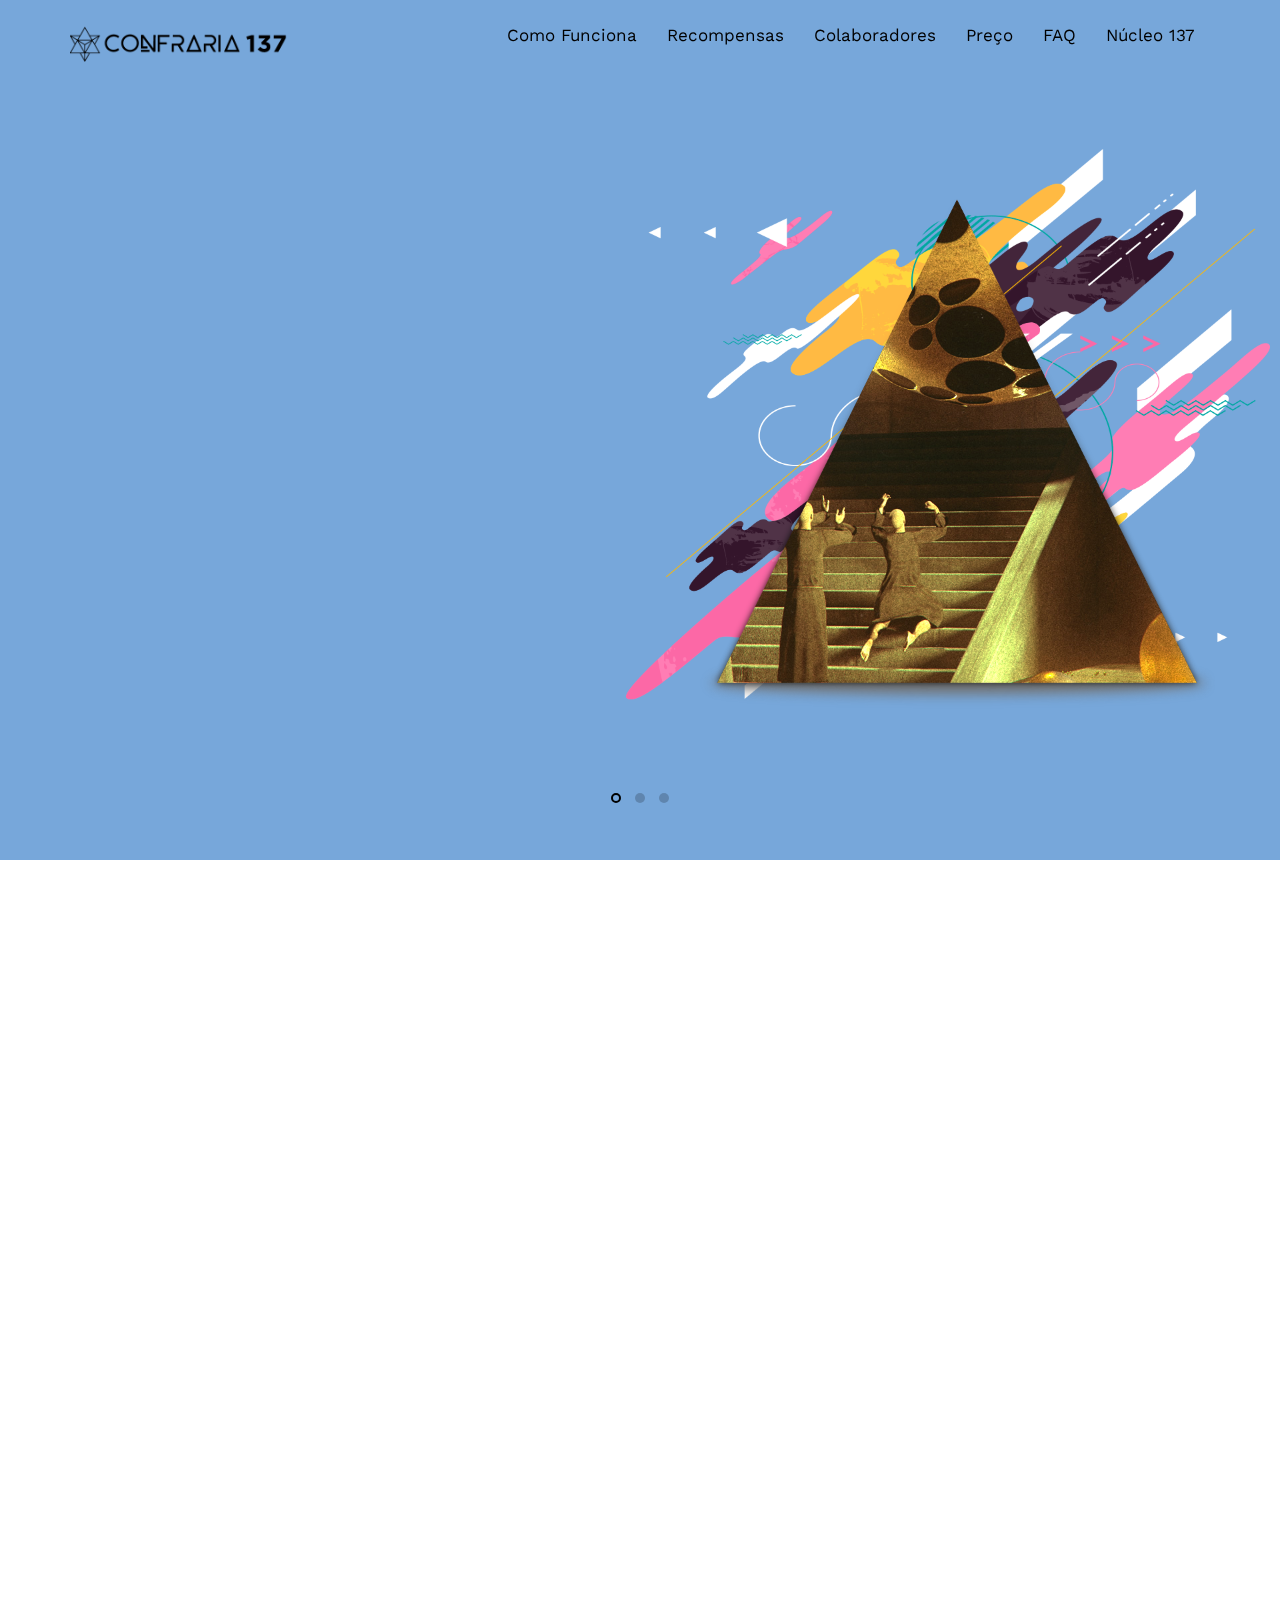
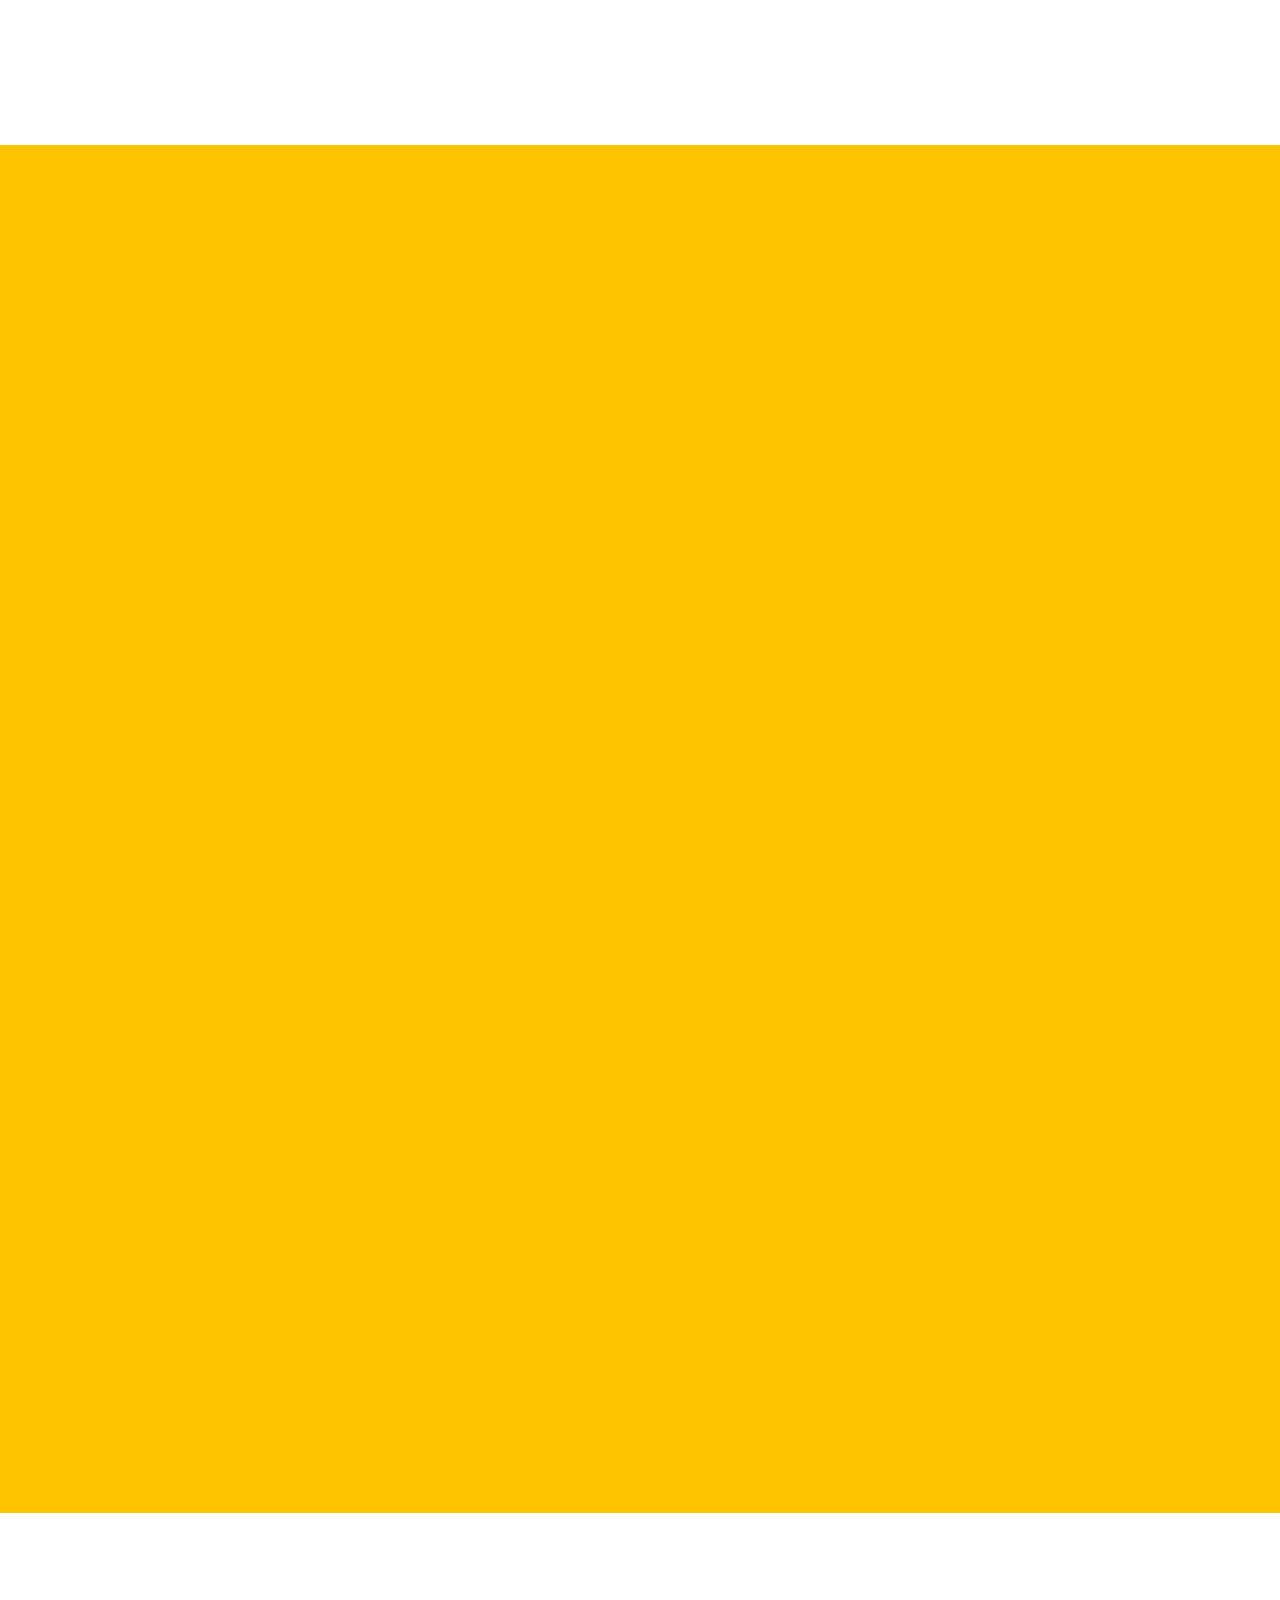
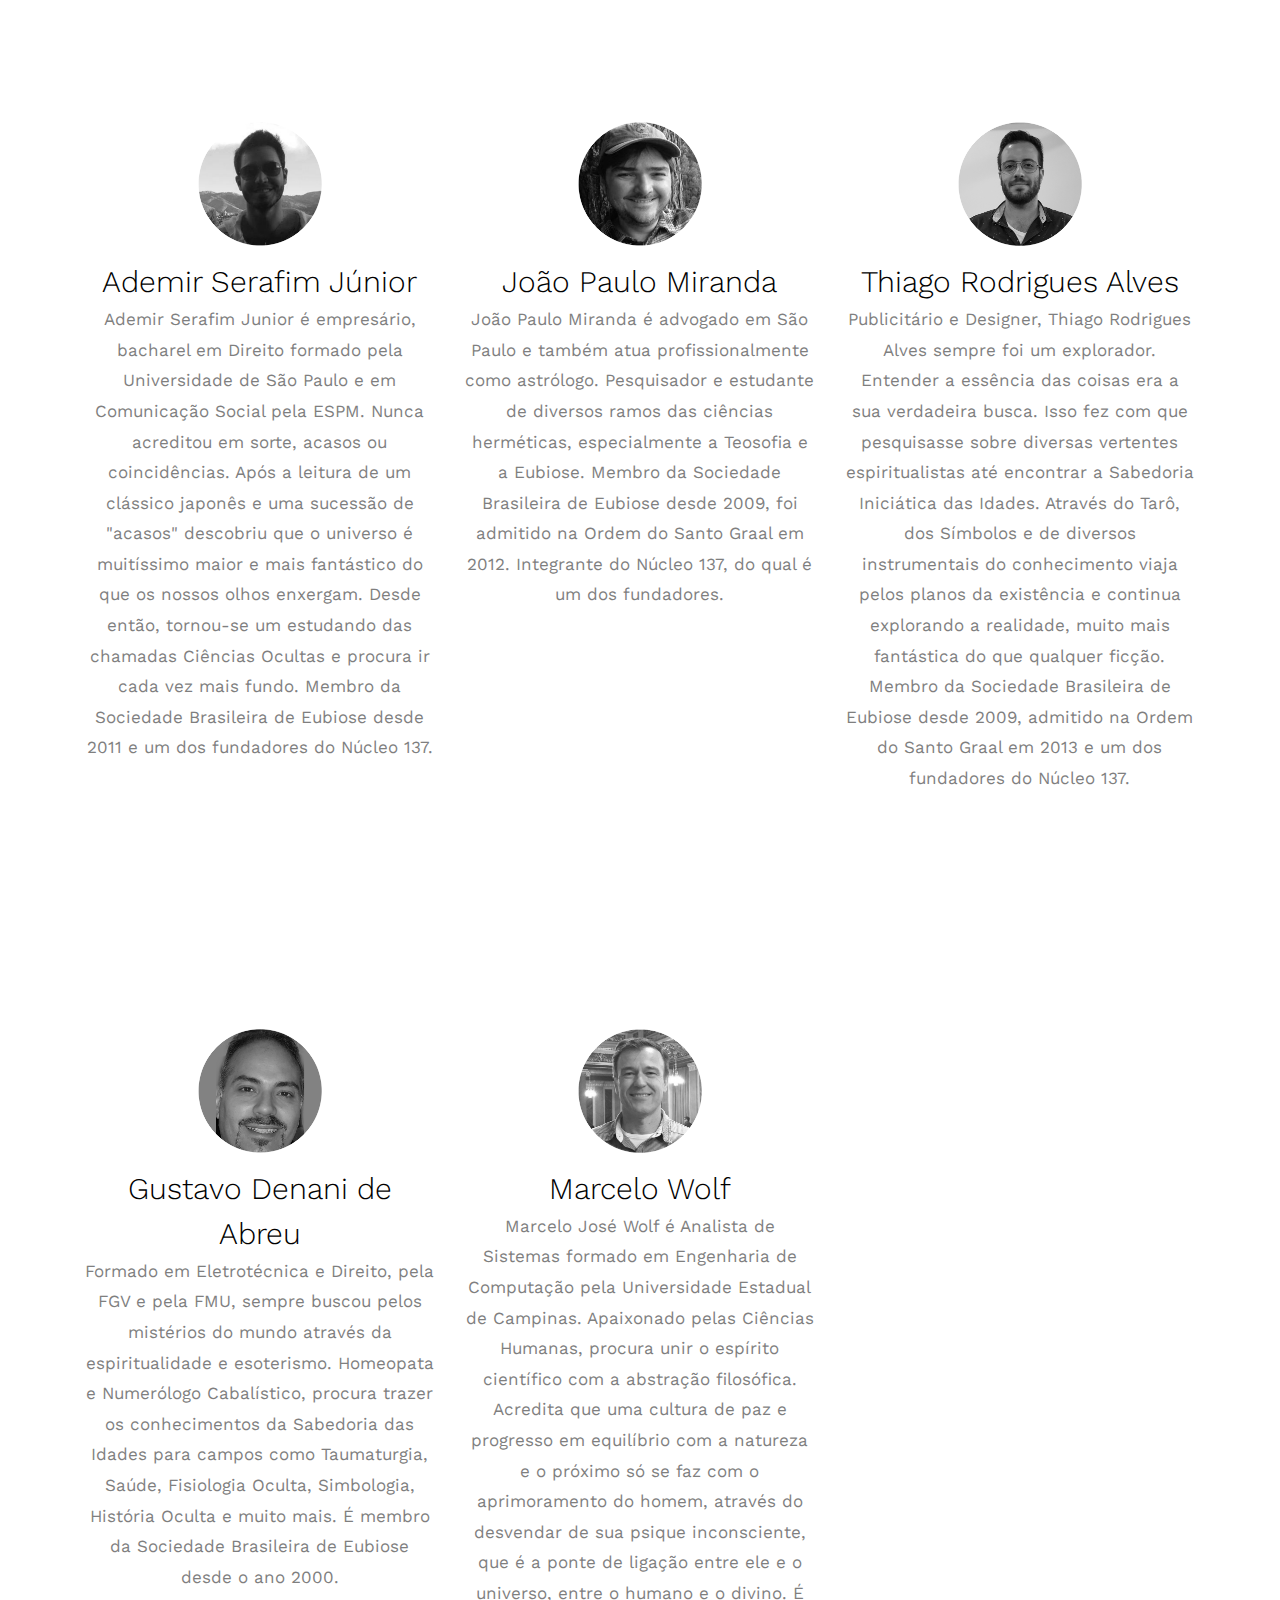
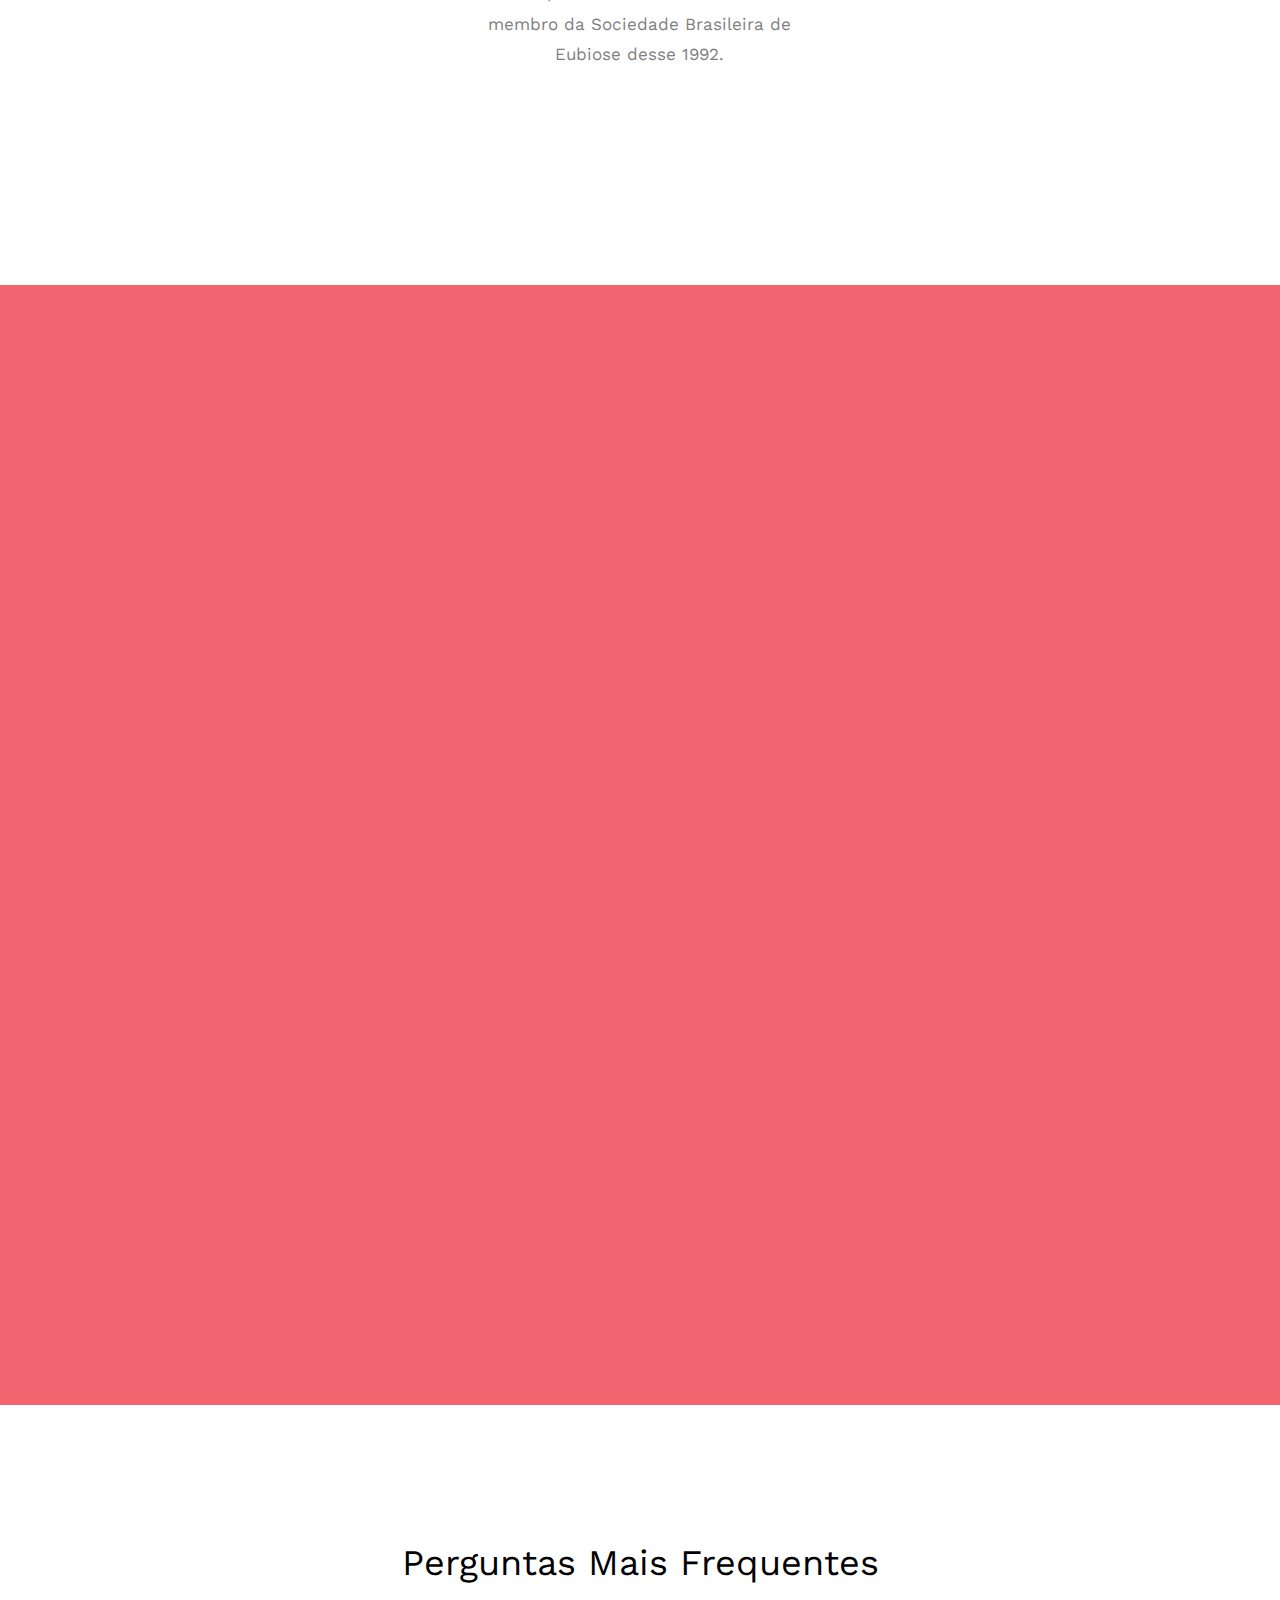
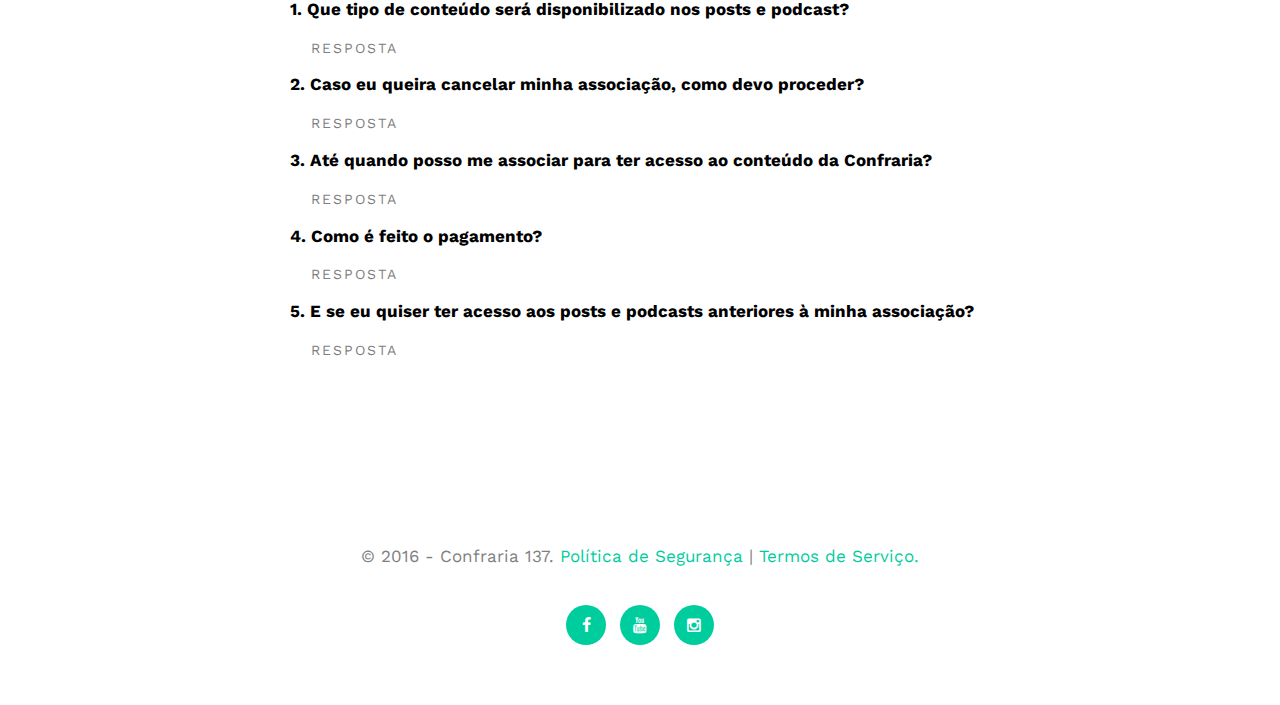
<file: index.html>
<!DOCTYPE html>
<!--[if lt IE 7]>      <html class="no-js lt-ie9 lt-ie8 lt-ie7"> <![endif]-->
<!--[if IE 7]>         <html class="no-js lt-ie9 lt-ie8"> <![endif]-->
<!--[if IE 8]>         <html class="no-js lt-ie9"> <![endif]-->
<!--[if gt IE 8]><!--> <html class="no-js"> <!--<![endif]-->
	<head>
	<meta charset="utf-8">
	<meta http-equiv="X-UA-Compatible" content="IE=edge">
	<title>Confraria 137 - Núcleo 137</title>
	<meta name="viewport" content="width=device-width, initial-scale=1">
	<meta name="description" content="Um projeto do Núcleo 137" />
	<meta name="keywords" content="confraria núcleo 137 ocultismo" />
	<meta name="author" content="FREEHTML5.CO" />

  <!--
	//////////////////////////////////////////////////////

DESENVOLVIDO POR MARCEL SCOGNAMIGLIO.
AGOSTO DE 2016.

	//////////////////////////////////////////////////////
	 -->

  <!-- Facebook and Twitter integration -->
	<meta property="og:title" content=""/>
	<meta property="og:image" content=""/>
	<meta property="og:url" content=""/>
	<meta property="og:site_name" content=""/>
	<meta property="og:description" content=""/>
	<meta name="twitter:title" content="" />
	<meta name="twitter:image" content="" />
	<meta name="twitter:url" content="" />
	<meta name="twitter:card" content="" />

	<!-- Place favicon.ico and apple-touch-icon.png in the root directory -->
	<link rel="shortcut icon" href="images/icone.png">

	<link href='https://fonts.googleapis.com/css?family=Work+Sans:400,300,700|Montserrat:400,700' rel='stylesheet' type='text/css'>

	<!-- Animate.css -->
	<link rel="stylesheet" href="css/animate.css">
	<!-- Icomoon Icon Fonts-->
	<link rel="stylesheet" href="css/icomoon.css">
	<!-- Simple Line Icons -->
	<link rel="stylesheet" href="css/simple-line-icons.css">
	<!-- Owl Carousel -->
	<link rel="stylesheet" href="css/owl.carousel.min.css">
	<link rel="stylesheet" href="css/owl.theme.default.min.css">
	<!-- Bootstrap  -->
	<link rel="stylesheet" href="css/bootstrap.css">


	<link rel="stylesheet" href="css/style.css">


	<!-- Modernizr JS -->
	<script src="js/modernizr-2.6.2.min.js"></script>
	<!-- FOR IE9 below -->
	<!--[if lt IE 9]>
	<script src="js/respond.min.js"></script>
	<![endif]-->

	</head>
	<body>
	<header role="banner" id="fh5co-header">
			<div class="container">
				<!-- <div class="row"> -->
			    <nav class="navbar navbar-default">
		        <div class="navbar-header">
		        	<!-- Mobile Toggle Menu Button -->
					<a href="#" class="js-fh5co-nav-toggle fh5co-nav-toggle" data-toggle="collapse" data-target="#navbar" aria-expanded="false" aria-controls="navbar"><i></i></a>
		          	<a class="navbar-brand" href="index.html"><img class="logo" src="images/logo_2.png"></a>
		        </div>
		        <div id="navbar" class="navbar-collapse collapse">
		          <ul class="nav navbar-nav navbar-right">
								<li class="active"><a href="#" data-nav-section="services"><span>Como Funciona</span></a></li>
								<li><a href="#" data-nav-section="features"><span>Recompensas</span></a></li>
		            <li><a href="#" data-nav-section="colab"><span>Colaboradores</span></a></li>
		            <li><a href="#" data-nav-section="pricing"><span>Preço </span></a></li>
								<li><a href="#" data-nav-section="faq"><span>FAQ</span></a></li>
								<li><a href="http://www.nucleo137.com"><span>Núcleo 137 </span></a></li>


		          </ul>
		        </div>
			    </nav>
			  <!-- </div> -->
		  </div>
	</header>

	<div id="slider" data-section="home">
		<div class="owl-carousel owl-carousel-main owl-carousel-fullwidth">

			<!-- Slide 01  -->
		    <div class="item" style="background-image: url('images/01_sem_fundo.png'); background-color: #77A7DA; background-size: contain; background-position: center center;">
		    	<div class="container" style="position: relative;">
		    		<div class="row animate-box" data-animate-effect="fadeIn">
					    <div class="col-md-6 col-sm-6">
			    			<div class="fh5co-owl-text-wrap">
						    	<div class="fh5co-owl-text">
										<h1 class="fh5co-lead ">Seja <br>bem-vindo ao <br>Confraria 137!</h1>
									<h2 class="fh5co-sub-lead ">Faça parte do clube de confrades do Núcleo 137 e tenha acesso a conteúdos incríveis e exclusivos. </h3>
										<p class=""><a href="https://pag.ae/bfcNJ37" data-nav-section="pricing" class="btn btn-primary btn-lg">Assinar</a></p>
									</div>
						    </div>
					    </div>
					    <div class="col-md-4 col-md-push-1 col-sm-4 col-sm-push-1 mobile-image">
					    	<div class="mobile">
								</div>
					    </div>

		    		</div>
		    	</div>
		    </div>
				<!-- Slide 02  -->
				<div class="item" style="background-image: url('images/02_sem_fundo.png'); background-color: #F46572; background-size: contain; background-position: center center;">
		    	<div class="container" style="position: relative;">
		    		<div class="row animate-box" data-animate-effect="fadeIn">
							<div class="col-md-6 col-sm-6">
			    			<div class="fh5co-owl-text-wrap">
						    	<div class="fh5co-owl-text">
										<h1 class="fh5co-lead ">Expanda <br>seu horizonte iniciático</h1>
											<h2 class="fh5co-sub-lead">Mergulhe em um mundo repleto de conhecimentos ocultos ligados à sabedoria iniciática das idades.</h2>
											<p class=""><a href="https://pag.ae/bfcNJ37" data-nav-section="pricing" class="btn btn-primary btn-lg">Assinar</a></p>
									</div>
						    </div>
					    </div>
		    		</div>
		    	</div>
		    </div>

				<!-- Slide 03  -->
				<div class="item" style="background-image: url('images/03_sem_fundo.png'); background-color: #FFC400; background-size: contain; background-position: center center;">
					<div class="container" style="position: relative;">
						<div class="row animate-box" data-animate-effect="fadeIn">
							<div class="col-md-6 col-sm-6">
								<div class="fh5co-owl-text-wrap">
									<div class="fh5co-owl-text">
										<h1 class="fh5co-lead">Assine agora e tenha acesso imediato!</h1>
										<h2 class="fh5co-sub-lead">Mergulhe em um mundo repleto de conhecimentos ocultos ligados à sabedoria iniciática das idades.</h2>
										<p class=""><a href="https://pag.ae/bfcNJ37" data-nav-section="pricing" class="btn btn-primary btn-lg">Assinar</a></p>
									</div>
								</div>
							</div>
						</div>
					</div>
				</div>
				<!-- fim SLIDER -->


		</div>
	</div>

	<div id="fh5co-our-services" data-section="services">
		<div class="container">
			<div class="row row-bottom-padded-sm animate-box">
				<div class="col-md-12 section-heading text-center">
					<h2></h2>
					<div class="row">
						<div class="col-md-8 col-md-offset-2">
							<h3>Como Funciona</h3>
							<p>É simples, prático, cativante e cheio de tesouros iniciáticos.</p>
						</div>
					</div>
				</div>
			</div>
			<div class="row">

				<div class="col-md-4">
					<div class="box animate-box">
						<div class="icon colored-1"><span><i class="icon-lock"></i></span></div>
						<h3>01</h3>
						<p>Os trabalhos serão postados em nosso site, o www.nucleo137.com, juntamente com os posts padrão, protegidos por uma senha e indicados com a imagem de um cadeado no título (🔒 )  </p>
					</div>
				</div>
				<div class="col-md-4">
					<div class="box animate-box">
						<div class="icon colored-3"><span><i class="icon-key"></i></span></div>
						<h3>02</h3>
						<p>As senhas são enviadas por email aos membros do clube. Dessa forma, basta digitá-la e o conteúdo será desbloqueado. </p>
					</div>
				</div>
				<div class="col-md-4">
					<div class="box animate-box">
						<div class="icon colored-2"><span><i class="icon-eye"></i></span></div>
						<h3>03</h3>
						<p>Por apenas R$ 13,7 mensais, com pagamento automático pelo cartão de crédito, você poderá fazer parte deste seleto grupo, repleto de conteúdos incríveis. Além disso, ajudará a manter o projeto Núcleo 137. 😃</p>
					</div>
				</div>

			</div>
		</div>
	</div>

	<!---div id="fh5co-product-screenshots" data-section="screenshots">

		<div class="row row-bottom-padded-sm animate-box" data-animate-effect="fadeIn">
				<div class="col-md-12 section-heading text-center">
					<h2>App Screenshots</h2>
					<div class="row">
						<div class="col-md-6 col-md-offset-3">
							<h3>Far far away, behind the word mountains, far from the countries Vokalia and Consonantia, there live the blind texts.</h3>
						</div>
					</div>
				</div>
			</div>
		<div class="owl-carousel-center">
			<div class="animate-box" data-animate-effect="fadeIn"><img src="images/screen-1-1-login.jpg" alt="Free HTML5 Bootstrap Template by FreeHTML5.co"></div>
			<div class="animate-box" data-animate-effect="fadeIn"><img src="images/screen-1-8-list.jpg" alt="Free HTML5 Bootstrap Template by FreeHTML5.co"></div>
			<div class="animate-box" data-animate-effect="fadeIn"><img src="images/screen-2-1-login.jpg" alt="Free HTML5 Bootstrap Template by FreeHTML5.co"></div>
			<div class="animate-box" data-animate-effect="fadeIn"><img src="images/screen-2-6-overview.jpg" alt="Free HTML5 Bootstrap Template by FreeHTML5.co"></div>
			<div class="animate-box" data-animate-effect="fadeIn"><img src="images/screen-3-7-groups.jpg" alt="Free HTML5 Bootstrap Template by FreeHTML5.co"></div>
			<div class="animate-box" data-animate-effect="fadeIn"><img src="images/screen-4-7-groups.jpg" alt="Free HTML5 Bootstrap Template by FreeHTML5.co"></div>
			<div class="animate-box" data-animate-effect="fadeIn"><img src="images/screen-5-6-overview.jpg" alt="Free HTML5 Bootstrap Template by FreeHTML5.co"></div>
		</div>
	</div-->

	<div id="fh5co-features" data-section="features">
		<div class="container">
			<div class="row">
				<div class="col-md-12 section-heading text-center">
					<h2 class="animate-box" data-animate-effect="fadeIn">Recompensas</h2>
					<div class="row animate-box" data-animate-effect="fadeIn">
						<div class="col-md-8 col-md-offset-2">
							<h3>Conheça os benefícios exclusivos de quem apoia o Núcleo 137.</h3>
						</div>
					</div>
				</div>
			</div>

	<!--div id="fh5co-tour" data-section="tour">
		<div class="container">
				<div class="col-md-10 col-md-offset-1">
					<div class="col-md-4 animate-box" data-animate-effect="fadeInLeft">
						<img class="icon" src="images/posts.svg" alt="Free HTML5 Bootstrap Template" class="img-responsive">
					</div>
					<div class="col-md-7 col-md-push-1">
						<h2>Posts Exclusivos</h2>
						<p>Semanalmente um post exclusivo para os membros do clube.</p>
					</div>

				</div>
			</div>

			<div class="row row-bottom-padded-lg">
				<div class="col-md-10 col-md-offset-1">
					<div class="col-md-4 col-md-push-8 animate-box" data-animate-effect="fadeInRight">
						<img class="icon" src="images/podcast.svg">
					</div>
					<div class="col-md-7 col-md-pull-4">
						<h2>Podcast Exclusivo</h2>
						<p>Um podcast mensal, sobre assuntos diversos, para os confrades.</p>
					</div>

				</div>
			</div>
</div>
</div-->
<div class="row row-bottom-padded-sm">
	<div class="col-md-4 col-sm-6 col-xs-6 col-xxs-12 fh5co-service animate-box" data-animate-effect="fadeIn">
		<div class="fh5co-icon"><img class="icon" src="images/posts.svg"></img></div>
		<div class="fh5co-desc">
			<h2>Posts Exclusivos</h2>
			<p>Os posts exclusivos serão sinalizados com um cadeado 🔒
Basta digitar a senha ou copiá-la e colá-la no campo demarcado e você terá acesso ao conteúdo.
Fique atento à data de cada post. As senhas de cada mês só valem para os posts do mês em questão. </p>
		</div>
	</div>

		<div class="col-md-4 col-sm-6 col-xs-6 col-xxs-12 fh5co-service animate-box" data-animate-effect="fadeIn">
			<div class="fh5co-icon"><img class="icon" src="images/podcast.svg"></img></div>
			<div class="fh5co-desc">
				<h2>Podcasts Exclusivos</h2>
				<p>Funcionarão da mesma maneira que os posts exclusivos. Serão postados no site www.nucleo137.com e serão sinalizados com o cadeado 🔒
A senha será a do mês corrente.  </p>
			</div>
		</div>

		<div class="col-md-4 col-sm-6 col-xs-6 col-xxs-12 fh5co-service animate-box" data-animate-effect="fadeIn">
					<div class="fh5co-icon"><img class="icon" src="images/sorteio.svg"></img></div>
					<div class="fh5co-desc">
						<h2>Sorteios</h2>
						<p>Confrades terão um espaço para debater os assuntos dos posts exclusivos e diversos outros temas. Membros do clube terão acesso, em primeira mão, a Oficinas do 137, temas dos programas, temas dos posts, poderão sugerir temas e assuntos para podcasts e posts e muito mais. </p>
					</div>
				</div>
				<div class="col-md-4 col-sm-6 col-xs-6 col-xxs-12 fh5co-service animate-box" data-animate-effect="fadeIn">
					<div class="fh5co-icon"><img class="icon" src="images/desconto.svg" </img></div>
					<div class="fh5co-desc">
						<h2>Desconto nas Oficinas</h2>
						<p>Todos os membros da Confraria terão descontos exclusivos para todos os trabalhos presenciais do 137 e, em breve, para as oficinas online.  </p>
					</div>
				</div>
				<div class="clearfix visible-sm-block visible-xs-block"></div>
				<div class="col-md-4 col-sm-6 col-xs-6 col-xxs-12 fh5co-service animate-box" data-animate-effect="fadeIn">
					<div class="fh5co-icon"><img class="icon" src="images/grupo.svg"></img></div>
					<div class="fh5co-desc">
						<h2>Grupo do Facebook</h2>
						<p>Confrades terão um espaço para debater os assuntos dos posts exclusivos e diversos outros temas. Membros do clube terão acesso, em primeira mão, a Oficinas do 137, temas dos programas, temas dos posts e muito mais.</p>
					</div>
				</div>
				<div class="col-md-4 col-sm-6 col-xs-6 col-xxs-12 fh5co-service animate-box" data-animate-effect="fadeIn">
					<div class="fh5co-icon"><span class="history"><span><i style="color:black" class="icon-history"></i></span></span></div>
					<div class="fh5co-desc">
						<h2>Periodicidade</h2>
						<p>Todo conteúdo exclusivo (4 posts + podcast) será postado, de uma vez, no dia 13 de cada mês! Assim você lê no seu tempo, da maneira que preferir!</p>
					</div>
				</div>
			</div>
		</div>
	</div>
				</div>
				<div class="clearfix visible-sm-block visible-xs-block"></div>
			</div>
		</div>
	</div>
</div>
</div>
</div>
</div>
</div>
</div>

	<!--div id="fh5co-testimonials" data-section="testimonials">
		<div class="container">
			<div class="row">
				<div class="col-md-12 section-heading text-center">
					<h2 class="animate-box" data-animate-effect="fadeIn">Happy Clients Says...</h2>
					<div class="row animate-box" data-animate-effect="fadeIn">
						<div class="col-md-8 col-md-offset-2 subtext">
							<h3>Far far away, behind the word mountains, far from the countries Vokalia and Consonantia, there live the blind texts.</h3>
						</div>
					</div>
				</div>
			</div>
			<div class="row">
				<div class="col-md-4">
					<div class="box-testimony animate-box" data-animate-effect="fadeIn">
						<blockquote>
							<span class="quote"><span><i class="icon-quote-left"></i></span></span>
							<p>&ldquo;Far far away, behind the word mountains, far from the countries Vokalia and Consonantia, there live the blind texts. Separated they live in Bookmarksgrove right at the coast of the Semantics, a large language ocean.&rdquo;</p>
						</blockquote>
						<p class="author">John Doe, CEO <a href="http://freehtml5.co/" target="_blank">FREEHTML5.co</a> <span class="subtext">Creative Director</span></p>
					</div>

				</div>
				<div class="col-md-4">
					<div class="box-testimony animate-box" data-animate-effect="fadeIn">
						<blockquote>
							<span class="quote"><span><i class="icon-quote-left"></i></span></span>
							<p>&ldquo;Far far away, behind the word mountains, far from the countries Vokalia and Consonantia, there live the blind texts.&rdquo;</p>
						</blockquote>
						<p class="author">John Doe, CEO <a href="http://freehtml5.co/" target="_blank">FREEHTML5.co</a> <span class="subtext">Creative Director</span></p>
					</div>


				</div>
				<div class="col-md-4">
					<div class="box-testimony animate-box" data-animate-effect="fadeIn">
						<blockquote>
							<span class="quote"><span><i class="icon-quote-left"></i></span></span>
							<p>&ldquo;Far far away, behind the word mountains, far from the countries Vokalia and Consonantia, there live the blind texts. Separated they live in Bookmarksgrove right at the coast of the Semantics, a large language ocean.&rdquo;</p>
						</blockquote>
						<p class="author">John Doe, Founder <a href="#">FREEHTML5.co</a> <span class="subtext">Creative Director</span></p>
					</div>

				</div>
			</div>
		</div>
	</div-->


<!-- Colabs -->
<div data-section="colab" class="colab">
	<div class="container">
		<div class="row">
			<div class="col-md-12 section-heading text-center">
				<h2 class="animate-box" data-animate-effect="fadeIn">Fundadores</h2>
				<div class="row animate-box" data-animate-effect="fadeIn">
					<p> Os três membros originais que fundaram o Núcleo 137.</p>
				</div>
				<div class="col-md-4">
					<div class="person">
						<img src="images/ademir.png" alt="" class="img-responsive">
						<h3>Ademir Serafim Júnior</h3>
						<p>Ademir Serafim Junior é empresário, bacharel em Direito formado pela Universidade de São Paulo e em Comunicação Social pela ESPM. Nunca acreditou em sorte, acasos ou coincidências. Após a leitura de um clássico japonês e uma sucessão de "acasos" descobriu que o universo é muitíssimo maior e mais fantástico do que os nossos olhos enxergam. Desde então, tornou-se um estudando das chamadas Ciências Ocultas e procura ir cada vez mais fundo. Membro da Sociedade Brasileira de Eubiose desde 2011 e um dos fundadores do Núcleo 137.</p>
					</div>
				</div>
				<div class="col-md-4">
					<div class="person">
						<img src="images/joao.png" alt="" class="img-responsive">
						<h3>João Paulo Miranda</h3>
						<p>João Paulo Miranda é advogado em São Paulo e também atua profissionalmente como astrólogo.  Pesquisador e estudante de diversos ramos das ciências herméticas, especialmente a Teosofia e a Eubiose.  Membro da Sociedade Brasileira de Eubiose desde 2009, foi admitido na Ordem do Santo Graal em 2012.  Integrante do Núcleo 137, do qual é um dos  fundadores.</p>
					</div>
				</div>
				<div class="col-md-4">
					<div class="person">
						<img src="images/thiago.png" alt="" class="img-responsive">
						<h3>Thiago Rodrigues Alves</h3>
						<p>Publicitário e Designer, Thiago Rodrigues Alves sempre foi um explorador. Entender a essência das coisas era a sua verdadeira busca. Isso fez com que pesquisasse sobre diversas vertentes espiritualistas até encontrar a Sabedoria Iniciática das Idades. Através do Tarô, dos Símbolos e de diversos instrumentais do conhecimento viaja pelos planos da existência e continua explorando a realidade, muito mais fantástica do que qualquer ficção. Membro da Sociedade Brasileira de Eubiose desde 2009, admitido na Ordem do Santo Graal em 2013 e um dos fundadores do Núcleo 137. </p>
					</div>
				</div>

				<h2 class="animate-box" data-animate-effect="fadeIn">Colaboradores</h2>
				<div class="row animate-box" data-animate-effect="fadeIn">
					<p>Para somar aos fundadores do Núcleo 137, Ademir, João e Thiago, que produzirão trabalhos exclusivos para a Confraria, teremos um time de notáveis estudiosos da Ciência das Idades.</p>
				</div>
				<div class="col-md-4">
					<div class="person">
						<img src="images/denani.png" alt="" class="img-responsive">
						<h3>Gustavo Denani de Abreu</h3>
						<p>Formado em Eletrotécnica e Direito, pela FGV e pela FMU, sempre buscou pelos mistérios do mundo através da espiritualidade e esoterismo. Homeopata e Numerólogo Cabalístico, procura trazer os conhecimentos da Sabedoria das Idades para campos como Taumaturgia, Saúde, Fisiologia Oculta, Simbologia, História Oculta e muito mais. É membro da Sociedade Brasileira de Eubiose desde o ano 2000.</p>
					</div>
				</div>

				<div class="col-md-4">
					<div class="person">
						<img src="images/wolf.png" alt="" class="img-responsive">
						<h3>Marcelo Wolf</h3>
						<p>Marcelo José Wolf é Analista de Sistemas formado em Engenharia de Computação pela Universidade Estadual de Campinas. Apaixonado pelas Ciências Humanas, procura unir o espírito científico com a abstração filosófica. Acredita que uma cultura de paz e progresso em equilíbrio com a natureza e o próximo só se faz com o aprimoramento do homem, através do desvendar de sua psique inconsciente, que é a ponte de ligação entre ele e o universo, entre o humano e o divino. É membro da Sociedade Brasileira de Eubiose desse 1992.</p>
					</div>
				</div>

				<!--div class="col-md-4">
					<div class="person">
						<img src="http://avatars.flickchart.com/web/93dddc9b-6092-4346-aba8-f4b0508e5a5e.jpg" alt="" class="img-responsive">
						<h3>Jean Doe</h3>
						<h4>Co-Founder, Designer</h4>
						<p>Lorem ipsum dolor sit amet consectetur adipisicing elit. Eveniet nam itaque ipsam iste provident quo ipsam iste provident.</p>
						<ul class="social">
							<li><a href="#"><i class="icon-facebook"></i></a></li>
							<li><a href="#"><i class="icon-twitter"></i></a></li>
							<li><a href="#"><i class="icon-dribbble"></i></a></li>
							<li><a href="#"><i class="icon-instagram"></i></a></li>
						</ul>
					</div>
				</div-->
</div>
</div>
</div>
</div>

	<div id="fh5co-pricing" style="background-color: #F46572;" data-section="pricing">
		<div class="container">
			<div class="row">
				<div class="col-md-12 section-heading text-center">
					<h2 class="animate-box" data-animate-effect="fadeIn">Associe-se!</h2>
					<div class="row animate-box" data-animate-effect="fadeIn">
						<div class="col-md-8 col-md-offset-2 subtext">
							<p class="negativo">Faça parte da Confraria 137, um clube de estudantes das Ciências Ocultas. Acesso imediato a conteúdos exclusivos e especialmente desenvolvidos para o clube. Quer experimentar? Não temos tempo mínimo de associação!</p>
						</div>
					</div>
				</div>
			</div>
			<div class="row">
				<!--div class="col-md-3 col-sm-6">
					<div class="price-box animate-box" data-animate-effect="fadeIn">
						<h2 class="pricing-plan">Starter</h2>
						<div class="price"><sup class="currency">$</sup>7<small>/mo</small></div>
						<p>Basic customer support for small business</p>
						<hr>
						<ul class="pricing-info">
							<li>10 projects</li>
							<li>20 Pages</li>
							<li>20 Emails</li>
							<li>100 Images</li>
						</ul>
						<a href="#" class="btn btn-default btn-sm">Get started</a>
					</div>
				</div>
				<div class="col-md-3 col-sm-6">
					<div class="price-box animate-box" data-animate-effect="fadeIn">
						<h2 class="pricing-plan">Regular</h2>
						<div class="price"><sup class="currency">$</sup>19<small>/mo</small></div>
						<p>Basic customer support for small business</p>
						<hr>
						<ul class="pricing-info">
							<li>15 projects</li>
							<li>40 Pages</li>
							<li>40 Emails</li>
							<li>200 Images</li>
						</ul>
						<a href="#" class="btn btn-default btn-sm">Get started</a>
					</div>
				</div-->
				<div class="clearfix visible-sm-block"></div>
				<div class="col-sm-offset-4 col-sm-4 animate-box" data-animate-effect="fadeIn">
					<div class="price-box popular">
						<div class="popular-text">Preço único</div>
						<h2 class="pricing-plan">Confrade 137</h2>
						<div class="price"><sup class="currency">R$</sup>13,70<small>/mês</small></div>
						<p>Todos os benefícios listados acima</p>
						<hr>
						<ul class="pricing-info">
							<li>Posts Exclusivos</li>
							<li>Podcasts Exclusivos</li>
							<li>Grupo Fechado no Facebook</li>
							<li>Desconto para Oficinas 137</li>
							<li>Sorteios e muito mais!</li>
						</ul>
						<a href="https://pag.ae/bfcNJ37" class="btn btn-primary btn-sm">Assine agora</a>
					</div>
				</div>
				<!--div class="col-md-3 col-sm-6">
					<div class="price-box animate-box" data-animate-effect="fadeIn">
						<h2 class="pricing-plan">Enterprise</h2>
						<div class="price"><sup class="currency">$</sup>125<small>/mo</small></div>
						<p>Basic customer support for small business</p>
						<hr>
						<ul class="pricing-info">
							<li>Unlimitted projects</li>
							<li>Unlimitted Pages</li>
							<li>Unlimitted Emails</li>
							<li>Unlimitted Images</li>
						</ul>
						<a href="#" class="btn btn-default btn-sm">Get started</a>
					</div>
				</div>

			</div-->
		</div>
	</div>
</div>

<!-- FAQ --->

	<div data-section="faq" class="fh5co-cta" style="background-color: #fff">
		<div class=""></div>
		<div class="container">
			<div class="col-md-8 col-md-offset-2">
				<h1 style="text-align: center;">Perguntas Mais Frequentes</h1>
				<div class="container col-md-12 col-sm-8">
					<p style="font-weight: bold; margin-bottom: 3px">1. Que tipo de conteúdo será disponibilizado nos posts e podcast?</p>
					<btn class="btn" data-toggle="collapse" data-target="#1">Resposta</btn>
					<div id="1" class="collapse">Os posts abordarão temas ligados à Ciência das Idades. Falaremos sobre Cosmogênese, a criação dos universos, Antropogênese, a criação do homem, Fisiologia Oculta, Simbologia, Numerologia, Astrologia, Taumaturgia, Alquimia, Teosofia, Hermetismo, Cabala, Tarô e diversos outros assuntos. Sempre construindo narrativas inteligentes, que sejam inteligíveis a iniciantes e que satisfaçam ocultistas mais experientes.</div>
				<p style="font-weight: bold; margin-bottom: 3px"> 2. Caso eu queira cancelar minha associação, como devo proceder? </p>
					<btn class="btn" data-toggle="collapse" data-target="#2">Resposta</btn>
					<div id="2" class="collapse">O cancelamento é a interrupção da assinatura. Nesse caso, você entra em contato através do email confraria@nucleo137.com solicitando o cancelamento. Assim, você não fará mais parte da confraria e a cobrança automática deixará de ser realizada. Dessa forma, não receberá mais emails com as senhas de acesso aos posts e ao podcast e será removido do grupo de facebook. Caso queira retomar sua assinatura, terá de efetuar uma nova compra através do site confraria.nucleo137.com.</div>
				<p style="font-weight: bold; margin-bottom: 3px">3. Até quando posso me associar para ter acesso ao conteúdo da Confraria? </p>
					<btn class="btn" data-toggle="collapse" data-target="#3">Resposta</btn>
					<div id="3" class="collapse">O acesso aos conteúdos exclusivos é imediato. O associado irá receber um email com a senha do mês vigente. Ela irá destravar todo o conteúdo exclusivo relativo ao mês em questão. Exemplo: Se você assinar o Confraria no dia 01 ou 31 de determinado mês, receberá a senha deste mês. As próximas serão enviadas normalmente, todo dia 13 de cada mês! </div>
				<p style="font-weight: bold; margin-bottom: 3px">4. Como é feito o pagamento?</p>
					<btn class="btn" data-toggle="collapse" data-target="#4">Resposta</btn>
					<div id="4" class="collapse">À exceção do primeiro mês de cada associado, em que o lançamento é feito no momento da compra, os pagamentos serão realizados automaticamente pelo sistema, respeitando a data de pagamento de cada fatura de cartão de crédito. Exemplo: você se associa no dia 12 de setembro. O pagamento será processado nesse momento. O próximo pagamento, referente ao mês de outubro, será processado na mesma data de sua assinatura, dia 12, porém será efetivado somente no vencimento de sua fatura do cartão de crédito.</div>
				<p style="font-weight: bold; margin-bottom: 3px">5. E se eu quiser ter acesso aos posts e podcasts anteriores à minha associação?</p>
					<btn class="btn" data-toggle="collapse" data-target="#5">Resposta</btn>
					<div id="5" class="collapse">Nesse caso, vendemos separadamente os meses em questão. Exemplo: se você tiver interesse nos posts do mês de junho de 2016, basta entrar em contato pelo email confraria@nucleo137.com e solicitar a senha do mês desejado. Será cobrado o valor de R$ 13,70 além do mesmo valor já cobrado pela assinatura vigente. Nós mandaremos um email com um pagamento avulso.</div>
			</div>
		</div>
		</div>
	</div>

	<footer id="footer" role="contentinfo">
		<div class="container">
			<div class="row row-bottom-padded-sm">
				<div class="col-md-12">
					<p class="copyright text-center">&copy; 2016 - Confraria 137. <a href="politica.html">Política de Segurança</a> | <a href="termos.html"> Termos de Serviço.</a><br> </p>
				</div>
			</div>
			<div class="row">
				<div class="col-md-12 text-center">
					<ul class="social social-circle">
						<li><a href="http://www.facebook.com/nucleo137"><i class="icon-facebook"></i></a></li>
						<li><a href="http://www.youtube.com/nucleo137"><i class="icon-youtube"></i></a></li>
						<li><a href="http:///www.instagram.com/nucleo137"><i class="icon-instagram"></i></a></li>
					</ul>
				</div>
			</div>
		</div>
	</footer>



	<!-- jQuery -->
	<script src="js/jquery.min.js"></script>
	<!-- jQuery Easing -->
	<script src="js/jquery.easing.1.3.js"></script>
	<!-- Bootstrap -->
	<script src="js/bootstrap.min.js"></script>
	<!-- Waypoints -->
	<script src="js/jquery.waypoints.min.js"></script>
	<!-- Owl Carousel -->
	<script src="js/owl.carousel.min.js"></script>
	<!-- Main JS (Do not remove) -->
	<script src="js/main.js"></script>

	</body>
</html>
</file>
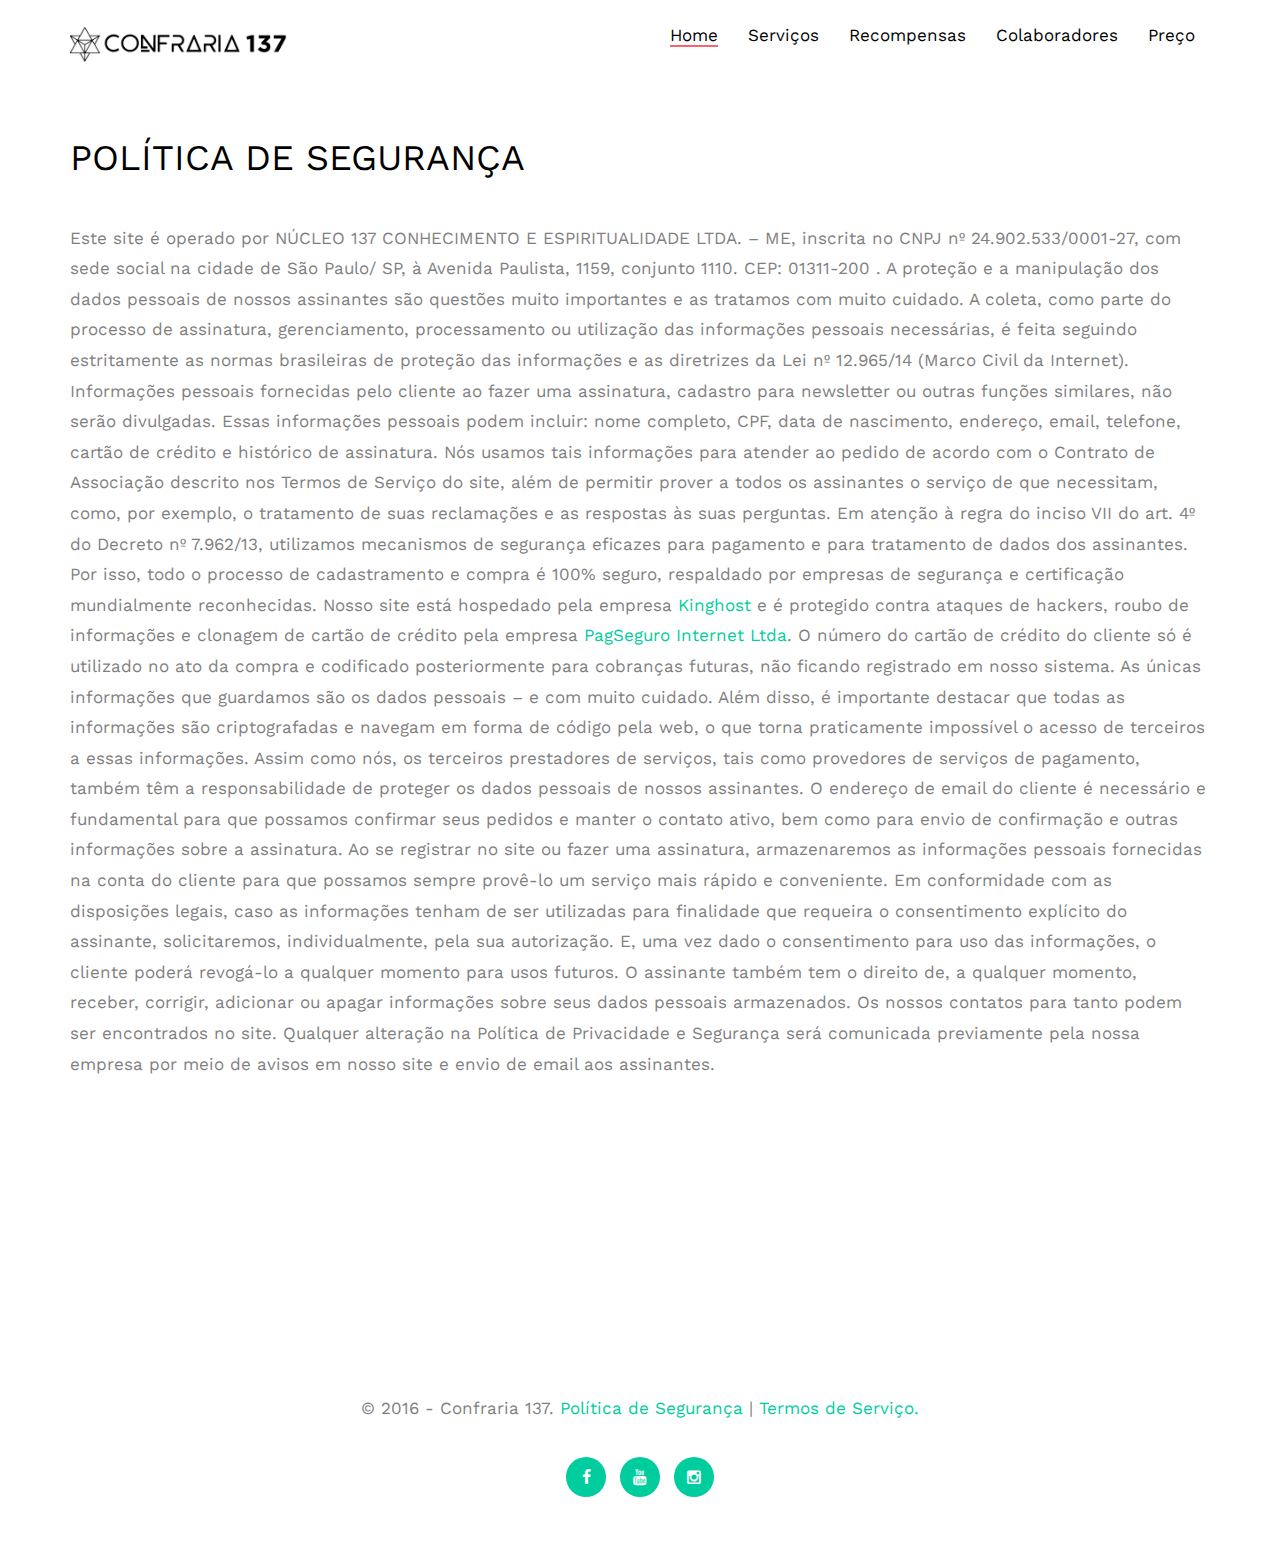
<file: politica.html>
<!DOCTYPE html>
<!--[if lt IE 7]>      <html class="no-js lt-ie9 lt-ie8 lt-ie7"> <![endif]-->
<!--[if IE 7]>         <html class="no-js lt-ie9 lt-ie8"> <![endif]-->
<!--[if IE 8]>         <html class="no-js lt-ie9"> <![endif]-->
<!--[if gt IE 8]><!--> <html class="no-js"> <!--<![endif]-->
	<head>
	<meta charset="utf-8">
	<meta http-equiv="X-UA-Compatible" content="IE=edge">
	<title>Confraria 137 - Núcleo 137</title>
	<meta name="viewport" content="width=device-width, initial-scale=1">
	<meta name="description" content="Free HTML5 Template by FREEHTML5.CO" />
	<meta name="keywords" content="free html5, free template, free bootstrap, html5, css3, mobile first, responsive" />
	<meta name="author" content="FREEHTML5.CO" />

  <!--
	//////////////////////////////////////////////////////

DESENVOLVIDO POR MARCEL SCOGNAMIGLIO.
AGOSTO DE 2016.

	//////////////////////////////////////////////////////
	 -->

  <!-- Facebook and Twitter integration -->
	<meta property="og:title" content=""/>
	<meta property="og:image" content=""/>
	<meta property="og:url" content=""/>
	<meta property="og:site_name" content=""/>
	<meta property="og:description" content=""/>
	<meta name="twitter:title" content="" />
	<meta name="twitter:image" content="" />
	<meta name="twitter:url" content="" />
	<meta name="twitter:card" content="" />

	<!-- Place favicon.ico and apple-touch-icon.png in the root directory -->
	<link rel="shortcut icon" href="images/favicon.png">

	<link href='https://fonts.googleapis.com/css?family=Work+Sans:400,300,700|Montserrat:400,700' rel='stylesheet' type='text/css'>

	<!-- Animate.css -->
	<link rel="stylesheet" href="css/animate.css">
	<!-- Icomoon Icon Fonts-->
	<link rel="stylesheet" href="css/icomoon.css">
	<!-- Simple Line Icons -->
	<link rel="stylesheet" href="css/simple-line-icons.css">
	<!-- Owl Carousel -->
	<link rel="stylesheet" href="css/owl.carousel.min.css">
	<link rel="stylesheet" href="css/owl.theme.default.min.css">
	<!-- Bootstrap  -->
	<link rel="stylesheet" href="css/bootstrap.css">


	<link rel="stylesheet" href="css/style.css">


	<!-- Modernizr JS -->
	<script src="js/modernizr-2.6.2.min.js"></script>
	<!-- FOR IE9 below -->
	<!--[if lt IE 9]>
	<script src="js/respond.min.js"></script>
	<![endif]-->

	</head>
	<body>
	<header role="banner" id="fh5co-header">
			<div class="container">
				<!-- <div class="row"> -->
			    <nav class="navbar navbar-default">
		        <div class="navbar-header">
		        	<!-- Mobile Toggle Menu Button -->
					<a href="#" class="js-fh5co-nav-toggle fh5co-nav-toggle" data-toggle="collapse" data-target="#navbar" aria-expanded="false" aria-controls="navbar"><i></i></a>
		          	<a class="navbar-brand" href="index.html"><img class="logo" src="images/logo_2.png"></a>
		        </div>
		        <div id="navbar" class="navbar-collapse collapse">
		          <ul class="nav navbar-nav navbar-right">
		            <li class="active"><a href="#" data-nav-section="home"><span>Home</span></a></li>
		            <li><a href="#" data-nav-section="services"><span>Serviços</span></a></li>
		            <li><a href="#" data-nav-section="features"><span>Recompensas</span></a></li>
		            <li><a href="#" data-nav-section="colab"><span>Colaboradores</span></a></li>
		            <li><a href="#" data-nav-section="pricing"><span>Preço </span></a></li>

		          </ul>
		        </div>
			    </nav>
			  <!-- </div> -->
		  </div>
	</header>

<div id="fh5co-our-services" data-section="services">
<div class="container row-bottom-padded-sm">
<h1>POLÍTICA DE SEGURANÇA<br></div></h1>

<div class="container row-bottom-padded-lg"><p>Este site é operado por NÚCLEO 137 CONHECIMENTO E ESPIRITUALIDADE LTDA. – ME, inscrita no CNPJ nº 24.902.533/0001-27, com sede social na cidade de São Paulo/ SP, à Avenida Paulista, 1159, conjunto 1110. CEP: 01311-200 .



A proteção e a manipulação dos dados pessoais de nossos assinantes são questões muito importantes e as tratamos com muito cuidado. A coleta, como parte do processo de assinatura, gerenciamento, processamento ou utilização das informações pessoais necessárias, é feita seguindo estritamente as normas brasileiras de proteção das informações e as diretrizes da Lei nº 12.965/14 (Marco Civil da Internet).
Informações pessoais fornecidas pelo cliente ao fazer uma assinatura, cadastro para newsletter ou outras funções similares, não serão divulgadas. Essas informações pessoais podem incluir: nome completo, CPF, data de nascimento, endereço, email, telefone, cartão de crédito e histórico de assinatura.
Nós usamos tais informações para atender ao pedido de acordo com o Contrato de Associação descrito nos Termos de Serviço do site, além de permitir prover a todos os assinantes o serviço de que necessitam, como, por exemplo, o tratamento de suas reclamações e as respostas às suas perguntas. Em atenção à regra do inciso VII do art. 4º do Decreto nº 7.962/13, utilizamos mecanismos de segurança eficazes para pagamento e para tratamento de dados dos assinantes. Por isso, todo o processo de cadastramento e compra é 100% seguro, respaldado por empresas de segurança e certificação mundialmente reconhecidas. Nosso site está hospedado pela empresa <a href="http://www.kinghost.com.br">Kinghost</a> e é protegido contra ataques de hackers, roubo de informações e clonagem de cartão de crédito pela empresa <a href="http://www.pagseguro.uol.com.br">PagSeguro Internet Ltda</a>.  O número do cartão de crédito do cliente só é utilizado no ato da compra e codificado posteriormente para cobranças futuras, não ficando registrado em nosso sistema. As únicas informações que guardamos são os dados pessoais – e com muito cuidado.
Além disso, é importante destacar que todas as informações são criptografadas e navegam em forma de código pela web, o que torna praticamente impossível o acesso de terceiros a essas informações. Assim como nós, os terceiros prestadores de serviços, tais como provedores de serviços de pagamento, também têm a responsabilidade de proteger os dados pessoais de nossos assinantes.
O endereço de email do cliente é necessário e fundamental para que possamos confirmar seus pedidos e manter o contato ativo, bem como para envio de confirmação e outras informações sobre a assinatura. Ao se registrar no site ou fazer uma assinatura, armazenaremos as informações pessoais fornecidas na conta do cliente para que possamos sempre provê-lo um serviço mais rápido e conveniente.
Em conformidade com as disposições legais, caso as informações tenham de ser utilizadas para finalidade que requeira o consentimento explícito do assinante, solicitaremos, individualmente, pela sua autorização. E, uma vez dado o consentimento para uso das informações, o cliente poderá revogá-lo a qualquer momento para usos futuros. O assinante também tem o direito de, a qualquer momento, receber, corrigir, adicionar ou apagar informações sobre seus dados pessoais armazenados. Os nossos contatos para tanto podem ser encontrados no site.
Qualquer alteração na Política de Privacidade e Segurança será comunicada previamente pela nossa empresa por meio de avisos em nosso site e envio de email aos assinantes.

</div>
</div>

<footer id="footer" role="contentinfo">
	<div class="container">
		<div class="row row-bottom-padded-sm">
			<div class="col-md-12">
				<p class="copyright text-center">&copy; 2016 - Confraria 137. <a href="politica.html">Política de Segurança</a> | <a href="termos.html"> Termos de Serviço.</a><br> </p>
			</div>
		</div>
		<div class="row">
			<div class="col-md-12 text-center">
				<ul class="social social-circle">
					<li><a href="http://www.facebook.com/nucleo137"><i class="icon-facebook"></i></a></li>
					<li><a href="http://www.youtube.com/nucleo137"><i class="icon-youtube"></i></a></li>
					<li><a href="http:///www.instagram.com/nucleo137"><i class="icon-instagram"></i></a></li>
				</ul>
			</div>
		</div>
	</div>
</footer>
</body>
</html>
</file>
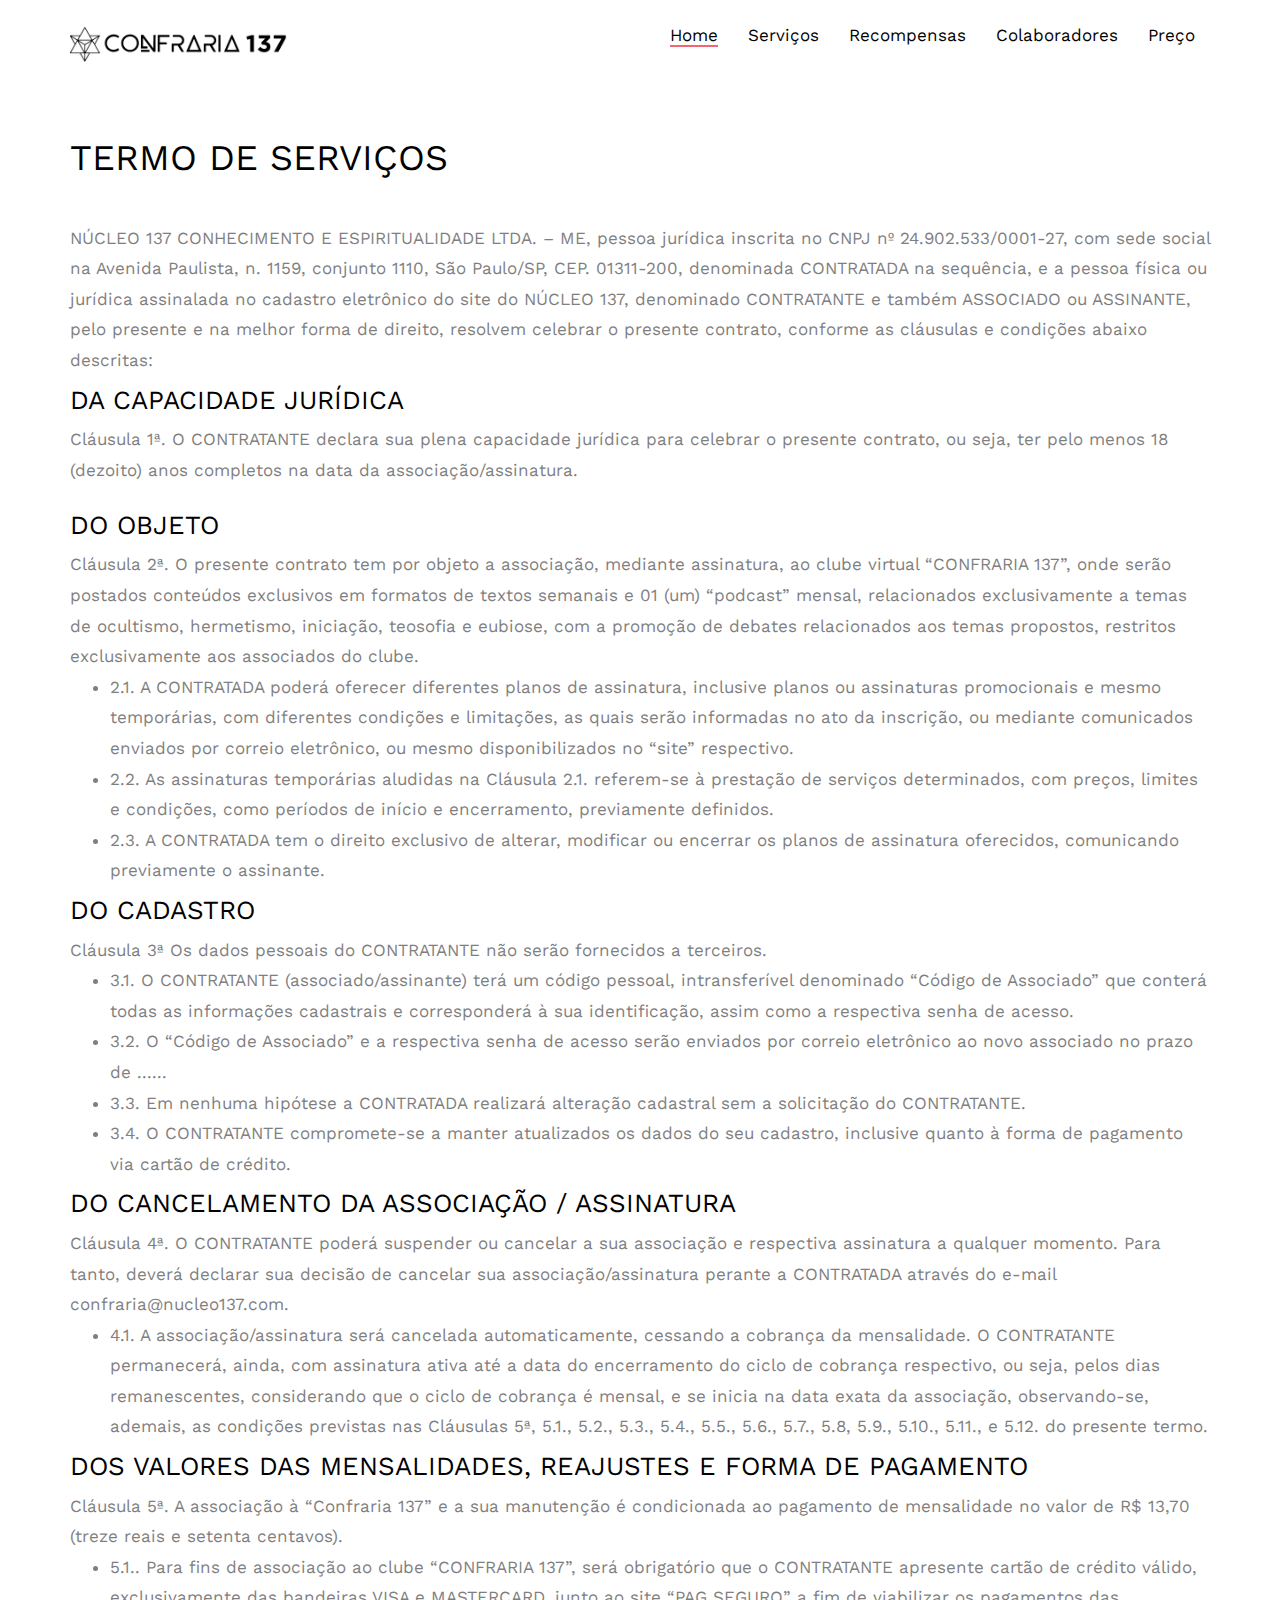
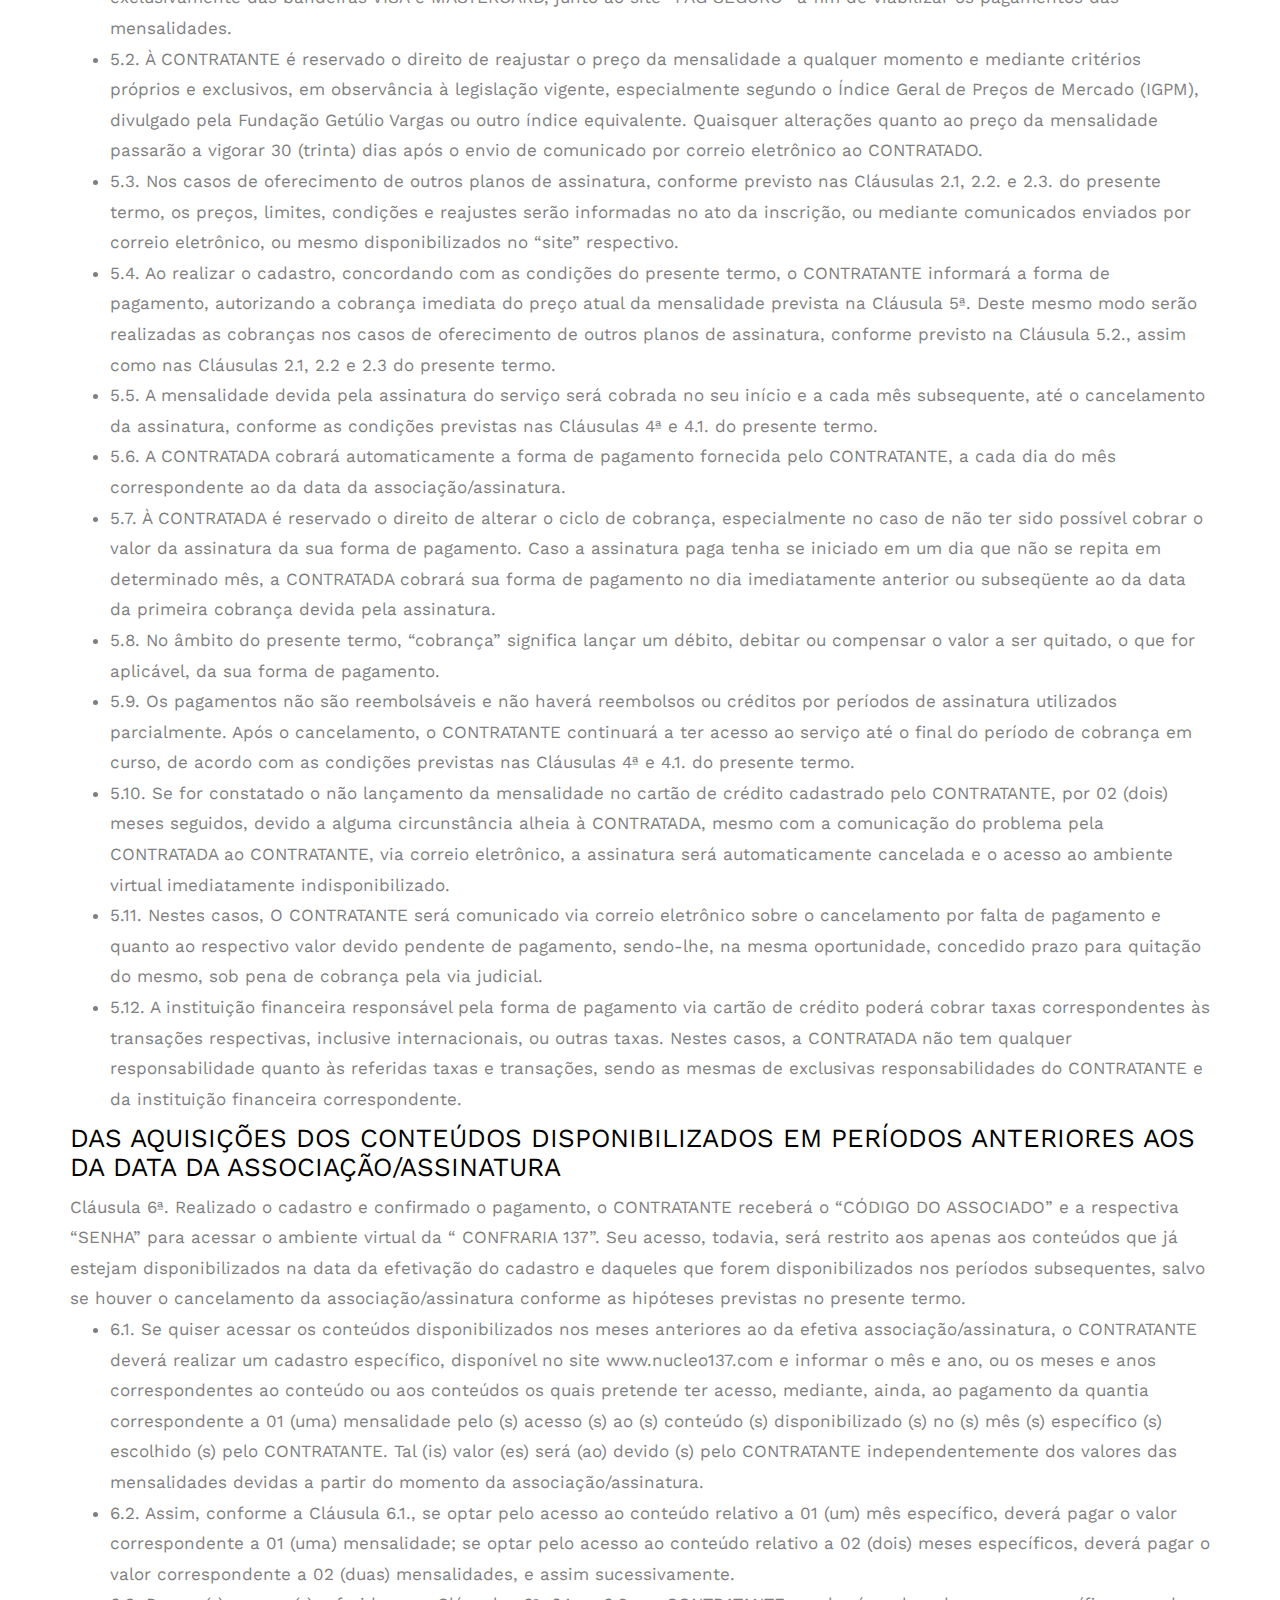
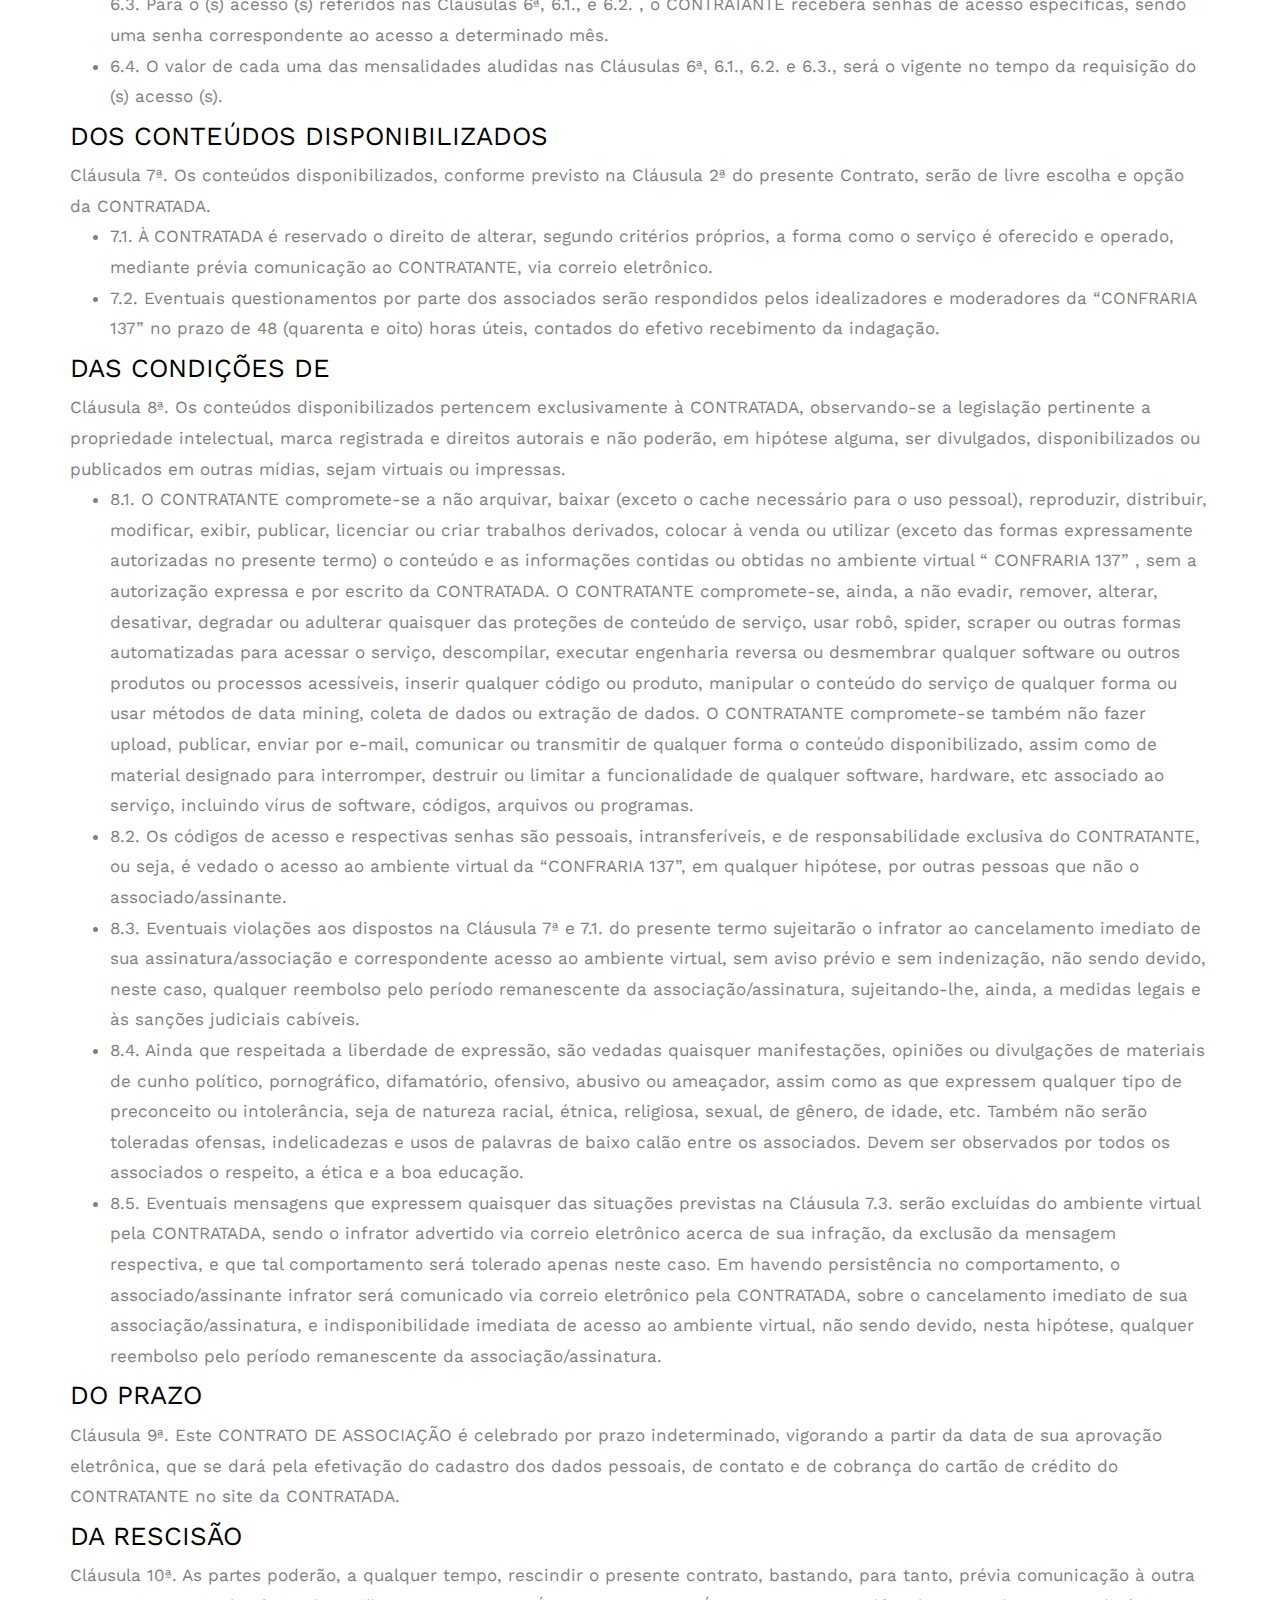
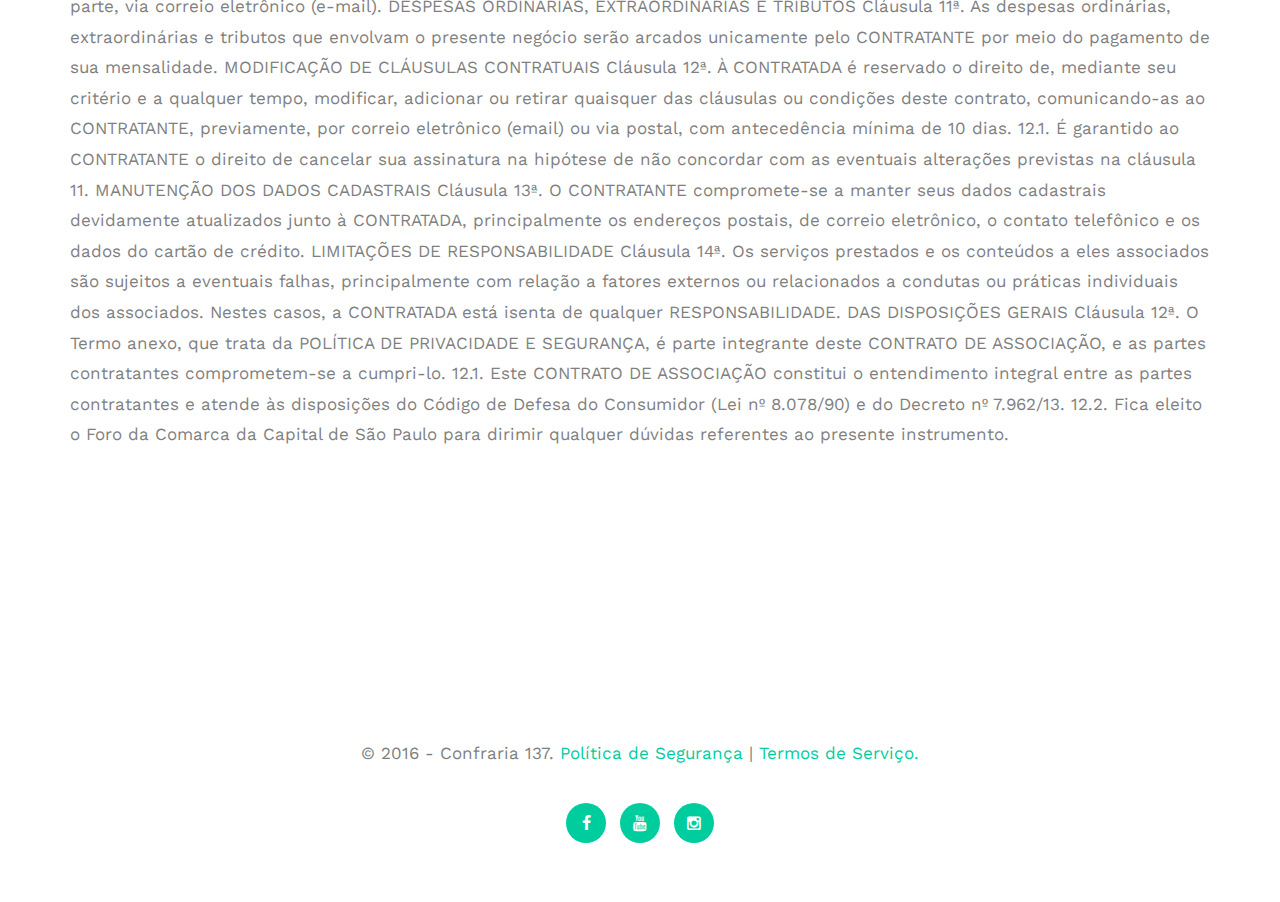
<file: termos.html>
<!DOCTYPE html>
<!--[if lt IE 7]>      <html class="no-js lt-ie9 lt-ie8 lt-ie7"> <![endif]-->
<!--[if IE 7]>         <html class="no-js lt-ie9 lt-ie8"> <![endif]-->
<!--[if IE 8]>         <html class="no-js lt-ie9"> <![endif]-->
<!--[if gt IE 8]><!--> <html class="no-js"> <!--<![endif]-->
	<head>
	<meta charset="utf-8">
	<meta http-equiv="X-UA-Compatible" content="IE=edge">
	<title>Confraria 137 - Núcleo 137</title>
	<meta name="viewport" content="width=device-width, initial-scale=1">
	<meta name="description" content="Free HTML5 Template by FREEHTML5.CO" />
	<meta name="keywords" content="free html5, free template, free bootstrap, html5, css3, mobile first, responsive" />
	<meta name="author" content="FREEHTML5.CO" />

  <!--
	//////////////////////////////////////////////////////

DESENVOLVIDO POR MARCEL SCOGNAMIGLIO.
AGOSTO DE 2016.

	//////////////////////////////////////////////////////
	 -->

  <!-- Facebook and Twitter integration -->
	<meta property="og:title" content=""/>
	<meta property="og:image" content=""/>
	<meta property="og:url" content=""/>
	<meta property="og:site_name" content=""/>
	<meta property="og:description" content=""/>
	<meta name="twitter:title" content="" />
	<meta name="twitter:image" content="" />
	<meta name="twitter:url" content="" />
	<meta name="twitter:card" content="" />

	<!-- Place favicon.ico and apple-touch-icon.png in the root directory -->
	<link rel="shortcut icon" href="images/favicon.png">

	<link href='https://fonts.googleapis.com/css?family=Work+Sans:400,300,700|Montserrat:400,700' rel='stylesheet' type='text/css'>

	<!-- Animate.css -->
	<link rel="stylesheet" href="css/animate.css">
	<!-- Icomoon Icon Fonts-->
	<link rel="stylesheet" href="css/icomoon.css">
	<!-- Simple Line Icons -->
	<link rel="stylesheet" href="css/simple-line-icons.css">
	<!-- Owl Carousel -->
	<link rel="stylesheet" href="css/owl.carousel.min.css">
	<link rel="stylesheet" href="css/owl.theme.default.min.css">
	<!-- Bootstrap  -->
	<link rel="stylesheet" href="css/bootstrap.css">


	<link rel="stylesheet" href="css/style.css">


	<!-- Modernizr JS -->
	<script src="js/modernizr-2.6.2.min.js"></script>
	<!-- FOR IE9 below -->
	<!--[if lt IE 9]>
	<script src="js/respond.min.js"></script>
	<![endif]-->

	</head>
	<body>
	<header role="banner" id="fh5co-header">
			<div class="container">
				<!-- <div class="row"> -->
			    <nav class="navbar navbar-default">
		        <div class="navbar-header">
		        	<!-- Mobile Toggle Menu Button -->
					<a href="#" class="js-fh5co-nav-toggle fh5co-nav-toggle" data-toggle="collapse" data-target="#navbar" aria-expanded="false" aria-controls="navbar"><i></i></a>
		          	<a class="navbar-brand" href="index.html"><img class="logo" src="images/logo_2.png"></a>
		        </div>
		        <div id="navbar" class="navbar-collapse collapse">
		          <ul class="nav navbar-nav navbar-right">
		            <li class="active"><a href="#" data-nav-section="home"><span>Home</span></a></li>
		            <li><a href="#" data-nav-section="services"><span>Serviços</span></a></li>
		            <li><a href="#" data-nav-section="features"><span>Recompensas</span></a></li>
		            <li><a href="#" data-nav-section="colab"><span>Colaboradores</span></a></li>
		            <li><a href="#" data-nav-section="pricing"><span>Preço </span></a></li>

		          </ul>
		        </div>
			    </nav>
			  <!-- </div> -->
		  </div>
	</header>

	<body>
<div id="fh5co-our-services" data-section="services">
<div class="container row-bottom-padded-sm">
<h1>TERMO DE SERVIÇOS<br></div></h1>

<div class="container container-fluid row-bottom-padded-lg">NÚCLEO 137 CONHECIMENTO E ESPIRITUALIDADE LTDA. – ME, pessoa jurídica inscrita no CNPJ nº 24.902.533/0001-27, com sede social na Avenida Paulista, n. 1159, conjunto 1110, São Paulo/SP, CEP. 01311-200, denominada CONTRATADA na sequência, e a pessoa física ou jurídica assinalada no cadastro eletrônico do site do NÚCLEO 137, denominado CONTRATANTE  e também ASSOCIADO ou ASSINANTE, pelo presente e na melhor forma de direito, resolvem celebrar o presente contrato, conforme as cláusulas e condições abaixo descritas:
<h4>DA CAPACIDADE JURÍDICA</h4>
<p>Cláusula 1ª. O CONTRATANTE declara sua plena capacidade jurídica para celebrar o presente contrato, ou seja, ter pelo menos 18 (dezoito) anos completos na data da associação/assinatura.
<h4>DO OBJETO</h4>
Cláusula 2ª.  O presente contrato tem por objeto a associação, mediante assinatura, ao clube virtual “CONFRARIA 137”, onde serão postados conteúdos exclusivos em formatos de textos semanais e 01 (um) “podcast” mensal, relacionados exclusivamente a temas de ocultismo, hermetismo, iniciação, teosofia e eubiose, com a promoção de debates relacionados aos temas propostos, restritos exclusivamente aos associados do clube.<br>
<ul>
	<li>2.1. A CONTRATADA poderá oferecer diferentes planos de assinatura, inclusive planos ou assinaturas promocionais e mesmo temporárias, com diferentes condições e limitações, as quais serão informadas no ato da inscrição, ou mediante comunicados enviados por correio eletrônico, ou mesmo disponibilizados no “site” respectivo.
<li>2.2.  As assinaturas temporárias aludidas na Cláusula 2.1. referem-se à prestação de serviços determinados, com preços, limites e condições, como  períodos de início e encerramento, previamente definidos.
<li>2.3. A CONTRATADA tem o direito exclusivo de alterar, modificar ou encerrar os planos de assinatura oferecidos, comunicando previamente o assinante.
</ul>
<h4>DO CADASTRO</h4>
Cláusula 3ª Os dados pessoais do CONTRATANTE não serão fornecidos a terceiros.
<ul>
	<li>3.1.  O CONTRATANTE (associado/assinante) terá um código pessoal,  intransferível denominado “Código de Associado” que conterá todas as informações cadastrais e corresponderá à sua identificação, assim como a respectiva senha de acesso.
<li>3.2. O “Código de Associado” e a respectiva senha de acesso serão enviados por correio eletrônico ao novo associado no prazo de ......
<li>3.3.  Em nenhuma hipótese a CONTRATADA realizará alteração cadastral sem a solicitação do CONTRATANTE.
<li>3.4. 	O CONTRATANTE compromete-se a manter atualizados os dados do seu cadastro, inclusive quanto à forma de pagamento via cartão de crédito.
</ul>

<h4>DO CANCELAMENTO DA ASSOCIAÇÃO / ASSINATURA</h4>
Cláusula 4ª. O CONTRATANTE poderá suspender ou cancelar a sua associação e respectiva assinatura a qualquer momento. Para tanto, deverá declarar sua decisão de cancelar sua associação/assinatura perante a CONTRATADA através do e-mail confraria@nucleo137.com.
<ul>
	<li>4.1. A associação/assinatura será cancelada automaticamente, cessando a cobrança da mensalidade.  O CONTRATANTE permanecerá, ainda, com assinatura ativa até a data do encerramento do ciclo de cobrança respectivo, ou seja, pelos dias remanescentes, considerando que o ciclo de cobrança é mensal, e se inicia na data exata da associação, observando-se, ademais, as condições previstas nas Cláusulas 5ª, 5.1., 5.2., 5.3., 5.4., 5.5., 5.6., 5.7., 5.8, 5.9., 5.10., 5.11., e 5.12. do presente termo.
</ul>

<h4>DOS VALORES DAS MENSALIDADES, REAJUSTES E FORMA DE PAGAMENTO</h4>
Cláusula 5ª.  A associação à “Confraria 137” e a sua manutenção é condicionada ao pagamento de mensalidade no valor de R$ 13,70 (treze reais e setenta centavos).
<ul>
	<li>5.1.. Para fins de associação ao clube “CONFRARIA 137”, será obrigatório que o CONTRATANTE apresente cartão de crédito válido, exclusivamente das bandeiras VISA e MASTERCARD, junto ao site “PAG SEGURO” a fim de viabilizar os pagamentos das mensalidades.
<li>5.2. À CONTRATANTE é reservado o direito de reajustar o preço da mensalidade a qualquer momento e mediante critérios próprios e exclusivos, em observância à legislação vigente, especialmente segundo o Índice Geral de Preços de Mercado (IGPM), divulgado pela Fundação Getúlio Vargas ou outro índice equivalente. Quaisquer alterações quanto ao preço da mensalidade passarão a vigorar 30 (trinta) dias após o envio de comunicado por correio eletrônico ao CONTRATADO.
<li>5.3. Nos casos de oferecimento de outros planos de assinatura, conforme previsto nas Cláusulas 2.1, 2.2. e 2.3. do presente termo,  os preços, limites, condições e reajustes serão informadas no ato da inscrição, ou mediante comunicados enviados por correio eletrônico,  ou mesmo disponibilizados no “site” respectivo.
<li>5.4.  Ao realizar o cadastro, concordando com as condições do presente termo, o CONTRATANTE informará a forma de pagamento, autorizando  a cobrança imediata do preço atual da mensalidade prevista na Cláusula 5ª.   Deste mesmo modo serão realizadas as cobranças nos casos de oferecimento de outros planos de assinatura, conforme previsto na Cláusula 5.2., assim como nas Cláusulas 2.1, 2.2 e 2.3 do presente termo.
<li>5.5. A mensalidade devida pela assinatura do serviço será cobrada no seu início e a cada mês subsequente, até o cancelamento da assinatura, conforme as condições previstas nas Cláusulas 4ª e 4.1. do presente termo.
<li>5.6. A CONTRATADA cobrará automaticamente a forma de pagamento fornecida pelo CONTRATANTE, a cada dia do mês correspondente ao da data da associação/assinatura.
<li>5.7. À CONTRATADA é reservado o direito de alterar o ciclo de cobrança, especialmente no caso de não ter sido possível cobrar o valor da assinatura da sua forma de pagamento. Caso a assinatura paga tenha se iniciado em um dia que não se repita em determinado mês, a CONTRATADA cobrará sua forma de pagamento no dia imediatamente anterior ou subseqüente ao da data da primeira cobrança devida pela assinatura.
<li>5.8. No âmbito do presente termo, “cobrança” significa lançar um débito, debitar ou compensar o valor a ser quitado, o que for aplicável, da sua forma de pagamento.
<li>5.9. Os pagamentos não são reembolsáveis e não haverá reembolsos ou créditos por períodos de assinatura utilizados parcialmente. Após o cancelamento, o CONTRATANTE continuará a ter acesso ao serviço até o final do período de cobrança em curso, de acordo com as condições previstas nas Cláusulas 4ª e 4.1. do presente termo.
<li>5.10. Se for constatado o não lançamento da mensalidade no cartão de crédito cadastrado pelo CONTRATANTE, por 02 (dois) meses seguidos, devido a alguma circunstância alheia à CONTRATADA, mesmo com a comunicação do problema pela CONTRATADA ao CONTRATANTE, via correio eletrônico, a assinatura será automaticamente cancelada e o acesso ao ambiente virtual imediatamente indisponibilizado.
<li>5.11. Nestes casos, O CONTRATANTE será comunicado via correio eletrônico sobre o cancelamento por falta de pagamento e quanto ao respectivo valor devido pendente de pagamento, sendo-lhe, na mesma oportunidade, concedido prazo para quitação do mesmo, sob pena de cobrança pela via judicial.
<li>5.12. A instituição financeira responsável pela forma de pagamento via cartão de crédito poderá cobrar taxas correspondentes às transações respectivas, inclusive internacionais, ou outras taxas. Nestes casos, a CONTRATADA não tem qualquer responsabilidade quanto às referidas taxas e transações, sendo as mesmas de exclusivas responsabilidades do CONTRATANTE e da instituição financeira correspondente.
</ul>
<h4>DAS AQUISIÇÕES DOS CONTEÚDOS DISPONIBILIZADOS EM PERÍODOS ANTERIORES AOS DA DATA DA ASSOCIAÇÃO/ASSINATURA</h4>
Cláusula 6ª. Realizado o cadastro e confirmado o pagamento, o CONTRATANTE receberá o “CÓDIGO DO ASSOCIADO” e a respectiva “SENHA” para acessar o ambiente virtual da “ CONFRARIA 137”. Seu acesso, todavia, será restrito aos apenas aos conteúdos que já estejam disponibilizados na data da efetivação do cadastro e daqueles que forem disponibilizados nos períodos subsequentes, salvo se houver o cancelamento da associação/assinatura conforme as hipóteses previstas no presente termo.
<br>
<ul>
	<li>6.1. Se quiser acessar os conteúdos disponibilizados nos meses anteriores ao da efetiva associação/assinatura, o CONTRATANTE deverá realizar um cadastro específico, disponível no site www.nucleo137.com e informar o mês e ano, ou os meses e anos correspondentes ao conteúdo ou aos conteúdos os quais pretende ter acesso, mediante, ainda, ao pagamento da quantia correspondente a 01 (uma) mensalidade pelo (s) acesso (s) ao (s) conteúdo (s) disponibilizado (s) no (s) mês (s) específico (s) escolhido (s) pelo CONTRATANTE. Tal (is) valor (es) será (ao) devido (s) pelo CONTRATANTE independentemente dos valores das mensalidades devidas a partir do momento da associação/assinatura.</li>
<li>6.2. Assim, conforme a Cláusula 6.1., se optar pelo acesso ao conteúdo relativo a 01 (um) mês específico, deverá pagar o valor correspondente a 01 (uma) mensalidade; se optar pelo acesso ao conteúdo relativo a 02 (dois) meses específicos, deverá pagar o valor correspondente a 02 (duas) mensalidades, e assim sucessivamente.</li>
 6.3. Para o (s) acesso (s) referidos nas Cláusulas 6ª, 6.1., e 6.2. , o CONTRATANTE receberá senhas de acesso específicas, sendo uma senha correspondente ao acesso a determinado mês.</li>
<li>6.4. O valor de cada uma das mensalidades aludidas nas Cláusulas 6ª, 6.1., 6.2. e 6.3., será o vigente no tempo da requisição do (s) acesso (s).</li>
</ul>
<h4>DOS CONTEÚDOS DISPONIBILIZADOS</h4>
Cláusula 7ª. Os conteúdos disponibilizados, conforme previsto na Cláusula 2ª do presente Contrato, serão de livre escolha e opção da CONTRATADA.<br>
<ul><li>7.1. À CONTRATADA é reservado o direito de alterar, segundo critérios próprios, a forma como o serviço é oferecido e operado, mediante prévia comunicação ao CONTRATANTE, via correio eletrônico.
<li>7.2. Eventuais questionamentos por parte dos associados serão respondidos pelos idealizadores e moderadores da “CONFRARIA 137” no prazo de 48 (quarenta e oito) horas úteis, contados do efetivo recebimento da indagação.
</ul>
<h4>DAS CONDIÇÕES DE </h4>
Cláusula 8ª.  Os conteúdos disponibilizados pertencem exclusivamente à CONTRATADA, observando-se a legislação pertinente a propriedade intelectual, marca registrada e direitos autorais e não poderão, em hipótese alguma, ser divulgados, disponibilizados ou publicados em outras mídias, sejam virtuais ou impressas.<br>
<ul><li>8.1. O CONTRATANTE compromete-se a não arquivar, baixar (exceto o cache necessário para o uso pessoal), reproduzir, distribuir, modificar, exibir, publicar, licenciar ou criar trabalhos derivados, colocar à venda ou utilizar (exceto das formas expressamente autorizadas no presente termo) o conteúdo e as informações contidas ou obtidas no ambiente virtual “ CONFRARIA 137” , sem a autorização expressa e por escrito da CONTRATADA. O CONTRATANTE compromete-se, ainda, a não evadir, remover, alterar, desativar, degradar ou adulterar quaisquer das proteções de conteúdo de serviço, usar robô, spider, scraper ou outras formas automatizadas para acessar o serviço, descompilar, executar engenharia reversa ou desmembrar qualquer software ou outros produtos ou processos acessíveis, inserir qualquer código ou produto, manipular o conteúdo do serviço de qualquer forma  ou usar métodos de data mining, coleta de dados ou extração de dados. O CONTRATANTE compromete-se também não fazer upload, publicar, enviar por e-mail, comunicar ou transmitir de qualquer forma o conteúdo disponibilizado, assim como de material designado para interromper, destruir ou limitar a funcionalidade de qualquer software, hardware, etc associado ao serviço, incluindo vírus de software, códigos, arquivos ou programas.
<li>8.2.  Os códigos de acesso e respectivas senhas são pessoais, intransferíveis, e de responsabilidade exclusiva do CONTRATANTE, ou seja, é vedado o acesso ao ambiente virtual da “CONFRARIA 137”, em qualquer hipótese, por outras pessoas que não o associado/assinante.
<li>8.3.  Eventuais violações aos dispostos na Cláusula 7ª e 7.1. do presente termo sujeitarão o infrator ao cancelamento imediato de sua assinatura/associação e correspondente acesso ao ambiente virtual, sem aviso prévio e sem indenização, não sendo devido, neste  caso, qualquer reembolso pelo período remanescente da associação/assinatura,  sujeitando-lhe, ainda, a medidas legais e às sanções judiciais cabíveis.
<li>8.4. Ainda que respeitada a liberdade de expressão, são vedadas quaisquer manifestações, opiniões ou divulgações de materiais de cunho político, pornográfico, difamatório, ofensivo, abusivo ou ameaçador, assim como as que expressem qualquer tipo de preconceito ou intolerância, seja de natureza racial, étnica, religiosa, sexual, de gênero, de idade, etc. Também não serão toleradas ofensas, indelicadezas e usos de palavras de baixo calão entre os associados. Devem ser observados por todos os associados o respeito, a ética e a boa educação.
<li>8.5.  Eventuais mensagens que expressem quaisquer das situações previstas na Cláusula 7.3. serão excluídas do ambiente virtual pela CONTRATADA, sendo o infrator advertido via correio eletrônico acerca de sua infração, da exclusão da mensagem respectiva, e que tal comportamento será tolerado apenas neste caso. Em havendo persistência no comportamento, o associado/assinante infrator será comunicado via correio eletrônico pela CONTRATADA, sobre o cancelamento imediato de sua associação/assinatura, e indisponibilidade imediata de acesso ao ambiente virtual, não sendo devido, nesta hipótese, qualquer reembolso pelo período remanescente da associação/assinatura.
</ul>

<h4>DO PRAZO</h4>
Cláusula 9ª. Este CONTRATO DE ASSOCIAÇÃO é celebrado por prazo indeterminado, vigorando a partir da data de sua aprovação eletrônica, que se dará pela efetivação do cadastro dos dados pessoais, de contato e de cobrança do cartão de crédito do CONTRATANTE no site da CONTRATADA.<br>
<h4>DA RESCISÃO</h4>
Cláusula 10ª. As partes poderão, a qualquer tempo, rescindir o presente contrato, bastando, para tanto, prévia comunicação à outra parte, via correio eletrônico (e-mail).

DESPESAS ORDINÁRIAS, EXTRAORDINÁRIAS E TRIBUTOS
Cláusula 11ª. As despesas ordinárias, extraordinárias e tributos que envolvam o presente negócio serão arcados unicamente pelo CONTRATANTE por meio do pagamento de sua mensalidade.

MODIFICAÇÃO DE CLÁUSULAS CONTRATUAIS
Cláusula 12ª. À CONTRATADA é reservado o direito de, mediante seu critério e a qualquer tempo, modificar, adicionar ou retirar quaisquer das cláusulas ou condições deste contrato, comunicando-as ao CONTRATANTE, previamente, por correio eletrônico (email) ou via postal, com antecedência mínima de 10 dias.
12.1. É garantido ao CONTRATANTE  o direito de cancelar sua assinatura na hipótese de não concordar com as eventuais alterações previstas na cláusula 11.

MANUTENÇÃO DOS DADOS CADASTRAIS
Cláusula 13ª. O CONTRATANTE compromete-se a manter seus dados cadastrais devidamente atualizados junto à CONTRATADA, principalmente os endereços postais, de correio eletrônico, o contato telefônico e os dados do cartão de crédito.

LIMITAÇÕES DE RESPONSABILIDADE
Cláusula 14ª. Os serviços prestados e os conteúdos a eles associados são sujeitos a eventuais falhas, principalmente com relação a fatores externos ou relacionados a condutas ou práticas individuais dos associados. Nestes casos, a CONTRATADA está isenta de qualquer RESPONSABILIDADE.

DAS DISPOSIÇÕES GERAIS
Cláusula 12ª. O Termo anexo, que trata da  POLÍTICA DE PRIVACIDADE E SEGURANÇA, é parte integrante deste CONTRATO DE ASSOCIAÇÃO, e as partes contratantes comprometem-se a cumpri-lo.
12.1. Este CONTRATO DE ASSOCIAÇÃO constitui o entendimento integral entre as partes contratantes e atende às disposições do Código de Defesa do Consumidor (Lei nº 8.078/90) e do Decreto nº 7.962/13.
12.2. Fica eleito o Foro da Comarca da Capital de São Paulo para dirimir qualquer dúvidas referentes ao presente instrumento.

</div>
</div>

<footer id="footer" role="contentinfo">
	<div class="container">
		<div class="row row-bottom-padded-sm">
			<div class="col-md-12">
				<p class="copyright text-center">&copy; 2016 - Confraria 137. <a href="politica.html">Política de Segurança</a> | <a href="termos.html"> Termos de Serviço.</a><br> </p>
			</div>
		</div>
		<div class="row">
			<div class="col-md-12 text-center">
				<ul class="social social-circle">
					<li><a href="http://www.facebook.com/nucleo137"><i class="icon-facebook"></i></a></li>
					<li><a href="http://www.youtube.com/nucleo137"><i class="icon-youtube"></i></a></li>
					<li><a href="http:///www.instagram.com/nucleo137"><i class="icon-instagram"></i></a></li>
				</ul>
			</div>
		</div>
	</div>
</footer>
</body>
</html>
</file>
<file: css/icomoon.css>
@font-face {
	font-family: 'icomoon';
	src:url('../fonts/icomoon/icomoon.eot?qtatmt');
	src:url('../fonts/icomoon/icomoon.eot?qtatmt#iefix') format('embedded-opentype'),
		url('../fonts/icomoon/icomoon.ttf?qtatmt') format('truetype'),
		url('../fonts/icomoon/icomoon.woff?qtatmt') format('woff'),
		url('../fonts/icomoon/icomoon.svg?qtatmt#icomoon') format('svg');
	font-weight: normal;
	font-style: normal;
}

[class^="icon-"], [class*=" icon-"] {
	font-family: 'icomoon';
	speak: none;
	font-style: normal;
	font-weight: normal;
	font-variant: normal;
	text-transform: none;
	line-height: 1;

	/* Better Font Rendering =========== */
	-webkit-font-smoothing: antialiased;
	-moz-osx-font-smoothing: grayscale;
}

.icon-glass:before {
	content: "\f000";
}
.icon-music:before {
	content: "\f001";
}
.icon-search2:before {
	content: "\f002";
}
.icon-envelope-o:before {
	content: "\f003";
}
.icon-heart:before {
	content: "\f004";
}
.icon-star:before {
	content: "\f005";
}
.icon-star-o:before {
	content: "\f006";
}
.icon-user:before {
	content: "\f007";
}
.icon-film:before {
	content: "\f008";
}
.icon-th-large:before {
	content: "\f009";
}
.icon-th:before {
	content: "\f00a";
}
.icon-th-list:before {
	content: "\f00b";
}
.icon-check:before {
	content: "\f00c";
}
.icon-close:before {
	content: "\f00d";
}
.icon-remove:before {
	content: "\f00d";
}
.icon-times:before {
	content: "\f00d";
}
.icon-search-plus:before {
	content: "\f00e";
}
.icon-search-minus:before {
	content: "\f010";
}
.icon-power-off:before {
	content: "\f011";
}
.icon-signal:before {
	content: "\f012";
}
.icon-cog:before {
	content: "\f013";
}
.icon-gear:before {
	content: "\f013";
}
.icon-trash-o:before {
	content: "\f014";
}
.icon-home:before {
	content: "\f015";
}
.icon-file-o:before {
	content: "\f016";
}
.icon-clock-o:before {
	content: "\f017";
}
.icon-road:before {
	content: "\f018";
}
.icon-download:before {
	content: "\f019";
}
.icon-arrow-circle-o-down:before {
	content: "\f01a";
}
.icon-arrow-circle-o-up:before {
	content: "\f01b";
}
.icon-inbox:before {
	content: "\f01c";
}
.icon-play-circle-o:before {
	content: "\f01d";
}
.icon-repeat2:before {
	content: "\f01e";
}
.icon-rotate-right:before {
	content: "\f01e";
}
.icon-refresh:before {
	content: "\f021";
}
.icon-list-alt:before {
	content: "\f022";
}
.icon-lock:before {
	content: "\f023";
}
.icon-flag:before {
	content: "\f024";
}
.icon-headphones:before {
	content: "\f025";
}
.icon-volume-off:before {
	content: "\f026";
}
.icon-volume-down:before {
	content: "\f027";
}
.icon-volume-up:before {
	content: "\f028";
}
.icon-qrcode:before {
	content: "\f029";
}
.icon-barcode:before {
	content: "\f02a";
}
.icon-tag:before {
	content: "\f02b";
}
.icon-tags:before {
	content: "\f02c";
}
.icon-book:before {
	content: "\f02d";
}
.icon-bookmark:before {
	content: "\f02e";
}
.icon-print:before {
	content: "\f02f";
}
.icon-camera:before {
	content: "\f030";
}
.icon-font:before {
	content: "\f031";
}
.icon-bold:before {
	content: "\f032";
}
.icon-italic:before {
	content: "\f033";
}
.icon-text-height:before {
	content: "\f034";
}
.icon-text-width:before {
	content: "\f035";
}
.icon-align-left:before {
	content: "\f036";
}
.icon-align-center2:before {
	content: "\f037";
}
.icon-align-right:before {
	content: "\f038";
}
.icon-align-justify2:before {
	content: "\f039";
}
.icon-list:before {
	content: "\f03a";
}
.icon-dedent:before {
	content: "\f03b";
}
.icon-outdent:before {
	content: "\f03b";
}
.icon-indent:before {
	content: "\f03c";
}
.icon-video-camera:before {
	content: "\f03d";
}
.icon-image:before {
	content: "\f03e";
}
.icon-photo:before {
	content: "\f03e";
}
.icon-picture-o:before {
	content: "\f03e";
}
.icon-pencil:before {
	content: "\f040";
}
.icon-map-marker:before {
	content: "\f041";
}
.icon-adjust:before {
	content: "\f042";
}
.icon-tint:before {
	content: "\f043";
}
.icon-edit:before {
	content: "\f044";
}
.icon-pencil-square-o:before {
	content: "\f044";
}
.icon-share-square-o:before {
	content: "\f045";
}
.icon-check-square-o:before {
	content: "\f046";
}
.icon-arrows:before {
	content: "\f047";
}
.icon-step-backward:before {
	content: "\f048";
}
.icon-fast-backward:before {
	content: "\f049";
}
.icon-backward:before {
	content: "\f04a";
}
.icon-play2:before {
	content: "\f04b";
}
.icon-pause2:before {
	content: "\f04c";
}
.icon-stop2:before {
	content: "\f04d";
}
.icon-forward:before {
	content: "\f04e";
}
.icon-fast-forward2:before {
	content: "\f050";
}
.icon-step-forward:before {
	content: "\f051";
}
.icon-eject:before {
	content: "\f052";
}
.icon-chevron-left:before {
	content: "\f053";
}
.icon-chevron-right:before {
	content: "\f054";
}
.icon-plus-circle:before {
	content: "\f055";
}
.icon-minus-circle:before {
	content: "\f056";
}
.icon-times-circle:before {
	content: "\f057";
}
.icon-check-circle:before {
	content: "\f058";
}
.icon-question-circle:before {
	content: "\f059";
}
.icon-info-circle:before {
	content: "\f05a";
}
.icon-crosshairs:before {
	content: "\f05b";
}
.icon-times-circle-o:before {
	content: "\f05c";
}
.icon-check-circle-o:before {
	content: "\f05d";
}
.icon-ban2:before {
	content: "\f05e";
}
.icon-arrow-left:before {
	content: "\f060";
}
.icon-arrow-right:before {
	content: "\f061";
}
.icon-arrow-up:before {
	content: "\f062";
}
.icon-arrow-down:before {
	content: "\f063";
}
.icon-mail-forward:before {
	content: "\f064";
}
.icon-share:before {
	content: "\f064";
}
.icon-expand2:before {
	content: "\f065";
}
.icon-compress:before {
	content: "\f066";
}
.icon-plus:before {
	content: "\f067";
}
.icon-minus:before {
	content: "\f068";
}
.icon-asterisk:before {
	content: "\f069";
}
.icon-exclamation-circle:before {
	content: "\f06a";
}
.icon-gift:before {
	content: "\f06b";
}
.icon-leaf:before {
	content: "\f06c";
}
.icon-fire:before {
	content: "\f06d";
}
.icon-eye:before {
	content: "\f06e";
}
.icon-eye-slash:before {
	content: "\f070";
}
.icon-exclamation-triangle:before {
	content: "\f071";
}
.icon-warning:before {
	content: "\f071";
}
.icon-plane:before {
	content: "\f072";
}
.icon-calendar:before {
	content: "\f073";
}
.icon-random:before {
	content: "\f074";
}
.icon-comment:before {
	content: "\f075";
}
.icon-magnet:before {
	content: "\f076";
}
.icon-chevron-up:before {
	content: "\f077";
}
.icon-chevron-down:before {
	content: "\f078";
}
.icon-retweet:before {
	content: "\f079";
}
.icon-shopping-cart:before {
	content: "\f07a";
}
.icon-folder:before {
	content: "\f07b";
}
.icon-folder-open:before {
	content: "\f07c";
}
.icon-arrows-v:before {
	content: "\f07d";
}
.icon-arrows-h:before {
	content: "\f07e";
}
.icon-bar-chart:before {
	content: "\f080";
}
.icon-bar-chart-o:before {
	content: "\f080";
}
.icon-twitter-square:before {
	content: "\f081";
}
.icon-facebook-square:before {
	content: "\f082";
}
.icon-camera-retro:before {
	content: "\f083";
}
.icon-key:before {
	content: "\f084";
}
.icon-cogs:before {
	content: "\f085";
}
.icon-gears:before {
	content: "\f085";
}
.icon-comments:before {
	content: "\f086";
}
.icon-thumbs-o-up:before {
	content: "\f087";
}
.icon-thumbs-o-down:before {
	content: "\f088";
}
.icon-star-half:before {
	content: "\f089";
}
.icon-heart-o:before {
	content: "\f08a";
}
.icon-sign-out:before {
	content: "\f08b";
}
.icon-linkedin-square:before {
	content: "\f08c";
}
.icon-thumb-tack:before {
	content: "\f08d";
}
.icon-external-link:before {
	content: "\f08e";
}
.icon-sign-in:before {
	content: "\f090";
}
.icon-trophy:before {
	content: "\f091";
}
.icon-github-square:before {
	content: "\f092";
}
.icon-upload:before {
	content: "\f093";
}
.icon-lemon-o:before {
	content: "\f094";
}
.icon-phone:before {
	content: "\f095";
}
.icon-square-o:before {
	content: "\f096";
}
.icon-bookmark-o:before {
	content: "\f097";
}
.icon-phone-square:before {
	content: "\f098";
}
.icon-twitter:before {
	content: "\f099";
}
.icon-facebook:before {
	content: "\f09a";
}
.icon-facebook-f:before {
	content: "\f09a";
}
.icon-github:before {
	content: "\f09b";
}
.icon-unlock2:before {
	content: "\f09c";
}
.icon-credit-card:before {
	content: "\f09d";
}
.icon-feed:before {
	content: "\f09e";
}
.icon-rss:before {
	content: "\f09e";
}
.icon-hdd-o:before {
	content: "\f0a0";
}
.icon-bullhorn:before {
	content: "\f0a1";
}
.icon-bell-o:before {
	content: "\f0a2";
}
.icon-certificate:before {
	content: "\f0a3";
}
.icon-hand-o-right:before {
	content: "\f0a4";
}
.icon-hand-o-left:before {
	content: "\f0a5";
}
.icon-hand-o-up:before {
	content: "\f0a6";
}
.icon-hand-o-down:before {
	content: "\f0a7";
}
.icon-arrow-circle-left:before {
	content: "\f0a8";
}
.icon-arrow-circle-right:before {
	content: "\f0a9";
}
.icon-arrow-circle-up:before {
	content: "\f0aa";
}
.icon-arrow-circle-down:before {
	content: "\f0ab";
}
.icon-globe:before {
	content: "\f0ac";
}
.icon-wrench:before {
	content: "\f0ad";
}
.icon-tasks:before {
	content: "\f0ae";
}
.icon-filter:before {
	content: "\f0b0";
}
.icon-briefcase:before {
	content: "\f0b1";
}
.icon-arrows-alt:before {
	content: "\f0b2";
}
.icon-group:before {
	content: "\f0c0";
}
.icon-users:before {
	content: "\f0c0";
}
.icon-chain:before {
	content: "\f0c1";
}
.icon-link:before {
	content: "\f0c1";
}
.icon-cloud:before {
	content: "\f0c2";
}
.icon-flask:before {
	content: "\f0c3";
}
.icon-cut:before {
	content: "\f0c4";
}
.icon-scissors:before {
	content: "\f0c4";
}
.icon-copy:before {
	content: "\f0c5";
}
.icon-files-o:before {
	content: "\f0c5";
}
.icon-paperclip:before {
	content: "\f0c6";
}
.icon-floppy-o:before {
	content: "\f0c7";
}
.icon-save:before {
	content: "\f0c7";
}
.icon-square:before {
	content: "\f0c8";
}
.icon-bars:before {
	content: "\f0c9";
}
.icon-navicon:before {
	content: "\f0c9";
}
.icon-reorder:before {
	content: "\f0c9";
}
.icon-list-ul:before {
	content: "\f0ca";
}
.icon-list-ol:before {
	content: "\f0cb";
}
.icon-strikethrough:before {
	content: "\f0cc";
}
.icon-underline:before {
	content: "\f0cd";
}
.icon-table:before {
	content: "\f0ce";
}
.icon-magic:before {
	content: "\f0d0";
}
.icon-truck:before {
	content: "\f0d1";
}
.icon-pinterest:before {
	content: "\f0d2";
}
.icon-pinterest-square:before {
	content: "\f0d3";
}
.icon-google-plus-square:before {
	content: "\f0d4";
}
.icon-google-plus:before {
	content: "\f0d5";
}
.icon-money:before {
	content: "\f0d6";
}
.icon-caret-down:before {
	content: "\f0d7";
}
.icon-caret-up:before {
	content: "\f0d8";
}
.icon-caret-left:before {
	content: "\f0d9";
}
.icon-caret-right:before {
	content: "\f0da";
}
.icon-columns2:before {
	content: "\f0db";
}
.icon-sort:before {
	content: "\f0dc";
}
.icon-unsorted:before {
	content: "\f0dc";
}
.icon-sort-desc:before {
	content: "\f0dd";
}
.icon-sort-down:before {
	content: "\f0dd";
}
.icon-sort-asc:before {
	content: "\f0de";
}
.icon-sort-up:before {
	content: "\f0de";
}
.icon-envelope:before {
	content: "\f0e0";
}
.icon-linkedin:before {
	content: "\f0e1";
}
.icon-rotate-left:before {
	content: "\f0e2";
}
.icon-undo:before {
	content: "\f0e2";
}
.icon-gavel:before {
	content: "\f0e3";
}
.icon-legal:before {
	content: "\f0e3";
}
.icon-dashboard:before {
	content: "\f0e4";
}
.icon-tachometer:before {
	content: "\f0e4";
}
.icon-comment-o:before {
	content: "\f0e5";
}
.icon-comments-o:before {
	content: "\f0e6";
}
.icon-bolt:before {
	content: "\f0e7";
}
.icon-flash:before {
	content: "\f0e7";
}
.icon-sitemap:before {
	content: "\f0e8";
}
.icon-umbrella2:before {
	content: "\f0e9";
}
.icon-clipboard:before {
	content: "\f0ea";
}
.icon-paste:before {
	content: "\f0ea";
}
.icon-lightbulb-o:before {
	content: "\f0eb";
}
.icon-exchange:before {
	content: "\f0ec";
}
.icon-cloud-download2:before {
	content: "\f0ed";
}
.icon-cloud-upload2:before {
	content: "\f0ee";
}
.icon-user-md:before {
	content: "\f0f0";
}
.icon-stethoscope:before {
	content: "\f0f1";
}
.icon-suitcase:before {
	content: "\f0f2";
}
.icon-bell:before {
	content: "\f0f3";
}
.icon-coffee:before {
	content: "\f0f4";
}
.icon-cutlery:before {
	content: "\f0f5";
}
.icon-file-text-o:before {
	content: "\f0f6";
}
.icon-building-o:before {
	content: "\f0f7";
}
.icon-hospital-o:before {
	content: "\f0f8";
}
.icon-ambulance:before {
	content: "\f0f9";
}
.icon-medkit:before {
	content: "\f0fa";
}
.icon-fighter-jet:before {
	content: "\f0fb";
}
.icon-beer:before {
	content: "\f0fc";
}
.icon-h-square:before {
	content: "\f0fd";
}
.icon-plus-square:before {
	content: "\f0fe";
}
.icon-angle-double-left:before {
	content: "\f100";
}
.icon-angle-double-right:before {
	content: "\f101";
}
.icon-angle-double-up:before {
	content: "\f102";
}
.icon-angle-double-down:before {
	content: "\f103";
}
.icon-angle-left:before {
	content: "\f104";
}
.icon-angle-right:before {
	content: "\f105";
}
.icon-angle-up:before {
	content: "\f106";
}
.icon-angle-down:before {
	content: "\f107";
}
.icon-desktop:before {
	content: "\f108";
}
.icon-laptop:before {
	content: "\f109";
}
.icon-tablet:before {
	content: "\f10a";
}
.icon-mobile:before {
	content: "\f10b";
}
.icon-mobile-phone:before {
	content: "\f10b";
}
.icon-circle-o:before {
	content: "\f10c";
}
.icon-quote-left:before {
	content: "\f10d";
}
.icon-quote-right:before {
	content: "\f10e";
}
.icon-spinner:before {
	content: "\f110";
}
.icon-circle:before {
	content: "\f111";
}
.icon-mail-reply:before {
	content: "\f112";
}
.icon-reply:before {
	content: "\f112";
}
.icon-github-alt:before {
	content: "\f113";
}
.icon-folder-o:before {
	content: "\f114";
}
.icon-folder-open-o:before {
	content: "\f115";
}
.icon-smile-o:before {
	content: "\f118";
}
.icon-frown-o:before {
	content: "\f119";
}
.icon-meh-o:before {
	content: "\f11a";
}
.icon-gamepad:before {
	content: "\f11b";
}
.icon-keyboard-o:before {
	content: "\f11c";
}
.icon-flag-o:before {
	content: "\f11d";
}
.icon-flag-checkered:before {
	content: "\f11e";
}
.icon-terminal:before {
	content: "\f120";
}
.icon-code:before {
	content: "\f121";
}
.icon-mail-reply-all:before {
	content: "\f122";
}
.icon-reply-all:before {
	content: "\f122";
}
.icon-star-half-empty:before {
	content: "\f123";
}
.icon-star-half-full:before {
	content: "\f123";
}
.icon-star-half-o:before {
	content: "\f123";
}
.icon-location-arrow:before {
	content: "\f124";
}
.icon-crop:before {
	content: "\f125";
}
.icon-code-fork:before {
	content: "\f126";
}
.icon-chain-broken:before {
	content: "\f127";
}
.icon-unlink:before {
	content: "\f127";
}
.icon-question:before {
	content: "\f128";
}
.icon-info:before {
	content: "\f129";
}
.icon-exclamation:before {
	content: "\f12a";
}
.icon-superscript:before {
	content: "\f12b";
}
.icon-subscript:before {
	content: "\f12c";
}
.icon-eraser:before {
	content: "\f12d";
}
.icon-puzzle-piece:before {
	content: "\f12e";
}
.icon-microphone2:before {
	content: "\f130";
}
.icon-microphone-slash:before {
	content: "\f131";
}
.icon-shield:before {
	content: "\f132";
}
.icon-calendar-o:before {
	content: "\f133";
}
.icon-fire-extinguisher:before {
	content: "\f134";
}
.icon-rocket:before {
	content: "\f135";
}
.icon-maxcdn:before {
	content: "\f136";
}
.icon-chevron-circle-left:before {
	content: "\f137";
}
.icon-chevron-circle-right:before {
	content: "\f138";
}
.icon-chevron-circle-up:before {
	content: "\f139";
}
.icon-chevron-circle-down:before {
	content: "\f13a";
}
.icon-html5:before {
	content: "\f13b";
}
.icon-css3:before {
	content: "\f13c";
}
.icon-anchor2:before {
	content: "\f13d";
}
.icon-unlock-alt:before {
	content: "\f13e";
}
.icon-bullseye:before {
	content: "\f140";
}
.icon-ellipsis-h:before {
	content: "\f141";
}
.icon-ellipsis-v:before {
	content: "\f142";
}
.icon-rss-square:before {
	content: "\f143";
}
.icon-play-circle:before {
	content: "\f144";
}
.icon-ticket:before {
	content: "\f145";
}
.icon-minus-square:before {
	content: "\f146";
}
.icon-minus-square-o:before {
	content: "\f147";
}
.icon-level-up:before {
	content: "\f148";
}
.icon-level-down:before {
	content: "\f149";
}
.icon-check-square:before {
	content: "\f14a";
}
.icon-pencil-square:before {
	content: "\f14b";
}
.icon-external-link-square:before {
	content: "\f14c";
}
.icon-share-square:before {
	content: "\f14d";
}
.icon-compass:before {
	content: "\f14e";
}
.icon-caret-square-o-down:before {
	content: "\f150";
}
.icon-toggle-down:before {
	content: "\f150";
}
.icon-caret-square-o-up:before {
	content: "\f151";
}
.icon-toggle-up:before {
	content: "\f151";
}
.icon-caret-square-o-right:before {
	content: "\f152";
}
.icon-toggle-right:before {
	content: "\f152";
}
.icon-eur:before {
	content: "\f153";
}
.icon-euro:before {
	content: "\f153";
}
.icon-gbp:before {
	content: "\f154";
}
.icon-dollar:before {
	content: "\f155";
}
.icon-usd:before {
	content: "\f155";
}
.icon-inr:before {
	content: "\f156";
}
.icon-rupee:before {
	content: "\f156";
}
.icon-cny:before {
	content: "\f157";
}
.icon-jpy:before {
	content: "\f157";
}
.icon-rmb:before {
	content: "\f157";
}
.icon-yen:before {
	content: "\f157";
}
.icon-rouble:before {
	content: "\f158";
}
.icon-rub:before {
	content: "\f158";
}
.icon-ruble:before {
	content: "\f158";
}
.icon-krw:before {
	content: "\f159";
}
.icon-won:before {
	content: "\f159";
}
.icon-bitcoin:before {
	content: "\f15a";
}
.icon-btc:before {
	content: "\f15a";
}
.icon-file2:before {
	content: "\f15b";
}
.icon-file-text:before {
	content: "\f15c";
}
.icon-sort-alpha-asc:before {
	content: "\f15d";
}
.icon-sort-alpha-desc:before {
	content: "\f15e";
}
.icon-sort-amount-asc:before {
	content: "\f160";
}
.icon-sort-amount-desc:before {
	content: "\f161";
}
.icon-sort-numeric-asc:before {
	content: "\f162";
}
.icon-sort-numeric-desc:before {
	content: "\f163";
}
.icon-thumbs-up:before {
	content: "\f164";
}
.icon-thumbs-down:before {
	content: "\f165";
}
.icon-youtube-square:before {
	content: "\f166";
}
.icon-youtube:before {
	content: "\f167";
}
.icon-xing:before {
	content: "\f168";
}
.icon-xing-square:before {
	content: "\f169";
}
.icon-youtube-play:before {
	content: "\f16a";
}
.icon-dropbox:before {
	content: "\f16b";
}
.icon-stack-overflow:before {
	content: "\f16c";
}
.icon-instagram:before {
	content: "\f16d";
}
.icon-flickr:before {
	content: "\f16e";
}
.icon-adn:before {
	content: "\f170";
}
.icon-bitbucket:before {
	content: "\f171";
}
.icon-bitbucket-square:before {
	content: "\f172";
}
.icon-tumblr:before {
	content: "\f173";
}
.icon-tumblr-square:before {
	content: "\f174";
}
.icon-long-arrow-down:before {
	content: "\f175";
}
.icon-long-arrow-up:before {
	content: "\f176";
}
.icon-long-arrow-left:before {
	content: "\f177";
}
.icon-long-arrow-right:before {
	content: "\f178";
}
.icon-apple:before {
	content: "\f179";
}
.icon-windows:before {
	content: "\f17a";
}
.icon-android:before {
	content: "\f17b";
}
.icon-linux:before {
	content: "\f17c";
}
.icon-dribbble:before {
	content: "\f17d";
}
.icon-skype:before {
	content: "\f17e";
}
.icon-foursquare:before {
	content: "\f180";
}
.icon-trello:before {
	content: "\f181";
}
.icon-female:before {
	content: "\f182";
}
.icon-male:before {
	content: "\f183";
}
.icon-gittip:before {
	content: "\f184";
}
.icon-gratipay:before {
	content: "\f184";
}
.icon-sun-o:before {
	content: "\f185";
}
.icon-moon-o:before {
	content: "\f186";
}
.icon-archive:before {
	content: "\f187";
}
.icon-bug:before {
	content: "\f188";
}
.icon-vk:before {
	content: "\f189";
}
.icon-weibo:before {
	content: "\f18a";
}
.icon-renren:before {
	content: "\f18b";
}
.icon-pagelines:before {
	content: "\f18c";
}
.icon-stack-exchange:before {
	content: "\f18d";
}
.icon-arrow-circle-o-right:before {
	content: "\f18e";
}
.icon-arrow-circle-o-left:before {
	content: "\f190";
}
.icon-caret-square-o-left:before {
	content: "\f191";
}
.icon-toggle-left:before {
	content: "\f191";
}
.icon-dot-circle-o:before {
	content: "\f192";
}
.icon-wheelchair:before {
	content: "\f193";
}
.icon-vimeo-square:before {
	content: "\f194";
}
.icon-try:before {
	content: "\f195";
}
.icon-turkish-lira:before {
	content: "\f195";
}
.icon-plus-square-o:before {
	content: "\f196";
}
.icon-space-shuttle:before {
	content: "\f197";
}
.icon-slack:before {
	content: "\f198";
}
.icon-envelope-square:before {
	content: "\f199";
}
.icon-wordpress:before {
	content: "\f19a";
}
.icon-openid:before {
	content: "\f19b";
}
.icon-bank:before {
	content: "\f19c";
}
.icon-institution:before {
	content: "\f19c";
}
.icon-university:before {
	content: "\f19c";
}
.icon-graduation-cap:before {
	content: "\f19d";
}
.icon-mortar-board:before {
	content: "\f19d";
}
.icon-yahoo:before {
	content: "\f19e";
}
.icon-google:before {
	content: "\f1a0";
}
.icon-reddit:before {
	content: "\f1a1";
}
.icon-reddit-square:before {
	content: "\f1a2";
}
.icon-stumbleupon-circle:before {
	content: "\f1a3";
}
.icon-stumbleupon:before {
	content: "\f1a4";
}
.icon-delicious:before {
	content: "\f1a5";
}
.icon-digg:before {
	content: "\f1a6";
}
.icon-pied-piper:before {
	content: "\f1a7";
}
.icon-pied-piper-alt:before {
	content: "\f1a8";
}
.icon-drupal:before {
	content: "\f1a9";
}
.icon-joomla:before {
	content: "\f1aa";
}
.icon-language:before {
	content: "\f1ab";
}
.icon-fax:before {
	content: "\f1ac";
}
.icon-building:before {
	content: "\f1ad";
}
.icon-child:before {
	content: "\f1ae";
}
.icon-paw:before {
	content: "\f1b0";
}
.icon-spoon:before {
	content: "\f1b1";
}
.icon-cube:before {
	content: "\f1b2";
}
.icon-cubes:before {
	content: "\f1b3";
}
.icon-behance:before {
	content: "\f1b4";
}
.icon-behance-square:before {
	content: "\f1b5";
}
.icon-steam:before {
	content: "\f1b6";
}
.icon-steam-square:before {
	content: "\f1b7";
}
.icon-recycle:before {
	content: "\f1b8";
}
.icon-automobile:before {
	content: "\f1b9";
}
.icon-car:before {
	content: "\f1b9";
}
.icon-cab:before {
	content: "\f1ba";
}
.icon-taxi:before {
	content: "\f1ba";
}
.icon-tree:before {
	content: "\f1bb";
}
.icon-spotify:before {
	content: "\f1bc";
}
.icon-deviantart:before {
	content: "\f1bd";
}
.icon-soundcloud:before {
	content: "\f1be";
}
.icon-database:before {
	content: "\f1c0";
}
.icon-file-pdf-o:before {
	content: "\f1c1";
}
.icon-file-word-o:before {
	content: "\f1c2";
}
.icon-file-excel-o:before {
	content: "\f1c3";
}
.icon-file-powerpoint-o:before {
	content: "\f1c4";
}
.icon-file-image-o:before {
	content: "\f1c5";
}
.icon-file-photo-o:before {
	content: "\f1c5";
}
.icon-file-picture-o:before {
	content: "\f1c5";
}
.icon-file-archive-o:before {
	content: "\f1c6";
}
.icon-file-zip-o:before {
	content: "\f1c6";
}
.icon-file-audio-o:before {
	content: "\f1c7";
}
.icon-file-sound-o:before {
	content: "\f1c7";
}
.icon-file-movie-o:before {
	content: "\f1c8";
}
.icon-file-video-o:before {
	content: "\f1c8";
}
.icon-file-code-o:before {
	content: "\f1c9";
}
.icon-vine:before {
	content: "\f1ca";
}
.icon-codepen:before {
	content: "\f1cb";
}
.icon-jsfiddle:before {
	content: "\f1cc";
}
.icon-life-bouy:before {
	content: "\f1cd";
}
.icon-life-buoy:before {
	content: "\f1cd";
}
.icon-life-ring:before {
	content: "\f1cd";
}
.icon-life-saver:before {
	content: "\f1cd";
}
.icon-support:before {
	content: "\f1cd";
}
.icon-circle-o-notch:before {
	content: "\f1ce";
}
.icon-ra:before {
	content: "\f1d0";
}
.icon-rebel:before {
	content: "\f1d0";
}
.icon-empire:before {
	content: "\f1d1";
}
.icon-ge:before {
	content: "\f1d1";
}
.icon-git-square:before {
	content: "\f1d2";
}
.icon-git:before {
	content: "\f1d3";
}
.icon-hacker-news:before {
	content: "\f1d4";
}
.icon-y-combinator-square:before {
	content: "\f1d4";
}
.icon-yc-square:before {
	content: "\f1d4";
}
.icon-tencent-weibo:before {
	content: "\f1d5";
}
.icon-qq:before {
	content: "\f1d6";
}
.icon-wechat:before {
	content: "\f1d7";
}
.icon-weixin:before {
	content: "\f1d7";
}
.icon-paper-plane:before {
	content: "\f1d8";
}
.icon-send:before {
	content: "\f1d8";
}
.icon-paper-plane-o:before {
	content: "\f1d9";
}
.icon-send-o:before {
	content: "\f1d9";
}
.icon-history:before {
	content: "\f1da";
}
.icon-circle-thin:before {
	content: "\f1db";
}
.icon-header:before {
	content: "\f1dc";
}
.icon-paragraph2:before {
	content: "\f1dd";
}
.icon-sliders:before {
	content: "\f1de";
}
.icon-share-alt:before {
	content: "\f1e0";
}
.icon-share-alt-square:before {
	content: "\f1e1";
}
.icon-bomb:before {
	content: "\f1e2";
}
.icon-futbol-o:before {
	content: "\f1e3";
}
.icon-soccer-ball-o:before {
	content: "\f1e3";
}
.icon-tty:before {
	content: "\f1e4";
}
.icon-binoculars:before {
	content: "\f1e5";
}
.icon-plug:before {
	content: "\f1e6";
}
.icon-slideshare:before {
	content: "\f1e7";
}
.icon-twitch:before {
	content: "\f1e8";
}
.icon-yelp:before {
	content: "\f1e9";
}
.icon-newspaper-o:before {
	content: "\f1ea";
}
.icon-wifi:before {
	content: "\f1eb";
}
.icon-calculator:before {
	content: "\f1ec";
}
.icon-paypal:before {
	content: "\f1ed";
}
.icon-google-wallet:before {
	content: "\f1ee";
}
.icon-cc-visa:before {
	content: "\f1f0";
}
.icon-cc-mastercard:before {
	content: "\f1f1";
}
.icon-cc-discover:before {
	content: "\f1f2";
}
.icon-cc-amex:before {
	content: "\f1f3";
}
.icon-cc-paypal:before {
	content: "\f1f4";
}
.icon-cc-stripe:before {
	content: "\f1f5";
}
.icon-bell-slash:before {
	content: "\f1f6";
}
.icon-bell-slash-o:before {
	content: "\f1f7";
}
.icon-trash:before {
	content: "\f1f8";
}
.icon-copyright:before {
	content: "\f1f9";
}
.icon-at:before {
	content: "\f1fa";
}
.icon-eyedropper:before {
	content: "\f1fb";
}
.icon-paint-brush:before {
	content: "\f1fc";
}
.icon-birthday-cake:before {
	content: "\f1fd";
}
.icon-area-chart:before {
	content: "\f1fe";
}
.icon-pie-chart:before {
	content: "\f200";
}
.icon-line-chart:before {
	content: "\f201";
}
.icon-lastfm:before {
	content: "\f202";
}
.icon-lastfm-square:before {
	content: "\f203";
}
.icon-toggle-off:before {
	content: "\f204";
}
.icon-toggle-on:before {
	content: "\f205";
}
.icon-bicycle:before {
	content: "\f206";
}
.icon-bus:before {
	content: "\f207";
}
.icon-ioxhost:before {
	content: "\f208";
}
.icon-angellist:before {
	content: "\f209";
}
.icon-cc:before {
	content: "\f20a";
}
.icon-ils:before {
	content: "\f20b";
}
.icon-shekel:before {
	content: "\f20b";
}
.icon-sheqel:before {
	content: "\f20b";
}
.icon-meanpath:before {
	content: "\f20c";
}
.icon-buysellads:before {
	content: "\f20d";
}
.icon-connectdevelop:before {
	content: "\f20e";
}
.icon-dashcube:before {
	content: "\f210";
}
.icon-forumbee:before {
	content: "\f211";
}
.icon-leanpub:before {
	content: "\f212";
}
.icon-sellsy:before {
	content: "\f213";
}
.icon-shirtsinbulk:before {
	content: "\f214";
}
.icon-simplybuilt:before {
	content: "\f215";
}
.icon-skyatlas:before {
	content: "\f216";
}
.icon-cart-plus:before {
	content: "\f217";
}
.icon-cart-arrow-down:before {
	content: "\f218";
}
.icon-diamond:before {
	content: "\f219";
}
.icon-ship:before {
	content: "\f21a";
}
.icon-user-secret:before {
	content: "\f21b";
}
.icon-motorcycle:before {
	content: "\f21c";
}
.icon-street-view:before {
	content: "\f21d";
}
.icon-heartbeat:before {
	content: "\f21e";
}
.icon-venus:before {
	content: "\f221";
}
.icon-mars:before {
	content: "\f222";
}
.icon-mercury:before {
	content: "\f223";
}
.icon-intersex:before {
	content: "\f224";
}
.icon-transgender:before {
	content: "\f224";
}
.icon-transgender-alt:before {
	content: "\f225";
}
.icon-venus-double:before {
	content: "\f226";
}
.icon-mars-double:before {
	content: "\f227";
}
.icon-venus-mars:before {
	content: "\f228";
}
.icon-mars-stroke:before {
	content: "\f229";
}
.icon-mars-stroke-v:before {
	content: "\f22a";
}
.icon-mars-stroke-h:before {
	content: "\f22b";
}
.icon-neuter:before {
	content: "\f22c";
}
.icon-genderless:before {
	content: "\f22d";
}
.icon-facebook-official:before {
	content: "\f230";
}
.icon-pinterest-p:before {
	content: "\f231";
}
.icon-whatsapp:before {
	content: "\f232";
}
.icon-server2:before {
	content: "\f233";
}
.icon-user-plus:before {
	content: "\f234";
}
.icon-user-times:before {
	content: "\f235";
}
.icon-bed:before {
	content: "\f236";
}
.icon-hotel:before {
	content: "\f236";
}
.icon-viacoin:before {
	content: "\f237";
}
.icon-train:before {
	content: "\f238";
}
.icon-subway:before {
	content: "\f239";
}
.icon-medium:before {
	content: "\f23a";
}
.icon-y-combinator:before {
	content: "\f23b";
}
.icon-yc:before {
	content: "\f23b";
}
.icon-optin-monster:before {
	content: "\f23c";
}
.icon-opencart:before {
	content: "\f23d";
}
.icon-expeditedssl:before {
	content: "\f23e";
}
.icon-battery-4:before {
	content: "\f240";
}
.icon-battery-full:before {
	content: "\f240";
}
.icon-battery-3:before {
	content: "\f241";
}
.icon-battery-three-quarters:before {
	content: "\f241";
}
.icon-battery-2:before {
	content: "\f242";
}
.icon-battery-half:before {
	content: "\f242";
}
.icon-battery-1:before {
	content: "\f243";
}
.icon-battery-quarter:before {
	content: "\f243";
}
.icon-battery-0:before {
	content: "\f244";
}
.icon-battery-empty:before {
	content: "\f244";
}
.icon-mouse-pointer:before {
	content: "\f245";
}
.icon-i-cursor:before {
	content: "\f246";
}
.icon-object-group:before {
	content: "\f247";
}
.icon-object-ungroup:before {
	content: "\f248";
}
.icon-sticky-note:before {
	content: "\f249";
}
.icon-sticky-note-o:before {
	content: "\f24a";
}
.icon-cc-jcb:before {
	content: "\f24b";
}
.icon-cc-diners-club:before {
	content: "\f24c";
}
.icon-clone:before {
	content: "\f24d";
}
.icon-balance-scale:before {
	content: "\f24e";
}
.icon-hourglass-o:before {
	content: "\f250";
}
.icon-hourglass-1:before {
	content: "\f251";
}
.icon-hourglass-start:before {
	content: "\f251";
}
.icon-hourglass-2:before {
	content: "\f252";
}
.icon-hourglass-half:before {
	content: "\f252";
}
.icon-hourglass-3:before {
	content: "\f253";
}
.icon-hourglass-end:before {
	content: "\f253";
}
.icon-hourglass:before {
	content: "\f254";
}
.icon-hand-grab-o:before {
	content: "\f255";
}
.icon-hand-rock-o:before {
	content: "\f255";
}
.icon-hand-paper-o:before {
	content: "\f256";
}
.icon-hand-stop-o:before {
	content: "\f256";
}
.icon-hand-scissors-o:before {
	content: "\f257";
}
.icon-hand-lizard-o:before {
	content: "\f258";
}
.icon-hand-spock-o:before {
	content: "\f259";
}
.icon-hand-pointer-o:before {
	content: "\f25a";
}
.icon-hand-peace-o:before {
	content: "\f25b";
}
.icon-trademark:before {
	content: "\f25c";
}
.icon-registered:before {
	content: "\f25d";
}
.icon-creative-commons:before {
	content: "\f25e";
}
.icon-gg:before {
	content: "\f260";
}
.icon-gg-circle:before {
	content: "\f261";
}
.icon-tripadvisor:before {
	content: "\f262";
}
.icon-odnoklassniki:before {
	content: "\f263";
}
.icon-odnoklassniki-square:before {
	content: "\f264";
}
.icon-get-pocket:before {
	content: "\f265";
}
.icon-wikipedia-w:before {
	content: "\f266";
}
.icon-safari:before {
	content: "\f267";
}
.icon-chrome:before {
	content: "\f268";
}
.icon-firefox:before {
	content: "\f269";
}
.icon-opera:before {
	content: "\f26a";
}
.icon-internet-explorer:before {
	content: "\f26b";
}
.icon-television:before {
	content: "\f26c";
}
.icon-tv:before {
	content: "\f26c";
}
.icon-contao:before {
	content: "\f26d";
}
.icon-500px:before {
	content: "\f26e";
}
.icon-amazon:before {
	content: "\f270";
}
.icon-calendar-plus-o:before {
	content: "\f271";
}
.icon-calendar-minus-o:before {
	content: "\f272";
}
.icon-calendar-times-o:before {
	content: "\f273";
}
.icon-calendar-check-o:before {
	content: "\f274";
}
.icon-industry:before {
	content: "\f275";
}
.icon-map-pin:before {
	content: "\f276";
}
.icon-map-signs:before {
	content: "\f277";
}
.icon-map-o:before {
	content: "\f278";
}
.icon-map:before {
	content: "\f279";
}
.icon-commenting:before {
	content: "\f27a";
}
.icon-commenting-o:before {
	content: "\f27b";
}
.icon-houzz:before {
	content: "\f27c";
}
.icon-vimeo:before {
	content: "\f27d";
}
.icon-black-tie:before {
	content: "\f27e";
}
.icon-fonticons:before {
	content: "\f280";
}
.icon-eye2:before {
	content: "\e000";
}
.icon-paper-clip:before {
	content: "\e001";
}
.icon-mail2:before {
	content: "\e002";
}
.icon-toggle:before {
	content: "\e003";
}
.icon-layout:before {
	content: "\e004";
}
.icon-link2:before {
	content: "\e005";
}
.icon-bell2:before {
	content: "\e006";
}
.icon-lock2:before {
	content: "\e007";
}
.icon-unlock:before {
	content: "\e008";
}
.icon-ribbon:before {
	content: "\e009";
}
.icon-image2:before {
	content: "\e010";
}
.icon-signal2:before {
	content: "\e011";
}
.icon-target:before {
	content: "\e012";
}
.icon-clipboard2:before {
	content: "\e013";
}
.icon-clock2:before {
	content: "\e014";
}
.icon-watch:before {
	content: "\e015";
}
.icon-air-play:before {
	content: "\e016";
}
.icon-camera2:before {
	content: "\e017";
}
.icon-video2:before {
	content: "\e018";
}
.icon-disc:before {
	content: "\e019";
}
.icon-printer:before {
	content: "\e020";
}
.icon-monitor:before {
	content: "\e021";
}
.icon-server:before {
	content: "\e022";
}
.icon-cog2:before {
	content: "\e023";
}
.icon-heart2:before {
	content: "\e024";
}
.icon-paragraph:before {
	content: "\e025";
}
.icon-align-justify:before {
	content: "\e026";
}
.icon-align-left2:before {
	content: "\e027";
}
.icon-align-center:before {
	content: "\e028";
}
.icon-align-right2:before {
	content: "\e029";
}
.icon-book2:before {
	content: "\e030";
}
.icon-layers2:before {
	content: "\e031";
}
.icon-stack:before {
	content: "\e032";
}
.icon-stack-2:before {
	content: "\e033";
}
.icon-paper:before {
	content: "\e034";
}
.icon-paper-stack:before {
	content: "\e035";
}
.icon-search:before {
	content: "\e036";
}
.icon-zoom-in:before {
	content: "\e037";
}
.icon-zoom-out:before {
	content: "\e038";
}
.icon-reply2:before {
	content: "\e039";
}
.icon-circle-plus:before {
	content: "\e040";
}
.icon-circle-minus:before {
	content: "\e041";
}
.icon-circle-check:before {
	content: "\e042";
}
.icon-circle-cross:before {
	content: "\e043";
}
.icon-square-plus:before {
	content: "\e044";
}
.icon-square-minus:before {
	content: "\e045";
}
.icon-square-check:before {
	content: "\e046";
}
.icon-square-cross:before {
	content: "\e047";
}
.icon-microphone:before {
	content: "\e048";
}
.icon-record:before {
	content: "\e049";
}
.icon-skip-back:before {
	content: "\e050";
}
.icon-rewind:before {
	content: "\e051";
}
.icon-play:before {
	content: "\e052";
}
.icon-pause:before {
	content: "\e053";
}
.icon-stop:before {
	content: "\e054";
}
.icon-fast-forward:before {
	content: "\e055";
}
.icon-skip-forward:before {
	content: "\e056";
}
.icon-shuffle2:before {
	content: "\e057";
}
.icon-repeat:before {
	content: "\e058";
}
.icon-folder2:before {
	content: "\e059";
}
.icon-umbrella:before {
	content: "\e060";
}
.icon-moon2:before {
	content: "\e061";
}
.icon-thermometer2:before {
	content: "\e062";
}
.icon-drop2:before {
	content: "\e063";
}
.icon-sun:before {
	content: "\e064";
}
.icon-cloud2:before {
	content: "\e065";
}
.icon-cloud-upload:before {
	content: "\e066";
}
.icon-cloud-download:before {
	content: "\e067";
}
.icon-upload2:before {
	content: "\e068";
}
.icon-download2:before {
	content: "\e069";
}
.icon-location2:before {
	content: "\e070";
}
.icon-location-2:before {
	content: "\e071";
}
.icon-map2:before {
	content: "\e072";
}
.icon-battery2:before {
	content: "\e073";
}
.icon-head:before {
	content: "\e074";
}
.icon-briefcase2:before {
	content: "\e075";
}
.icon-speech-bubble:before {
	content: "\e076";
}
.icon-anchor:before {
	content: "\e077";
}
.icon-globe2:before {
	content: "\e078";
}
.icon-box2:before {
	content: "\e079";
}
.icon-reload:before {
	content: "\e080";
}
.icon-share2:before {
	content: "\e081";
}
.icon-marquee:before {
	content: "\e082";
}
.icon-marquee-plus:before {
	content: "\e083";
}
.icon-marquee-minus:before {
	content: "\e084";
}
.icon-tag2:before {
	content: "\e085";
}
.icon-power:before {
	content: "\e086";
}
.icon-command:before {
	content: "\e087";
}
.icon-alt:before {
	content: "\e088";
}
.icon-esc:before {
	content: "\e089";
}
.icon-bar-graph2:before {
	content: "\e090";
}
.icon-bar-graph-2:before {
	content: "\e091";
}
.icon-pie-graph:before {
	content: "\e092";
}
.icon-star2:before {
	content: "\e093";
}
.icon-arrow-left2:before {
	content: "\e094";
}
.icon-arrow-right2:before {
	content: "\e095";
}
.icon-arrow-up2:before {
	content: "\e096";
}
.icon-arrow-down2:before {
	content: "\e097";
}
.icon-volume:before {
	content: "\e098";
}
.icon-mute:before {
	content: "\e099";
}
.icon-content-right:before {
	content: "\e100";
}
.icon-content-left:before {
	content: "\e101";
}
.icon-grid2:before {
	content: "\e102";
}
.icon-grid-2:before {
	content: "\e103";
}
.icon-columns:before {
	content: "\e104";
}
.icon-loader:before {
	content: "\e105";
}
.icon-bag:before {
	content: "\e106";
}
.icon-ban:before {
	content: "\e107";
}
.icon-flag2:before {
	content: "\e108";
}
.icon-trash2:before {
	content: "\e109";
}
.icon-expand:before {
	content: "\e110";
}
.icon-contract:before {
	content: "\e111";
}
.icon-maximize:before {
	content: "\e112";
}
.icon-minimize:before {
	content: "\e113";
}
.icon-plus2:before {
	content: "\e114";
}
.icon-minus2:before {
	content: "\e115";
}
.icon-check2:before {
	content: "\e116";
}
.icon-cross2:before {
	content: "\e117";
}
.icon-move:before {
	content: "\e118";
}
.icon-delete:before {
	content: "\e119";
}
.icon-menu2:before {
	content: "\e120";
}
.icon-archive2:before {
	content: "\e121";
}
.icon-inbox2:before {
	content: "\e122";
}
.icon-outbox:before {
	content: "\e123";
}
.icon-file:before {
	content: "\e124";
}
.icon-file-add:before {
	content: "\e125";
}
.icon-file-subtract:before {
	content: "\e126";
}
.icon-help2:before {
	content: "\e127";
}
.icon-open:before {
	content: "\e128";
}
.icon-ellipsis:before {
	content: "\e129";
}
</file>
<file: css/simple-line-icons.css>
@font-face {
  font-family: 'simple-line-icons';
  src:  url('../fonts/simple-line-icons/Simple-Line-Icons.eot?v=2.2.2');
  src:  url('../fonts/simple-line-icons/Simple-Line-Icons.eot?#iefix&v=2.2.2') format('embedded-opentype'),
        url('../fonts/simple-line-icons/Simple-Line-Icons.ttf?v=2.2.2') format('truetype'),
        url('../fonts/simple-line-icons/Simple-Line-Icons.woff2?v=2.2.2') format('woff2'),
        url('../fonts/simple-line-icons/Simple-Line-Icons.woff?v=2.2.2') format('woff'),
        url('../fonts/simple-line-icons/Simple-Line-Icons.svg?v=2.2.2#simple-line-icons') format('svg');
  font-weight: normal;
  font-style: normal;
}
/*
 Use the following CSS code if you want to have a class per icon.
 Instead of a list of all class selectors, you can use the generic [class*="icon-"] selector, but it's slower:
*/
.icon-user,
.icon-people,
.icon-user-female,
.icon-user-follow,
.icon-user-following,
.icon-user-unfollow,
.icon-login,
.icon-logout,
.icon-emotsmile,
.icon-phone,
.icon-call-end,
.icon-call-in,
.icon-call-out,
.icon-map,
.icon-location-pin,
.icon-direction,
.icon-directions,
.icon-compass,
.icon-layers,
.icon-menu,
.icon-list,
.icon-options-vertical,
.icon-options,
.icon-arrow-down,
.icon-arrow-left,
.icon-arrow-right,
.icon-arrow-up,
.icon-arrow-up-circle,
.icon-arrow-left-circle,
.icon-arrow-right-circle,
.icon-arrow-down-circle,
.icon-check,
.icon-clock,
.icon-plus,
.icon-close,
.icon-trophy,
.icon-screen-smartphone,
.icon-screen-desktop,
.icon-plane,
.icon-notebook,
.icon-mustache,
.icon-mouse,
.icon-magnet,
.icon-energy,
.icon-disc,
.icon-cursor,
.icon-cursor-move,
.icon-crop,
.icon-chemistry,
.icon-speedometer,
.icon-shield,
.icon-screen-tablet,
.icon-magic-wand,
.icon-hourglass,
.icon-graduation,
.icon-ghost,
.icon-game-controller,
.icon-fire,
.icon-eyeglass,
.icon-envelope-open,
.icon-envelope-letter,
.icon-bell,
.icon-badge,
.icon-anchor,
.icon-wallet,
.icon-vector,
.icon-speech,
.icon-puzzle,
.icon-printer,
.icon-present,
.icon-playlist,
.icon-pin,
.icon-picture,
.icon-handbag,
.icon-globe-alt,
.icon-globe,
.icon-folder-alt,
.icon-folder,
.icon-film,
.icon-feed,
.icon-drop,
.icon-drawar,
.icon-docs,
.icon-doc,
.icon-diamond,
.icon-cup,
.icon-calculator,
.icon-bubbles,
.icon-briefcase,
.icon-book-open,
.icon-basket-loaded,
.icon-basket,
.icon-bag,
.icon-action-undo,
.icon-action-redo,
.icon-wrench,
.icon-umbrella,
.icon-trash,
.icon-tag,
.icon-support,
.icon-frame,
.icon-size-fullscreen,
.icon-size-actual,
.icon-shuffle,
.icon-share-alt,
.icon-share,
.icon-rocket,
.icon-question,
.icon-pie-chart,
.icon-pencil,
.icon-note,
.icon-loop,
.icon-home,
.icon-grid,
.icon-graph,
.icon-microphone,
.icon-music-tone-alt,
.icon-music-tone,
.icon-earphones-alt,
.icon-earphones,
.icon-equalizer,
.icon-like,
.icon-dislike,
.icon-control-start,
.icon-control-rewind,
.icon-control-play,
.icon-control-pause,
.icon-control-forward,
.icon-control-end,
.icon-volume-1,
.icon-volume-2,
.icon-volume-off,
.icon-calendar,
.icon-bulb,
.icon-chart,
.icon-ban,
.icon-bubble,
.icon-camrecorder,
.icon-camera,
.icon-cloud-download,
.icon-cloud-upload,
.icon-envelope,
.icon-eye,
.icon-flag,
.icon-heart,
.icon-info,
.icon-key,
.icon-link,
.icon-lock,
.icon-lock-open,
.icon-magnifier,
.icon-magnifier-add,
.icon-magnifier-remove,
.icon-paper-clip,
.icon-paper-plane,
.icon-power,
.icon-refresh,
.icon-reload,
.icon-settings,
.icon-star,
.icon-symble-female,
.icon-symbol-male,
.icon-target,
.icon-credit-card,
.icon-paypal,
.icon-social-tumblr,
.icon-social-twitter,
.icon-social-facebook,
.icon-social-instagram,
.icon-social-linkedin,
.icon-social-pinterest,
.icon-social-github,
.icon-social-gplus,
.icon-social-reddit,
.icon-social-skype,
.icon-social-dribbble,
.icon-social-behance,
.icon-social-foursqare,
.icon-social-soundcloud,
.icon-social-spotify,
.icon-social-stumbleupon,
.icon-social-youtube,
.icon-social-dropbox {
  font-family: 'simple-line-icons';
  speak: none;
  font-style: normal;
  font-weight: normal;
  font-variant: normal;
  text-transform: none;
  line-height: 1;
  /* Better Font Rendering =========== */
  -webkit-font-smoothing: antialiased;
  -moz-osx-font-smoothing: grayscale;
}
.icon-user:before {
  content: "\e005";
}
.icon-people:before {
  content: "\e001";
}
.icon-user-female:before {
  content: "\e000";
}
.icon-user-follow:before {
  content: "\e002";
}
.icon-user-following:before {
  content: "\e003";
}
.icon-user-unfollow:before {
  content: "\e004";
}
.icon-login:before {
  content: "\e066";
}
.icon-logout:before {
  content: "\e065";
}
.icon-emotsmile:before {
  content: "\e021";
}
.icon-phone:before {
  content: "\e600";
}
.icon-call-end:before {
  content: "\e048";
}
.icon-call-in:before {
  content: "\e047";
}
.icon-call-out:before {
  content: "\e046";
}
.icon-map:before {
  content: "\e033";
}
.icon-location-pin:before {
  content: "\e096";
}
.icon-direction:before {
  content: "\e042";
}
.icon-directions:before {
  content: "\e041";
}
.icon-compass:before {
  content: "\e045";
}
.icon-layers:before {
  content: "\e034";
}
.icon-menu:before {
  content: "\e601";
}
.icon-list:before {
  content: "\e067";
}
.icon-options-vertical:before {
  content: "\e602";
}
.icon-options:before {
  content: "\e603";
}
.icon-arrow-down:before {
  content: "\e604";
}
.icon-arrow-left:before {
  content: "\e605";
}
.icon-arrow-right:before {
  content: "\e606";
}
.icon-arrow-up:before {
  content: "\e607";
}
.icon-arrow-up-circle:before {
  content: "\e078";
}
.icon-arrow-left-circle:before {
  content: "\e07a";
}
.icon-arrow-right-circle:before {
  content: "\e079";
}
.icon-arrow-down-circle:before {
  content: "\e07b";
}
.icon-check:before {
  content: "\e080";
}
.icon-clock:before {
  content: "\e081";
}
.icon-plus:before {
  content: "\e095";
}
.icon-close:before {
  content: "\e082";
}
.icon-trophy:before {
  content: "\e006";
}
.icon-screen-smartphone:before {
  content: "\e010";
}
.icon-screen-desktop:before {
  content: "\e011";
}
.icon-plane:before {
  content: "\e012";
}
.icon-notebook:before {
  content: "\e013";
}
.icon-mustache:before {
  content: "\e014";
}
.icon-mouse:before {
  content: "\e015";
}
.icon-magnet:before {
  content: "\e016";
}
.icon-energy:before {
  content: "\e020";
}
.icon-disc:before {
  content: "\e022";
}
.icon-cursor:before {
  content: "\e06e";
}
.icon-cursor-move:before {
  content: "\e023";
}
.icon-crop:before {
  content: "\e024";
}
.icon-chemistry:before {
  content: "\e026";
}
.icon-speedometer:before {
  content: "\e007";
}
.icon-shield:before {
  content: "\e00e";
}
.icon-screen-tablet:before {
  content: "\e00f";
}
.icon-magic-wand:before {
  content: "\e017";
}
.icon-hourglass:before {
  content: "\e018";
}
.icon-graduation:before {
  content: "\e019";
}
.icon-ghost:before {
  content: "\e01a";
}
.icon-game-controller:before {
  content: "\e01b";
}
.icon-fire:before {
  content: "\e01c";
}
.icon-eyeglass:before {
  content: "\e01d";
}
.icon-envelope-open:before {
  content: "\e01e";
}
.icon-envelope-letter:before {
  content: "\e01f";
}
.icon-bell:before {
  content: "\e027";
}
.icon-badge:before {
  content: "\e028";
}
.icon-anchor:before {
  content: "\e029";
}
.icon-wallet:before {
  content: "\e02a";
}
.icon-vector:before {
  content: "\e02b";
}
.icon-speech:before {
  content: "\e02c";
}
.icon-puzzle:before {
  content: "\e02d";
}
.icon-printer:before {
  content: "\e02e";
}
.icon-present:before {
  content: "\e02f";
}
.icon-playlist:before {
  content: "\e030";
}
.icon-pin:before {
  content: "\e031";
}
.icon-picture:before {
  content: "\e032";
}
.icon-handbag:before {
  content: "\e035";
}
.icon-globe-alt:before {
  content: "\e036";
}
.icon-globe:before {
  content: "\e037";
}
.icon-folder-alt:before {
  content: "\e039";
}
.icon-folder:before {
  content: "\e089";
}
.icon-film:before {
  content: "\e03a";
}
.icon-feed:before {
  content: "\e03b";
}
.icon-drop:before {
  content: "\e03e";
}
.icon-drawar:before {
  content: "\e03f";
}
.icon-docs:before {
  content: "\e040";
}
.icon-doc:before {
  content: "\e085";
}
.icon-diamond:before {
  content: "\e043";
}
.icon-cup:before {
  content: "\e044";
}
.icon-calculator:before {
  content: "\e049";
}
.icon-bubbles:before {
  content: "\e04a";
}
.icon-briefcase:before {
  content: "\e04b";
}
.icon-book-open:before {
  content: "\e04c";
}
.icon-basket-loaded:before {
  content: "\e04d";
}
.icon-basket:before {
  content: "\e04e";
}
.icon-bag:before {
  content: "\e04f";
}
.icon-action-undo:before {
  content: "\e050";
}
.icon-action-redo:before {
  content: "\e051";
}
.icon-wrench:before {
  content: "\e052";
}
.icon-umbrella:before {
  content: "\e053";
}
.icon-trash:before {
  content: "\e054";
}
.icon-tag:before {
  content: "\e055";
}
.icon-support:before {
  content: "\e056";
}
.icon-frame:before {
  content: "\e038";
}
.icon-size-fullscreen:before {
  content: "\e057";
}
.icon-size-actual:before {
  content: "\e058";
}
.icon-shuffle:before {
  content: "\e059";
}
.icon-share-alt:before {
  content: "\e05a";
}
.icon-share:before {
  content: "\e05b";
}
.icon-rocket:before {
  content: "\e05c";
}
.icon-question:before {
  content: "\e05d";
}
.icon-pie-chart:before {
  content: "\e05e";
}
.icon-pencil:before {
  content: "\e05f";
}
.icon-note:before {
  content: "\e060";
}
.icon-loop:before {
  content: "\e064";
}
.icon-home:before {
  content: "\e069";
}
.icon-grid:before {
  content: "\e06a";
}
.icon-graph:before {
  content: "\e06b";
}
.icon-microphone:before {
  content: "\e063";
}
.icon-music-tone-alt:before {
  content: "\e061";
}
.icon-music-tone:before {
  content: "\e062";
}
.icon-earphones-alt:before {
  content: "\e03c";
}
.icon-earphones:before {
  content: "\e03d";
}
.icon-equalizer:before {
  content: "\e06c";
}
.icon-like:before {
  content: "\e068";
}
.icon-dislike:before {
  content: "\e06d";
}
.icon-control-start:before {
  content: "\e06f";
}
.icon-control-rewind:before {
  content: "\e070";
}
.icon-control-play:before {
  content: "\e071";
}
.icon-control-pause:before {
  content: "\e072";
}
.icon-control-forward:before {
  content: "\e073";
}
.icon-control-end:before {
  content: "\e074";
}
.icon-volume-1:before {
  content: "\e09f";
}
.icon-volume-2:before {
  content: "\e0a0";
}
.icon-volume-off:before {
  content: "\e0a1";
}
.icon-calendar:before {
  content: "\e075";
}
.icon-bulb:before {
  content: "\e076";
}
.icon-chart:before {
  content: "\e077";
}
.icon-ban:before {
  content: "\e07c";
}
.icon-bubble:before {
  content: "\e07d";
}
.icon-camrecorder:before {
  content: "\e07e";
}
.icon-camera:before {
  content: "\e07f";
}
.icon-cloud-download:before {
  content: "\e083";
}
.icon-cloud-upload:before {
  content: "\e084";
}
.icon-envelope:before {
  content: "\e086";
}
.icon-eye:before {
  content: "\e087";
}
.icon-flag:before {
  content: "\e088";
}
.icon-heart:before {
  content: "\e08a";
}
.icon-info:before {
  content: "\e08b";
}
.icon-key:before {
  content: "\e08c";
}
.icon-link:before {
  content: "\e08d";
}
.icon-lock:before {
  content: "\e08e";
}
.icon-lock-open:before {
  content: "\e08f";
}
.icon-magnifier:before {
  content: "\e090";
}
.icon-magnifier-add:before {
  content: "\e091";
}
.icon-magnifier-remove:before {
  content: "\e092";
}
.icon-paper-clip:before {
  content: "\e093";
}
.icon-paper-plane:before {
  content: "\e094";
}
.icon-power:before {
  content: "\e097";
}
.icon-refresh:before {
  content: "\e098";
}
.icon-reload:before {
  content: "\e099";
}
.icon-settings:before {
  content: "\e09a";
}
.icon-star:before {
  content: "\e09b";
}
.icon-symble-female:before {
  content: "\e09c";
}
.icon-symbol-male:before {
  content: "\e09d";
}
.icon-target:before {
  content: "\e09e";
}
.icon-credit-card:before {
  content: "\e025";
}
.icon-paypal:before {
  content: "\e608";
}
.icon-social-tumblr:before {
  content: "\e00a";
}
.icon-social-twitter:before {
  content: "\e009";
}
.icon-social-facebook:before {
  content: "\e00b";
}
.icon-social-instagram:before {
  content: "\e609";
}
.icon-social-linkedin:before {
  content: "\e60a";
}
.icon-social-pinterest:before {
  content: "\e60b";
}
.icon-social-github:before {
  content: "\e60c";
}
.icon-social-gplus:before {
  content: "\e60d";
}
.icon-social-reddit:before {
  content: "\e60e";
}
.icon-social-skype:before {
  content: "\e60f";
}
.icon-social-dribbble:before {
  content: "\e00d";
}
.icon-social-behance:before {
  content: "\e610";
}
.icon-social-foursqare:before {
  content: "\e611";
}
.icon-social-soundcloud:before {
  content: "\e612";
}
.icon-social-spotify:before {
  content: "\e613";
}
.icon-social-stumbleupon:before {
  content: "\e614";
}
.icon-social-youtube:before {
  content: "\e008";
}
.icon-social-dropbox:before {
  content: "\e00c";
}
</file>
<file: css/style.css>
@font-face {
  font-family: 'icomoon';
  src: url("../fonts/icomoon/icomoon.eot?srf3rx");
  src: url("../fonts/icomoon/icomoon.eot?srf3rx#iefix") format("embedded-opentype"), url("../fonts/icomoon/icomoon.ttf?srf3rx") format("truetype"), url("../fonts/icomoon/icomoon.woff?srf3rx") format("woff"), url("../fonts/icomoon/icomoon.svg?srf3rx#icomoon") format("svg");
  font-weight: normal;
  font-style: normal;
}
/* =======================================================
*
* 	Template Style
*	Edit this section
*
* ======================================================= */
body {
  font-family: "Work Sans", Arial, sans-serif;
  font-weight: 400;
  font-size: 17px;
  line-height: 1.8;
  color: #777777;
  color: #7f7f7f;
  background: #fff;
  height: 100%;
  position: relative;
}

a {
  color: #00CD9E;
  -webkit-transition: 0.5s;
  -o-transition: 0.5s;
  transition: 0.5s;
}
a:hover, a:active, a:focus {
  color: #00CD9E;
  outline: none;
}

p {
  margin-bottom: 1.5em;
}

h1, h2, h3, h4, h5, h6 {
  color: #000;
  font-family: "Work Sans", Arial, sans-serif;
  font-weight: 400;
}

h2 {
  font-size: 40px;
}

h3 {
  font-size: 30px;
}

h4 {
  font-size: 26px;
}

::-webkit-selection {
  color: #818892;
  background: #f9f6f0;
}

::-moz-selection {
  color: #818892;
  background: #f9f6f0;
}

::selection {
  color: #818892;
  background: #f9f6f0;
}

#fh5co-header {
  position: absolute;
  z-index: 99;
  width: 100%;
  opacity: 1;
  top: 0;
  /* margin-top: 20px; */
  background-color: rgba(0, 0, 0, 0);
  padding-bottom: 10px;
}
@media screen and (max-width: 768px) {
  #fh5co-header {
    margin-top: 0;
    background: #fff;
    -webkit-box-shadow: 0 0 9px 0 rgba(0, 0, 0, 0.1);
    -moz-box-shadow: 0 0 9px 0 rgba(0, 0, 0, 0.1);
    -ms-box-shadow: 0 0 9px 0 rgba(0, 0, 0, 0.1);
    box-shadow: 0 0 9px 0 rgba(0, 0, 0, 0.1);
  }
  #fh5co-header .navbar-brand {
    color: #F46572 !important;
  }
  #fh5co-header #navbar li a {
    color: rgba(0, 0, 0, 0.5) !important;
    -webkit-transition: 0.3s;
    -o-transition: 0.3s;
    transition: 0.3s;
  }
  #fh5co-header #navbar li a:hover {
    color: #F46572 !important;
  }
  #fh5co-header #navbar li a span:before {
    background: transparent !important;
    color: black;
  }
  #fh5co-header #navbar li.active a {
    background: transparent;
    background: none;
    color: #333 !important;
  }
  #fh5co-header #navbar li.active a span:before {
    visibility: visible;
    -webkit-transform: scaleX(1);
    transform: scaleX(1);
  }
}
#fh5co-header .navbar {
  padding-bottom: 0;
  margin-bottom: 0;
}
#fh5co-header #navbar li a {
  font-family: "Work Sans", Arial, sans-serif;
  color: #000;
  position: relative;
}
#fh5co-header #navbar li a span {
  position: relative;
  display: block;
  padding-bottom: 2px;
}
#fh5co-header #navbar li a span:before {
  content: "";
  position: absolute;
  width: 100%;
  height: 2px;
  bottom: 0;
  left: 0;
  background-color: #F46572;
  visibility: hidden;
  -webkit-transform: scaleX(0);
  -moz-transform: scaleX(0);
  -ms-transform: scaleX(0);
  -o-transform: scaleX(0);
  transform: scaleX(0);
  -webkit-transition: all 0.3s ease-in-out 0s;
  -moz-transition: all 0.3s ease-in-out 0s;
  -ms-transition: all 0.3s ease-in-out 0s;
  -o-transition: all 0.3s ease-in-out 0s;
  transition: all 0.3s ease-in-out 0s;
}
#fh5co-header #navbar li a:hover {
  color: #000;
}
#fh5co-header #navbar li a:hover span:before {
  visibility: visible;
  -webkit-transform: scaleX(1);
  -moz-transform: scaleX(1);
  -ms-transform: scaleX(1);
  -o-transform: scaleX(1);
  transform: scaleX(1);
}
#fh5co-header #navbar li.active a {
  background: transparent;
  background: none;
  color: #000;
}
#fh5co-header #navbar li.active a span:before {
  visibility: visible;
  -webkit-transform: scaleX(1);
  transform: scaleX(1);
}
#fh5co-header .navbar-brand {
  float: left;
  display: block;
  font-size: 30px;
  font-weight: 400;
  padding-left: 0;
  color: #000;
  max-width: 450px;
}
#fh5co-header .navbar-brand span {
  color: #F46572;
  font-weight: bolder;
}
#fh5co-header.navbar-fixed-top {
  position: fixed !important;
  background: white;
  -webkit-box-shadow: 0 0 9px 0 rgba(0, 0, 0, 0.1);
  -moz-box-shadow: 0 0 9px 0 rgba(0, 0, 0, 0.1);
  -ms-box-shadow: 0 0 9px 0 rgba(0, 0, 0, 0.1);
  box-shadow: 0 0 9px 0 rgba(0, 0, 0, 0.1);
  margin-top: 0px;
  top: 0;
}
#fh5co-header.navbar-fixed-top .navbar-brand {
  color: #333;
  font-weight: 500;
}
#fh5co-header.navbar-fixed-top #navbar li a {
  color: #333;
  -webkit-transition: 0.3s;
  -o-transition: 0.3s;
  transition: 0.3s;
}
#fh5co-header.navbar-fixed-top #navbar li a:hover {
  color: #F46572;
}
#fh5co-header.navbar-fixed-top #navbar li.active a {
  background: transparent;
  background: none;
  color: #F46572;
}
#fh5co-header.navbar-fixed-top #navbar li.active a span:before {
  visibility: visible;
  -webkit-transform: scaleX(1);
  transform: scaleX(1);
}
#fh5co-header .navbar-default {
  border: transparent;
  background: transparent;
  -webkit-border-radius: 0px;
  -moz-border-radius: 0px;
  -ms-border-radius: 0px;
  border-radius: 0px;
}
@media screen and (max-width: 768px) {
  #fh5co-header .navbar-default {
    margin-top: 0px;
    padding-right: 0px;
    padding-left: 0px;
  }
}
#fh5co-header .navbar-default .brand-slogan {
  margin: 28px 0 0 15px;
  float: left;
  letter-spacing: 2px;
  color: #adadad;
}
#fh5co-header .navbar-default .brand-slogan em {
  color: #00CD9E;
  font-style: normal;
}
#fh5co-header a {
  -webkit-transition: 0s;
  -o-transition: 0s;
  transition: 0s;
}

body {
  overflow-x: hidden;
}

.owl-carousel-main .owl-stage-outer {
  overflow: visible;
}
@media screen and (max-width: 768px) {
  .owl-carousel-main .item {
    padding-top: 120px !important;
    background-image: none;
  }
}

.section-heading {
  float: left;
  width: 100%;
  padding-bottom: 50px;
  margin-bottom: 50px;
  clear: both;
}
.section-heading h2 {
  font-size: 40px;
  font-weight: 300;
  color: #222;
  text-transform: uppercase;
  position: relative;
  display: block;
  padding-bottom: 0px;
  line-height: 1.5;
  font-family: "Montserrat", Arial, sans-serif;
}
.section-heading h2:after {
  content: "";
  position: absolute;
  display: block;
  width: 80px;
  height: 2px;
  background: #00CD9E;
  left: 50%;
  margin-left: -40px;
  bottom: 0;
  display: none;
}
@media screen and (max-width: 768px) {
  .section-heading h2 {
    font-size: 30px;
  }
}
.section-heading h3 {
  font-weight: 300;
  line-height: 1.5;
  color: #000;
  margin: 0;
}
@media screen and (max-width: 768px) {
  .section-heading h3 {
    font-size: 24px !important;
    line-height: 34px;
  }
}

.btn {
  -webkit-transition: 0.3s;
  -o-transition: 0.3s;
  transition: 0.3s;
}

#fh5co-our-services,
#fh5co-about-us,
#fh5co-features,
#fh5co-testimonials,
#fh5co-pricing,
#fh5co-press,
#fh5co-product-screenshots,
#fh5co-tour {
  padding: 7em 0;
}
@media screen and (max-width: 480px) {
  #fh5co-our-services,
  #fh5co-about-us,
  #fh5co-features,
  #fh5co-testimonials,
  #fh5co-pricing,
  #fh5co-press,
  #fh5co-product-screenshots,
  #fh5co-tour {
    padding: 5em 0;
  }
}

#fh5co-tour h3 {
  font-size: 30px;
}
#fh5co-tour .img-feature-1 {
  -webkit-box-shadow: -1px -1px 58px -13px rgba(0, 0, 0, 0.9);
  -moz-box-shadow: -1px -1px 58px -13px rgba(0, 0, 0, 0.9);
  -ms-box-shadow: -1px -1px 58px -13px rgba(0, 0, 0, 0.9);
  -o-box-shadow: -1px -1px 58px -13px rgba(0, 0, 0, 0.9);
  box-shadow: -1px -1px 58px -13px rgba(0, 0, 0, 0.9);
}

#fh5co-testimonials {
  background: #00CD9E;
  background: #00CD9E;
}
#fh5co-testimonials .section-heading h2 {
  color: white;
}
#fh5co-testimonials .section-heading h2:after {
  background: rgba(255, 255, 255, 0.2);
}
#fh5co-testimonials .section-heading .subtext h3 {
  color: rgba(255, 255, 255, 0.5);
}
#fh5co-testimonials .box-testimony {
  margin-bottom: 2em;
  float: left;
}
#fh5co-testimonials .box-testimony a {
  color: rgba(255, 255, 255, 0.5);
}
#fh5co-testimonials .box-testimony a:hover, #fh5co-testimonials .box-testimony a:focus, #fh5co-testimonials .box-testimony a:active {
  color: white;
  text-decoration: none;
}
#fh5co-testimonials .box-testimony blockquote {
  padding-left: 0;
  border-left: none;
  padding: 40px;
  background: #fff;
  position: relative;
  -webkit-border-radius: 4px;
  -moz-border-radius: 4px;
  -ms-border-radius: 4px;
  border-radius: 4px;
}
#fh5co-testimonials .box-testimony blockquote:after {
  content: "";
  position: absolute;
  top: 100%;
  left: 40px;
  border-top: 15px solid black;
  border-top-color: #000;
  border-left: 15px solid transparent;
  border-right: 15px solid transparent;
}
#fh5co-testimonials .box-testimony blockquote .quote {
  position: absolute;
  top: 0;
  left: 10px;
  text-align: center;
  font-size: 30px;
  line-height: 0;
  display: table;
  color: #fff;
  width: 56px;
  height: 56px;
  margin-top: -30px;
  background: #00CD9E;
  background: #00CD9E;
  display: none;
  -webkit-border-radius: 50%;
  -moz-border-radius: 50%;
  -ms-border-radius: 50%;
  border-radius: 50%;
}
#fh5co-testimonials .box-testimony blockquote .quote > span {
  display: table-cell;
  vertical-align: middle;
}
#fh5co-testimonials .box-testimony blockquote p {
  font-style: italic;
}
#fh5co-testimonials .box-testimony .author {
  line-height: 20px;
  color: white;
  font-size: 18px;
  margin-left: 20px;
}
#fh5co-testimonials .box-testimony .author .subtext {
  display: block;
  color: rgba(255, 255, 255, 0.5);
  font-size: 16px;
}

#fh5co-pricing h2{
  color: #fff;
}
#fh5co-pricing .price-box {
  border: 2px solid #ECEEF0;
  background-color: white;
  text-align: center;
  padding: 30px;
  -webkit-border-radius: 5px;
  -moz-border-radius: 5px;
  -ms-border-radius: 5px;
  border-radius: 5px;
  margin-bottom: 40px;
  position: relative;
  color: black;
}
#fh5co-pricing .price-box.popular {
  border: 2px solid #00CD9E;
}
#fh5co-pricing .price-box.popular .popular-text {
  top: 0;
  left: 50%;
  margin-left: -63px;
  margin-top: -2em;
  position: absolute;
  padding: 4px 20px;
  background: #00CD9E;
  color: #fff;
  -webkit-border-radius: 4px;
  -moz-border-radius: 4px;
  -ms-border-radius: 4px;
  border-radius: 4px;
}
#fh5co-pricing .price-box.popular .popular-text:after {
  content: "";
  position: absolute;
  top: 100%;
  left: 50%;
  margin-left: -10px;
  border-top: 10px solid black;
  border-top-color: #00CD9E;
  border-left: 10px solid transparent;
  border-right: 10px solid transparent;
}
#fh5co-pricing .pricing-plan {
  margin: 0;
  padding: 0;
  letter-spacing: 2px;
  text-transform: uppercase;
  font-weight: 700;
  color: black;
}
#fh5co-pricing .price {
  font-size: 50px;
  color: #000;
}
#fh5co-pricing .price .currency {
  font-size: 20px;
  top: -1.2em;
}
#fh5co-pricing .price small {
  font-size: 16px;
}
#fh5co-pricing .pricing-info {
  padding: 0;
  margin: 0 0 30px 0;
}

#fh5co-pricing .pricing-info li {
  padding: 0;
  margin: 0;
  list-style: none;
  text-align: center;
}

.fh5co-cta {
  padding: 7em 0;
  background-size: cover;
  background-attachment: fixed;
  background-repeat: no-repeat;
  position: relative;
}
.fh5co-cta .overlay {
  position: absolute;
  top: 0;
  left: 0;
  right: 0;
  bottom: 0;
  z-index: 1;
  background: #000;
  opacity: .3;
}
.fh5co-cta .container {
  position: relative;
  z-index: 2;
}
.fh5co-cta .container h3 {
  margin-bottom: 40px;
  margin-top: 0;
  line-height: 1.5;
}
.fh5co-cta .container h3, .fh5co-cta .container p {
  color: black;
}
.fh5co-cta .container p:last-child {
  margin-bottom: 0;
}
@media screen and (max-width: 768px) {
  .fh5co-cta {
    padding: 3em 0;
  }
}

#fh5co-our-services,
#fh5co-press {
  background: #fff;
}

#fh5co-our-services .box {
  text-align: center;
  color: #000;
  margin-bottom: 70px;
  position: relative;
  float: left;
  width: 100%;
}
@media screen and (max-width: 768px) {
  #fh5co-our-services .box {
    min-height: inherit;
    margin-bottom: 90px;
  }
}
#fh5co-our-services .box .icon {
  width: 85px;
  height: 85px;
  margin: 0 auto;
  top: 0;
  margin-top: -70px;
  margin-bottom: 30px;
  position: relative;
  -webkit-border-radius: 50%;
  -moz-border-radius: 50%;
  -ms-border-radius: 50%;
  border-radius: 50%;
  display: table;
  text-align: center;
}
#fh5co-our-services .box .icon > span {
  display: table-cell;
  vertical-align: middle;
  width: 100%;
}
#fh5co-our-services .box .icon > span i {
  position: relative;
  float: left;
  margin-top: 5px;
  width: 100%;
  font-size: 40px;
  color: #fff !important;
  margin: 0;
  padding: 0;
}
#fh5co-our-services .box .icon.colored-1 {
  background: #FFC400;
  background: #FFC400;
  border: 3px solid #fff;
}
#fh5co-our-services .box .icon.colored-1 i {
  color: #fff !important;
}
#fh5co-our-services .box .icon.colored-2 {
  background: #F46572;
  background: #F46572;
  border: 3px solid #fff;
}
#fh5co-our-services .box .icon.colored-2 i {
  color: #fff !important;
}
#fh5co-our-services .box .icon.colored-3 {
  background: #77A7DA;
  background: #77A7DA;
  border: 3px solid #fff;
}
#fh5co-our-services .box .icon.colored-3 i {
  color: #fff !important;
}
#fh5co-our-services .box .icon.colored-4 {
  background: #e52b50;
  background: transparent;
  border: 3px solid #e52b50;
}
#fh5co-our-services .box .icon.colored-4 i {
  color: #e52b50 !important;
}
#fh5co-our-services .box .icon.colored-5 {
  background: #2fc5cc;
  background: transparent;
  border: 3px solid #2fc5cc;
}
#fh5co-our-services .box .icon.colored-5 i {
  color: #2fc5cc !important;
}
#fh5co-our-services .box .icon.colored-6 {
  background: #6173f4;
  background: transparent;
  border: 3px solid #6173f4;
}
#fh5co-our-services .box .icon.colored-6 i {
  color: #6173f4 !important;
}
#fh5co-our-services .box .step-number {
  font-size: 16px;
  display: block;
  color: #d1d1d1;
  letter-spacing: 2px;
  text-transform: uppercase;
  font-weight: 700;
  margin-bottom: 10px;
}
#fh5co-our-services .box h3 {
  margin: 0 0 20px 0;
  padding: 0;
  font-weight: 600;
  font-size: 30px;
  color: #000;
}

#fh5co-our-services h3 {
  font-weight: 500;
  font-size: 40px;
  color: #000;
}

#fh5co-features {
  background: #FFC400;
  padding: 7em 0;
  color: black;
}
@media screen and (max-width: 768px) {
  #fh5co-features {
    padding: 4em 0;
  }
}
#fh5co-features .fh5co-service {
  margin-bottom: 30px;
  float: left;
}
#fh5co-features .fh5co-service .fh5co-icon {
  float: left;
  width: 20%;
}
#fh5co-features .fh5co-service .fh5co-icon i {
  font-size: 40px;
  color: #00CD9E;
}
#fh5co-features .fh5co-service .fh5co-desc {
  float: right;
}
#fh5co-features .fh5co-service .fh5co-desc h3 {
  margin-top: 0;
  font-size: 18px;
}

.first-section {
  padding-top: 15em !important;
}
@media screen and (max-width: 768px) {
  .first-section {
    padding-top: 3em;
  }
}

#fh5co-press .fh5co-press-item {
  background: #fff;
  float: left;
  margin-bottom: 30px;
  position: relative;
  overflow: hidden;
  display: -webkit-box;
  display: -webkit-flex;
  display: -moz-flex;
  display: -ms-flexbox;
  display: flex;
  -webkit-border-radius: 4px;
  -moz-border-radius: 4px;
  -ms-border-radius: 4px;
  border-radius: 4px;
}
@media screen and (max-width: 480px) {
  #fh5co-press .fh5co-press-item {
    display: block !important;
  }
}
#fh5co-press .fh5co-press-item .fh5co-press-text,
#fh5co-press .fh5co-press-item .fh5co-press-img {
  width: 50%;
}
@media screen and (max-width: 480px) {
  #fh5co-press .fh5co-press-item .fh5co-press-text,
  #fh5co-press .fh5co-press-item .fh5co-press-img {
    height: inherit;
    float: none !important;
    width: 100%;
    display: block !important;
  }
}
#fh5co-press .fh5co-press-item .fh5co-press-text {
  float: left;
  padding: 20px;
}
#fh5co-press .fh5co-press-item .fh5co-press-text .fh5co-press-title {
  margin: 0 0 20px 0;
  padding: 0 0 10px 0;
  font-weight: 400;
  font-size: 20px;
  color: #444;
  position: relative;
}
#fh5co-press .fh5co-press-item .fh5co-press-text .fh5co-press-title .fh5co-border {
  position: absolute;
  left: 0;
  bottom: 0;
  height: 2px;
  width: 30px;
  background: #00CD9E;
}
#fh5co-press .fh5co-press-item .fh5co-press-img {
  position: absolute;
  right: 0;
  bottom: 0;
  top: 0;
  background-size: cover;
}
@media screen and (max-width: 480px) {
  #fh5co-press .fh5co-press-item .fh5co-press-img {
    height: 200px;
    left: 0;
    top: 0;
    position: relative;
    width: 100%;
  }
}

.fh5co-nav-toggle {
  width: 25px;
  height: 25px;
  cursor: pointer;
  text-decoration: none;
}
.fh5co-nav-toggle.active i::before, .fh5co-nav-toggle.active i::after {
  background: #00CD9E;
}
.fh5co-nav-toggle:hover, .fh5co-nav-toggle:focus, .fh5co-nav-toggle:active {
  outline: none;
  border-bottom: none !important;
}
.fh5co-nav-toggle i {
  position: relative;
  display: -moz-inline-stack;
  display: inline-block;
  zoom: 1;
  *display: inline;
  width: 25px;
  height: 3px;
  color: #00CD9E;
  font: bold 14px/.4 Helvetica;
  text-transform: uppercase;
  text-indent: -55px;
  background: #00CD9E;
  transition: all .2s ease-out;
}
.fh5co-nav-toggle i::before, .fh5co-nav-toggle i::after {
  content: '';
  width: 25px;
  height: 3px;
  background: #00CD9E;
  position: absolute;
  left: 0;
  -webkit-transition: 0.2s;
  -o-transition: 0.2s;
  transition: 0.2s;
}

.fh5co-nav-toggle i::before {
  top: -7px;
}

.fh5co-nav-toggle i::after {
  bottom: -7px;
}

.fh5co-nav-toggle:hover i::before {
  top: -10px;
}

.fh5co-nav-toggle:hover i::after {
  bottom: -10px;
}

.fh5co-nav-toggle.active i {
  background: transparent;
}

.fh5co-nav-toggle.active i::before {
  top: 0;
  -webkit-transform: rotateZ(45deg);
  -moz-transform: rotateZ(45deg);
  -ms-transform: rotateZ(45deg);
  -o-transform: rotateZ(45deg);
  transform: rotateZ(45deg);
}

.fh5co-nav-toggle.active i::after {
  bottom: 0;
  -webkit-transform: rotateZ(-45deg);
  -moz-transform: rotateZ(-45deg);
  -ms-transform: rotateZ(-45deg);
  -o-transform: rotateZ(-45deg);
  transform: rotateZ(-45deg);
}

.fh5co-nav-toggle {
  position: absolute;
  top: 12px;
  right: 0px;
  z-index: 21;
  padding: 6px 0 0 0;
  display: block;
  margin: 0 auto;
  display: none;
  height: 44px;
  width: 44px;
  border-bottom: none !important;
}
@media screen and (max-width: 768px) {
  .fh5co-nav-toggle {
    display: block;
  }
}

.person {
  text-align: center;
  margin-bottom: 40px;
  float: left;
  width: 100%;
}
.person img {
  display: block;
  margin: 0 auto;
  height: 150px;
  -webkit-border-radius: 50%;
  -moz-border-radius: 50%;
  -ms-border-radius: 50%;
  border-radius: 50%;
}
.person .name {
  font-size: 24px;
}
.person .position {
  text-transform: uppercase;
  color: #c3c3c3;
  margin-bottom: 30px;
  letter-spacing: 2px;
}

#footer {
  padding: 50px 0;
  color: #7f7f7f;
}
#footer .copyright {
  margin-bottom: 0px;
  padding-bottom: 0;
}

.btn {
  text-transform: uppercase;
  letter-spacing: 2px;
  -webkit-transition: 0.3s;
  -o-transition: 0.3s;
  transition: 0.3s;
  -webkit-border-radius: 0px;
  -moz-border-radius: 0px;
  -ms-border-radius: 0px;
  border-radius: 0px;
}
.btn.btn-primary {
  background-color: black;
  color: white;
  border: none !important;
  border: 2px solid transparent !important;
}
.btn.btn-primary:hover, .btn.btn-primary:active, .btn.btn-primary:focus {
  box-shadow: none;
  background: #F46572;
}
.btn:hover, .btn:active, .btn:focus {
  background: #F46572 !important;
  color: #000;
  outline: none !important;
}
.btn.btn-default:hover, .btn.btn-default:focus, .btn.btn-default:active {
  border-color: transparent;
}

.social {
  padding: 0;
  margin: 0;
  display: inline-block;
  position: relative;
  width: 100%;
}
.social li {
  list-style: none;
  padding: 0;
  margin: 0;
  display: inline-block;
}
.social li a {
  font-size: 16px;
  display: table;
  width: 40px;
  height: 40px;
  margin: 0 4px;
}
.social li a i {
  display: table-cell;
  vertical-align: middle;
}
.social li a:hover, .social li a:active, .social li a:focus {
  text-decoration: none;
  border-bottom: none;
}
.social li a.social-box {
  background: #00CD9E;
  color: #fff;
}
.social li a.social-circle {
  background: #00CD9E;
  color: #fff;
  -webkit-border-radius: 50%;
  -moz-border-radius: 50%;
  -ms-border-radius: 50%;
  border-radius: 50%;
}
.social li a:hover {
  background: #393e46 !important;
}
.social.social-box a {
  background: #00CD9E;
  color: #fff;
}
.social.social-circle a {
  background: #00CD9E;
  color: #fff;
  -webkit-border-radius: 50%;
  -moz-border-radius: 50%;
  -ms-border-radius: 50%;
  border-radius: 50%;
}

.owl-carousel .owl-controls .owl-nav {
  opacity: 0;
  -webkit-transition: 0.5s;
  -o-transition: 0.5s;
  transition: 0.5s;
}
.owl-carousel:focus .owl-controls .owl-nav, .owl-carousel:hover .owl-controls .owl-nav, .owl-carousel:active .owl-controls .owl-nav {
  opacity: 1;
}
.owl-carousel .btn-primary:hover, .owl-carousel .btn-primary:focus, .owl-carousel .btn-primary:active {
  background: transparent !important;
  border: 2px solid white !important;
}

.owl-carousel .owl-controls,
.owl-carousel-posts .owl-controls {
  margin-top: 0;
}

@media screen and (max-width: 768px) {
  .owl-carousel .owl-controls .owl-nav {
    display: none;
  }
}

.owl-carousel .owl-controls .owl-nav .owl-next,
.owl-carousel .owl-controls .owl-nav .owl-prev {
  top: 50%;
  margin-top: -29px;
  z-index: 9999;
  position: absolute;
  -webkit-transition: 0.3s;
  -o-transition: 0.3s;
  transition: 0.3s;
}
.owl-carousel .owl-controls .owl-nav .owl-next i:before,
.owl-carousel .owl-controls .owl-nav .owl-prev i:before {
  color: rgba(255, 255, 255, 0.5);
}

.owl-carousel-posts .owl-controls .owl-nav .owl-next,
.owl-carousel-posts .owl-controls .owl-nav .owl-prev {
  top: 24%;
}

.owl-carousel .owl-controls .owl-nav .owl-next {
  right: 0;
}
.owl-carousel .owl-controls .owl-nav .owl-next:hover {
  right: 10px;
}
.owl-carousel .owl-controls .owl-nav .owl-next:hover i:before {
  color: white;
}

.owl-carousel .owl-controls .owl-nav .owl-prev {
  left: 0;
}
.owl-carousel .owl-controls .owl-nav .owl-prev:hover {
  left: 10px;
}
.owl-carousel .owl-controls .owl-nav .owl-prev:hover i:before {
  color: white;
}

.owl-carousel-posts .owl-controls .owl-nav .owl-next i,
.owl-carousel-posts .owl-controls .owl-nav .owl-prev i {
  color: #444;
}
.owl-carousel-posts .owl-controls .owl-nav .owl-next:hover i,
.owl-carousel-posts .owl-controls .owl-nav .owl-prev:hover i {
  color: #000;
}

.owl-carousel-fullwidth.fh5co-light-arrow .owl-controls .owl-nav .owl-next i,
.owl-carousel-fullwidth.fh5co-light-arrow .owl-controls .owl-nav .owl-prev i {
  color: #fff;
}
.owl-carousel-fullwidth.fh5co-light-arrow .owl-controls .owl-nav .owl-next:hover i,
.owl-carousel-fullwidth.fh5co-light-arrow .owl-controls .owl-nav .owl-prev:hover i {
  color: #fff;
}

@media screen and (max-width: 768px) {
  .owl-theme .owl-controls .owl-nav {
    display: none;
  }
}

.owl-theme .owl-controls .owl-nav [class*="owl-"] {
  background: none !important;
}
.owl-theme .owl-controls .owl-nav [class*="owl-"] i {
  font-size: 30px;
}
.owl-theme .owl-controls .owl-nav [class*="owl-"] i:hover, .owl-theme .owl-controls .owl-nav [class*="owl-"] i:focus {
  background: none !important;
}
.owl-theme .owl-controls .owl-nav [class*="owl-"]:hover, .owl-theme .owl-controls .owl-nav [class*="owl-"]:focus {
  background: none !important;
}

.owl-theme .owl-dots {
  position: absolute;
  bottom: 0;
  width: 100%;
  text-align: center;
}

.owl-carousel-fullwidth.owl-theme .owl-dots {
  bottom: 0;
  margin-bottom: 2.5em;
}

.owl-carousel-main.owl-theme .owl-dots .owl-dot span {
  width: 10px;
  height: 10px;
  background: rgba(0, 0, 0, 0.2) !important;
  border: 2px solid transparent !important;
  -webkit-transition: 0.2s;
  -o-transition: 0.2s;
  transition: 0.2s;
}
.owl-carousel-main.owl-theme .owl-dots .owl-dot span:hover {
  background: none;
  background: black !important;
}
.owl-carousel-main.owl-theme .owl-dots .owl-dot.active span, .owl-carousel-main.owl-theme .owl-dots .owl-dot:hover span {
  background: black !important;
  background: transparent !important;
  border: 2px solid #000 !important;

}
.owl-carousel-main.owl-direction:before {
  color: #000 !important;
}

.owl-carousel-fullwidth .item, .owl-carousel-fullwidth .fh5co-owl-text-wrap {
  height: 860px;
  display: table;
  width: 100%;

}
@media screen and (max-width: 990px) {
  .owl-carousel-fullwidth .item, .owl-carousel-fullwidth .fh5co-owl-text-wrap {
    height: inherit;
    padding: 5em 0;
    padding: 0;
    text-align: center;
    font-size: 10px;
  }
}
.owl-carousel-fullwidth .fh5co-owl-text-wrap {
  position: relative;
}
.owl-carousel-fullwidth .item {
  background-repeat: no-repeat;
  background-size: contain;
  background-position: center center;
}
.owl-carousel-fullwidth .item .overlay {
  position: absolute;
  top: 0;
  left: 0;
  right: 0;
  bottom: 0;
  background: #000;
  z-index: 8;
}
.owl-carousel-fullwidth .item img {
  max-width: 100%;
  background-size: contain;
  background-position: center center;

}
.owl-carousel-fullwidth .item .mobile-image {
  position: relative;
  z-index: 99999999;
}
.owl-carousel-fullwidth .item .mobile-image .mobile {
  float: right;
  text-align: right;
  position: relative;
  bottom: -12em;
}
@media screen and (max-width: 768px) {
  .owl-carousel-fullwidth .item .mobile-image .mobile {
    bottom: 0em;
    text-align: center;
    float: none !important;
    margin: 0 auto;
    display: block;
    width: 100%;
  }
}
.owl-carousel-fullwidth .item .mobile-image .mobile img {
  max-width: 100%;
  background-image: none;
}
.owl-carousel-fullwidth .item .fh5co-owl-text {
  display: table-cell;
  vertical-align: middle;
  z-index: 10;
  position: relative;
}
.owl-carousel-fullwidth .item .fh5co-owl-text a {
  color: white;
  border-bottom: 1px solid rgba(255, 255, 255, 0.5);
}
.owl-carousel-fullwidth .item .fh5co-owl-text a:hover {
  text-decoration: none;
  color: white;
  border-bottom: 1px solid white;
}
.owl-carousel-fullwidth .item .fh5co-owl-text .fh5co-lead, .owl-carousel-fullwidth .item .fh5co-owl-text .fh5co-lead-2, .owl-carousel-fullwidth .item .fh5co-owl-text .fh5co-sub-lead {
  color: #000;
  margin: 0;
  padding: 0;
}
.owl-carousel-fullwidth .item .fh5co-owl-text .fh5co-lead {
  font-weight: 700;
  margin-bottom: 20px;
  margin-top: 0;
  color: #000;
  font-size: 40px;
  line-height: 40px;
}
@media screen and (max-width: 600px) {
  .owl-carousel-fullwidth .item .fh5co-owl-text .fh5co-lead {
    margin-bottom: 20px;
    font-size: 20px;
    line-height: 20px;
    max-width: 50%;
    text-align: center;
  }
}
.owl-carousel-fullwidth .item .fh5co-owl-text .fh5co-sub-lead {
  font-size: 30px;
  line-height: 30px;
  font-weight: 100;
  margin-bottom: 30px;
  color: black;
}
@media screen and (max-width: 600px) {
  .owl-carousel-fullwidth .item .fh5co-owl-text .fh5co-sub-lead {
    font-size: 14px;
    line-height: 14px;
    text-align: left;
    max-width: 50%;
  }
}

#fh5co-product-screenshots {
  background: #666;
}
#fh5co-product-screenshots .section-heading h2 {
  color: #fff;
}

.owl-carousel-center .owl-stage-outer {
  overflow: visible;
}
.owl-carousel-center .owl-item {
  -webkit-transform: scale(0.85);
  -moz-transform: scale(0.85);
  -ms-transform: scale(0.85);
  -o-transform: scale(0.85);
  transform: scale(0.85);
  z-index: 18;
  -webkit-transition: 0.5s;
  -o-transition: 0.5s;
  transition: 0.5s;
  -webkit-box-shadow: -1px -1px 38px -13px rgba(0, 0, 0, 0.9);
  -moz-box-shadow: -1px -1px 38px -13px rgba(0, 0, 0, 0.9);
  -ms-box-shadow: -1px -1px 38px -13px rgba(0, 0, 0, 0.9);
  -o-box-shadow: -1px -1px 38px -13px rgba(0, 0, 0, 0.9);
  box-shadow: -1px -1px 38px -13px rgba(0, 0, 0, 0.9);
  -webkit-border-radius: 5px;
  -moz-border-radius: 5px;
  -ms-border-radius: 5px;
  border-radius: 5px;
}
.owl-carousel-center .owl-item img {
  -webkit-border-radius: 5px;
  -moz-border-radius: 5px;
  -ms-border-radius: 5px;
  border-radius: 5px;
}
.owl-carousel-center .owl-item.center {
  -webkit-transform: scale(1);
  -moz-transform: scale(1);
  -ms-transform: scale(1);
  -o-transform: scale(1);
  transform: scale(1);
  z-index: 999;
  -webkit-box-shadow: -1px -1px 58px -13px rgba(0, 0, 0, 0.9);
  -moz-box-shadow: -1px -1px 58px -13px rgba(0, 0, 0, 0.9);
  -ms-box-shadow: -1px -1px 58px -13px rgba(0, 0, 0, 0.9);
  -o-box-shadow: -1px -1px 58px -13px rgba(0, 0, 0, 0.9);
  box-shadow: -1px -1px 58px -13px rgba(0, 0, 0, 0.9);
}
.owl-carousel-center .owl-dots {
  bottom: -80px;
}
@media screen and (max-width: 480px) {
  .owl-carousel-center .owl-dots {
    bottom: -60px;
  }
}
.owl-carousel-center.owl-theme .owl-dots .owl-dot span {
  width: 10px;
  height: 10px;
  background: rgba(255, 255, 255, 0.2);
  -webkit-transition: 0.2s;
  -o-transition: 0.2s;
  transition: 0.2s;
  border: 2px solid transparent;
}
.owl-carousel-center.owl-theme .owl-dots .owl-dot span:hover {
  background: none;
  background: white;
}
.owl-carousel-center.owl-theme .owl-dots .owl-dot.active span, .owl-carousel-center.owl-theme .owl-dots .owl-dot:hover span {
  background: white;
  background: transparent;
  border: 2px solid #fff;
}

.js .to-animate,
.js .to-animate-2,
.js .single-animate {
  opacity: 0;
}

.js .animate-box {
  opacity: 0;
}

@media screen and (max-width: 480px) {
  .col-xxs-12 {
    float: none;
    width: 100%;
  }
}

.row-bottom-padded-lg {
  padding-bottom: 7em;
}
@media screen and (max-width: 768px) {
  .row-bottom-padded-lg {
    padding-bottom: 2em;
  }
}

.row-bottom-padded-md {
  padding-bottom: 4em;
}
@media screen and (max-width: 768px) {
  .row-bottom-padded-md {
    padding-bottom: 2em;
  }
}

.row-bottom-padded-sm {
  padding-bottom: 2em;
}
@media screen and (max-width: 768px) {
  .row-bottom-padded-sm {
    padding-bottom: 2em;
  }
}

.fh5co-animated {
  -webkit-animation-duration: .3s;
  animation-duration: .3s;
  -webkit-animation-fill-mode: both;
  animation-fill-mode: both;
}

.colab{
  background-image: url(http://www.kebabzizkov.cz/img/background.png);
  background-size: cover;
  padding-top: 50px;
  padding-bottom: 50px;
}

.item {
  background-image: url('images/03_sem_fundo.png');
}

.negativo {
color: white;
}

.logo {
  max-width: 50%;

}

.icon {
  max-width: 80%;
  color: white;
}

/*# sourceMappingURL=style.css.map */
</file>
